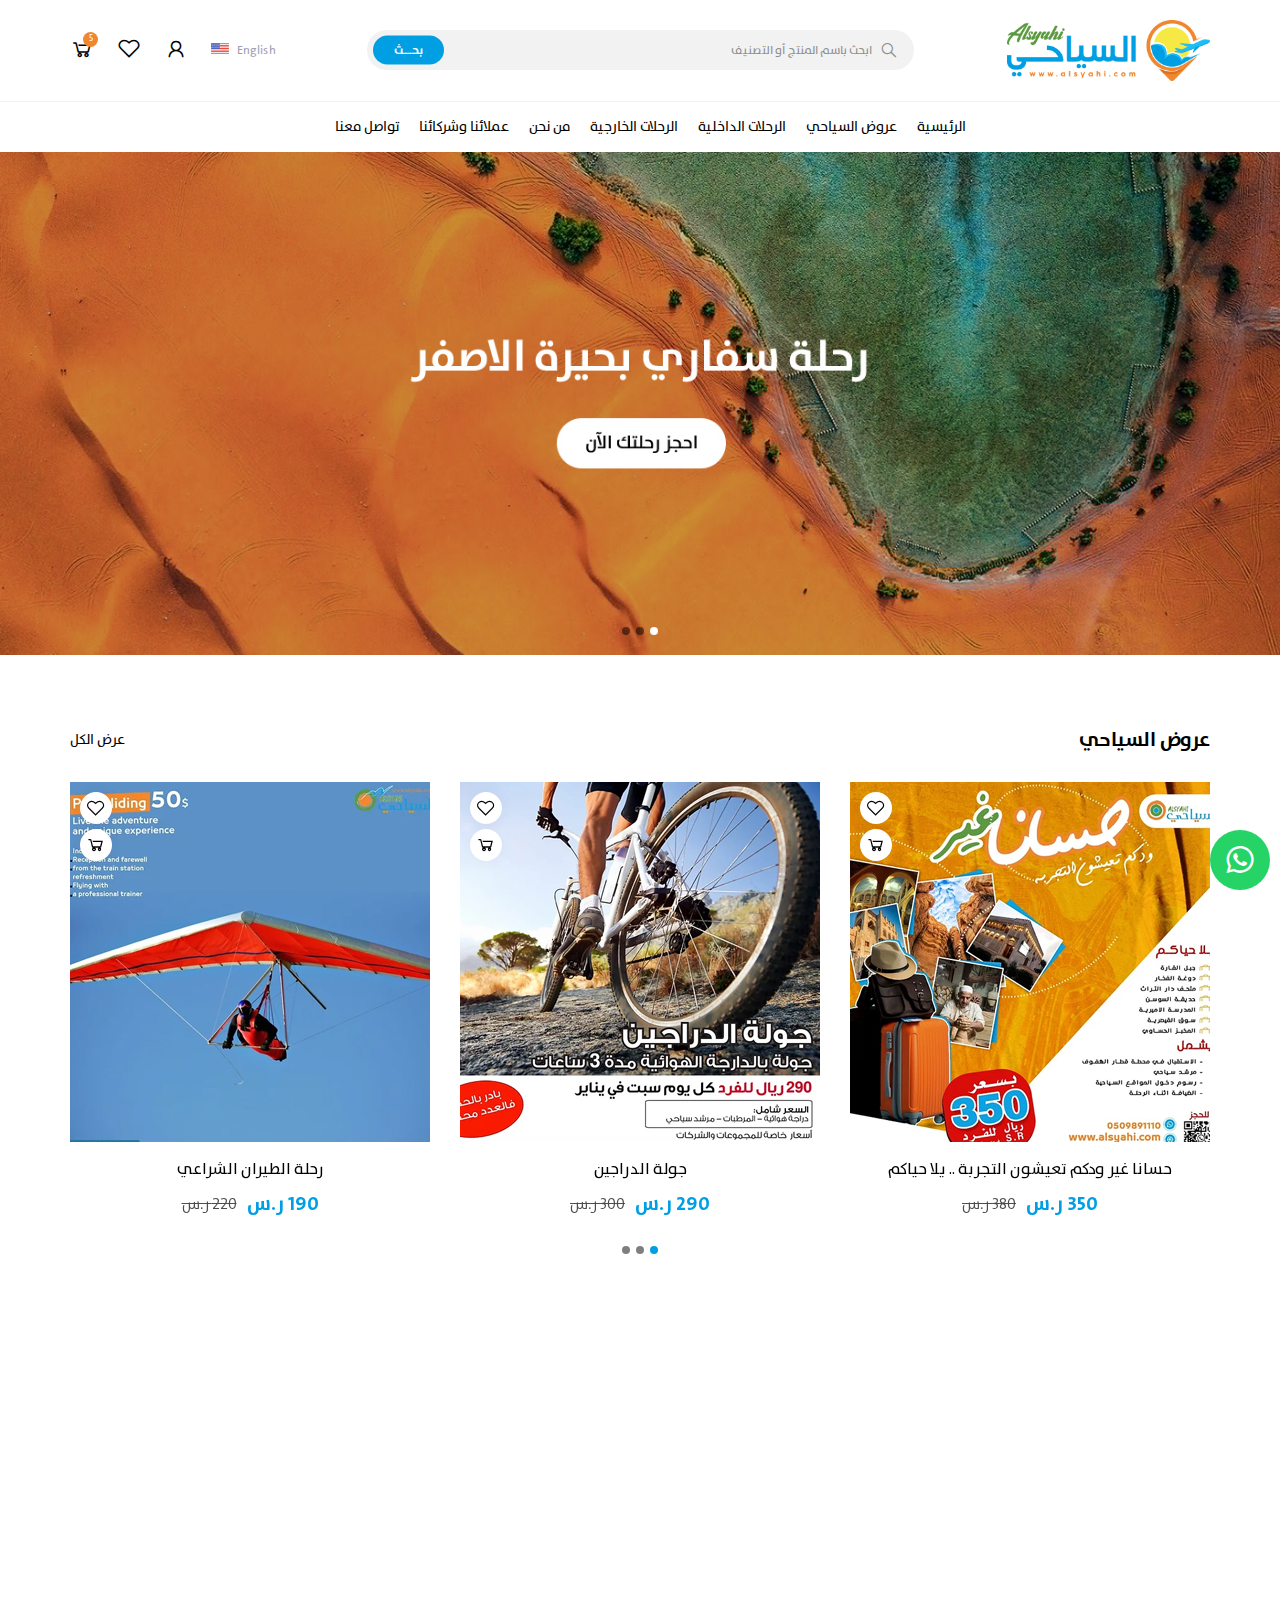
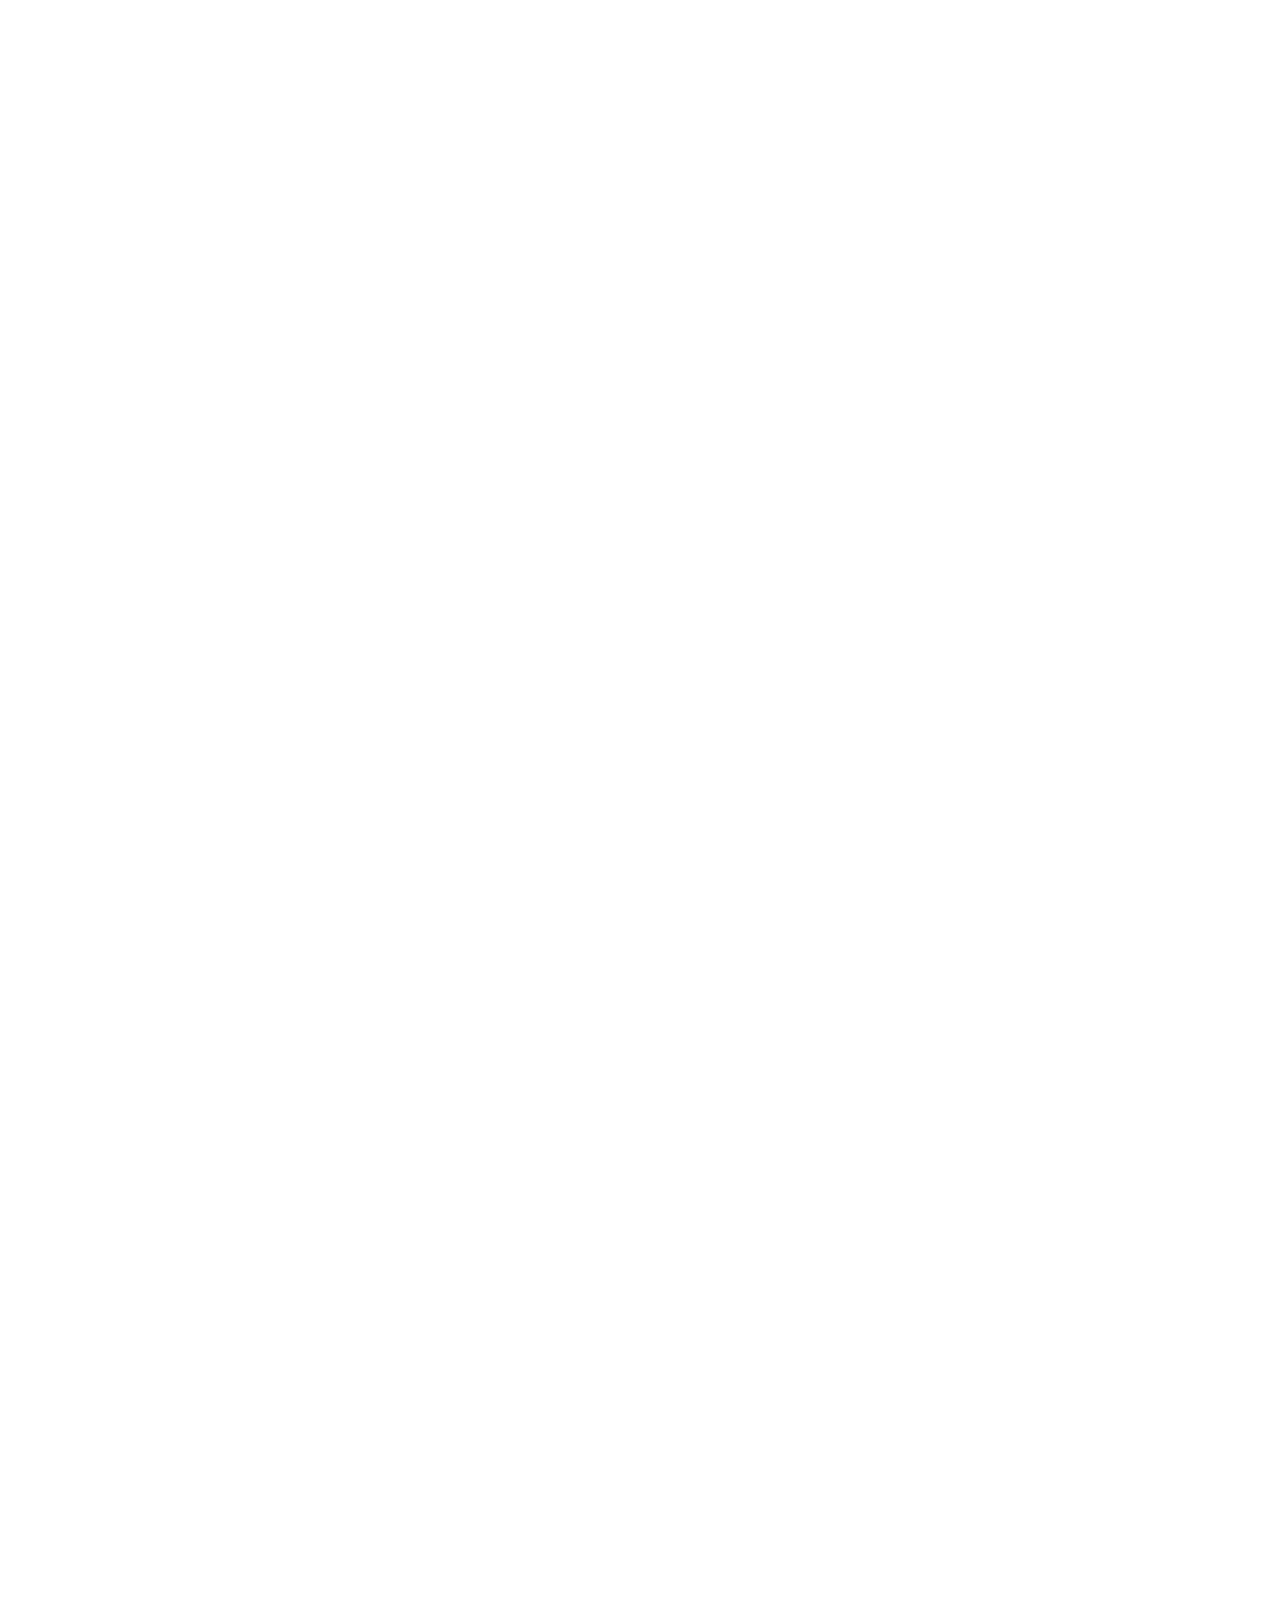
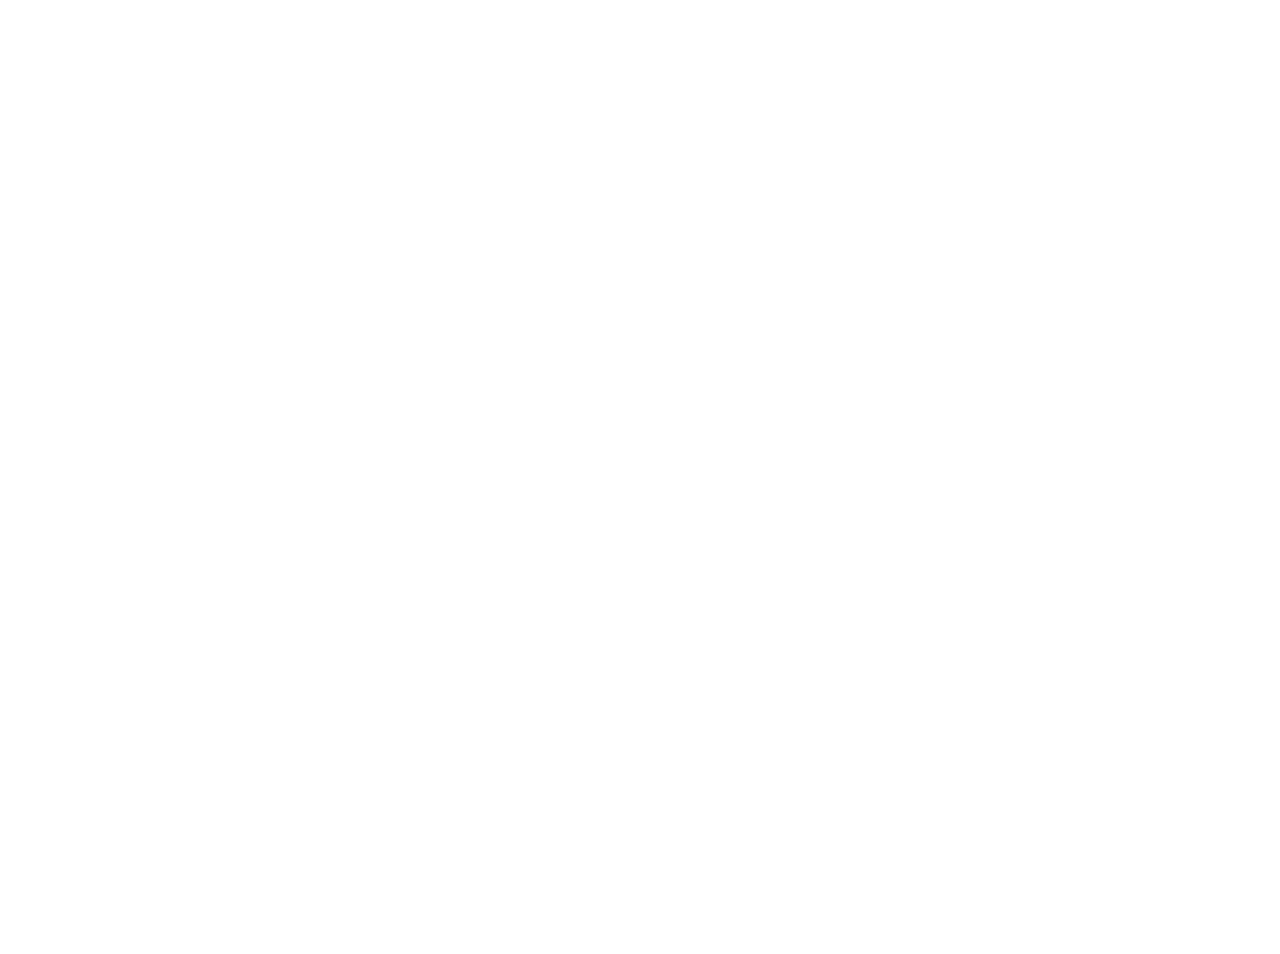
<file: index.html>
<!DOCTYPE html>
<html lang="ar" dir="rtl">
   <head>
      <meta charset="utf-8" />
      <meta http-equiv="X-UA-Compatible" content="IE=edge" />
      <meta name="viewport" content="width=device-width, initial-scale=1" />
      <title>  السياحي</title>
      <link rel="icon" href="images/fav.png" type="image/png" />
      <link rel="stylesheet" href="css/all.min.css" />
      <link rel="stylesheet" href="css/fontawesome.min.css" />
      <link rel="stylesheet" href="css/line-awesome.min.css" />
      <link rel="stylesheet" href="css/bootstrap.css" />
      <link rel="stylesheet" href="css/bootstrap-rtl.css" />
      <link rel="stylesheet" href="css/fonts.css" />
      <link rel="stylesheet" href="css/animate.css" />
      <link rel="stylesheet" href="css/swiper.min.css" />
    
      <link rel="stylesheet" href="css/style.css" />
   </head>
   <body>
      <!-- preloader -->
      <div class="preloader">
         <div class="progress">
            <div class="progress-bar"></div>
         </div>
      </div>
      <!-- preloader -->
      <!-- whatsapp btn -->
      <button class="whats-btn"><i class="lab la-whatsapp"></i></button>
      <!-- whatsapp btn -->
      <!-- header section -->
      <header>
         <!-- start top-header -->
         <div class="top-header">
            <!-- first part of header before menu -->
            <div class="first-part-header">
               <div class="container">
                  <div class="nav-header">
                     <!-- logo-section -->
                     <div class="img-logo">
                        <a href="#"><img src="images/logo.png" class="img-responsive" alt="logo"/></a>
                     </div>
                    
                     <!-- end logo-section -->
                     <!-- search -->
                     <div class="search-section" >
                        <form class="search-form">
                           <button class="search-btn">
                              <i class="las la-search search-icon"></i>
                           </button>
                          
                           <input
                              class="search-input"
                              type="text"
                              name="search"
                              value=""
                              placeholder= "ابحث باسم المنتج أو التصنيف"
                              />
                              <button class="search-btn-2">
                                 بحــث
                              </button>
                        </form>
                     </div>
                     <!-- end search -->
                     
                     <!-- cart-list & language part-->
                     <div class="cart-language-part">
                         <!-- language link -->
                         <a href="index-en.html" class="language">
                           english
                           </a>
                           <!-- end language link -->
                        <!-- cart-list -->
                        <ul class="cart-list">
                           <li class="user-icon">
                              <div class="dropdown">
                                 <button class="dropbtn">
                                 <i class="las la-user icon"></i>
                                 </button>
                                 <div class="dropdown-content">
                                    <a href="#">تسجيل دخول </a>
                                    <a href="#">تسجيل جديد </a>
                                 </div>
                              </div>
                           </li>
                           <li class="fav-icon">
                              <a href="#" class="fav-link" >
                              <i class="lar la-heart"></i>
                              </a>
                           </li>
                           <li class="cart-mobile-icon">
                              <button class="cart-icon">
                              <i class="las la-shopping-cart"></i>
                              <span class="cart-number">
                              5
                              </span>
                              </button>
                           </li>
                        </ul>
                        <!-- end cart-list -->
                           <!-- icons shown in mobile -->
                     <div class="show-icons">
                      
                       
                        <a class="menu-bars fixall" id="menu-id" href="#!">
                        <i class="las la-bars bar show-icon"></i>
                        <i class="las la-times times hide-icon"></i>
                        </a>
                     </div>
                     <!-- icons shown in mobile -->
                     </div>
                     <!-- end cart-list & language part -->
                 
                  </div>
               </div>
            </div>
            <!-- end first part of header before menu -->
            <!-- navigation -->
            <div class="navgition">
               <div class="nav-head">
               </div>
               <div class="container">
                  <ul class="big-menu list-unstyled">
                     <li>
                        <a href="index.html"> الرئيسية</a>
                     </li>
                     <li>
                        <a href="#"> عروض السياحي</a>
                     </li>
                     <li>
                        <a href="#"> الرحلات الداخلية</a>
                     </li>
                     <li>
                        <a href="#"> الرحلات الخارجية</a>
                     </li>
                     <li>
                        <a href="#"> من نحن</a>
                     </li>
                    
                     <li>
                        <a href="#"> عملائنا وشركائنا</a>
                     </li>           
                     
                     <li>
                        <a href="#"> تواصل معنا</a>
                     </li>  
                    
                     <li class="hidden-lg hidden-md language-linkk">
                           <!-- language link -->
                           <a href="index-en.html" class="language">
                              english
                              </a>
                              <!-- end language link -->
                     </li>
                  </ul>
               </div>
            </div>
            <!-- end navigation -->
            <!-- search in mobile -->
            <div class="overlay-box">
               <button type="button" title="" class="add-to fixed-search">
               <span class="open-search"></span>
               </button>
            </div>
            <!-- end search in mobile-->
         </div>
         <!-- end top-header -->
      </header>
      <!-- end header-section     -->
      <!-- main slider -->
      <main class="main-slider">
         <div class="swiper-cont">
            <div class="swiper-container">
               <div class="swiper-wrapper">
                  <div class="swiper-slide">
                     <div class="main">
                        <div class="pro-img">
                           <a href="#">
                           <img src="images/main-slider/01.jpg" class="img-responsive" alt="slider img"/>
                           </a>
                        </div>
                     </div>
                  </div>
                  <div class="swiper-slide">
                     <div class="main">
                        <div class="pro-img">
                           <a href="#">
                           <img src="images/main-slider/01.jpg" class="img-responsive" alt="slider img"/>
                           </a>
                        </div>
                     </div>
                  </div>
                  <div class="swiper-slide">
                     <div class="main">
                        <div class="pro-img">
                           <a href="#">
                           <img src="images/main-slider/01.jpg" class="img-responsive" alt="slider img"/>
                           </a>
                        </div>
                     </div>
                  </div>
               </div>
            </div>
            <div class="swiper-pagination"></div>
         </div>
         <div class="swiper-btn-prev swiper-btn">
            <i class="las la-angle-right"></i>
         </div>
         <div class="swiper-btn-next swiper-btn">
            <i class="las la-angle-left"></i>
         </div>
      </main>
      <!-- main slider -->
     
     
      <!-- offers-section -->
      <div class="new-arrivals-section wow fadeInDown">
         <div class="container">
            <div class="products-carousel-headsection">
               <h2 class="head-title">
                 عروض السياحي
               </h2>
               <a href="#" class="show-all-link">
               عرض الكل
               </a>
            </div>
            <div class="offers">
               <div class="arrivals-slider">
                  <div class="swiper-container">
                     <div class="swiper-wrapper">
                        <div class="swiper-slide">
                           <div class="product-block">
                              <div class="product-img-block">
                                 <a href="#" class="favourite-link">
                                    <i class="lar la-heart favourite-link-icon"></i>
                                    </a>
                                    <a href="#" class="favourite-link cart-link">
                                       <i class="las la-shopping-cart favourite-link-icon"></i>
                                       </a>
                                 <a href="#" class="proo-img">
                                 <img class="product-img img-responsive" src="images/products/01.jpg" alt="product img">
                                 </a>
                               
                                 <div class="product-name-div">
                                    <a class="product-name" href="#">
                                     حسانا غير ودكم تعيشون التجربة .. يلا حياكم
                                       </a>
                                 </div>
                                 <div class="price">
                                    <span class="new-price">
                                    350 ر.س
                                    </span>
                                    <span class="old-price">
                                    380 ر.س
                                    </span>
                                 </div>
                                
                              </div>
                             
                           </div>
                        </div>
                        <div class="swiper-slide">
                           <div class="product-block">
                              <div class="product-img-block">
                                 <a href="#" class="favourite-link">
                                    <i class="lar la-heart favourite-link-icon"></i>
                                    </a>
                                    <a href="#" class="favourite-link cart-link">
                                       <i class="las la-shopping-cart favourite-link-icon"></i>
                                       </a>
                                 <a href="#" class="proo-img">
                                 <img class="product-img img-responsive" src="images/products/02.jpg" alt="product img">
                                 </a>
                               
                                 <div class="product-name-div">
                                    <a class="product-name" href="#">
                                    جولة الدراجين
                                       </a>
                                 </div>
                                 <div class="price">
                                    <span class="new-price">
                                    290 ر.س
                                    </span>
                                    <span class="old-price">
                                    300 ر.س
                                    </span>
                                 </div>
                                
                              </div>
                             
                           </div>
                        </div>
                        <div class="swiper-slide">
                           <div class="product-block">
                              <div class="product-img-block">
                                 <a href="#" class="favourite-link">
                                    <i class="lar la-heart favourite-link-icon"></i>
                                    </a>
                                    <a href="#" class="favourite-link cart-link">
                                       <i class="las la-shopping-cart favourite-link-icon"></i>
                                       </a>
                                 <a href="#" class="proo-img">
                                 <img class="product-img img-responsive" src="images/products/03.jpg" alt="product img">
                                 </a>
                               
                                 <div class="product-name-div">
                                    <a class="product-name" href="#">
                                     رحلة الطيران الشراعي
                                       </a>
                                 </div>
                                 <div class="price">
                                    <span class="new-price">
                                    190 ر.س
                                    </span>
                                    <span class="old-price">
                                    220 ر.س
                                    </span>
                                 </div>
                                
                              </div>
                             
                           </div>
                        </div>
                       
                     </div>
                  </div>
                  <div class="swiper-pagination"></div>
                  <div class="swiper-btn-prev swiper-btn">
                     <i class="las la-angle-right "></i>
                  </div>
                  <div class="swiper-btn-next swiper-btn">
                     <i class="las la-angle-left"></i>
                  </div>
               </div>
            </div>
         </div>
      </div>
      <!-- offers-section -->
      <!-- banner section -->
      <div class="banner-section wow fadeInDown">
         <div class="container">
            <div class="banners">
               <div class="banner-div ">
                  <a href="#">
                     <img class="img-responsive" src="images/banners/01.jpg" alt="banner">
                     </a>
               </div>
                 <div class="small-banners">
                  <div class=" banner-div">
                     <a href="#">
                        <img class="img-responsive" src="images/banners/02.jpg" alt="banner">
                        </a>
                     </div>
                     <div class=" banner-div">
                        <a href="#">
                           <img class="img-responsive" src="images/banners/03.jpg" alt="banner">
                           </a>
                        </div>
                 </div> 
              
                 
             

                 

            </div>
          
         </div>
      </div>
      <!-- banner section -->
      <!-- inside-trips-slider -->
      <div class="new-arrivals-section wow fadeInDown">
         <div class="container">
            <div class="products-carousel-headsection">
               <h2 class="head-title">
                 الرحلات الداخلية
               </h2>
               <a href="#" class="show-all-link">
               عرض الكل
               </a>
            </div>
            <div class="inside-trips">
               <div class="arrivals-slider">
                  <div class="swiper-container">
                     <div class="swiper-wrapper">
                        <div class="swiper-slide">
                           <div class="product-block">
                              <div class="product-img-block">
                                 <a href="#" class="favourite-link">
                                    <i class="lar la-heart favourite-link-icon"></i>
                                    </a>
                                    <a href="#" class="favourite-link cart-link">
                                       <i class="las la-shopping-cart favourite-link-icon"></i>
                                       </a>
                                 <a href="#" class="proo-img">
                                 <img class="product-img img-responsive" src="images/products/04.jpg" alt="product img">
                                 </a>
                               
                                 <div class="product-name-div">
                                    <a class="product-name" href="#">
                                    البوليفارد الرياض
                                       </a>
                                 </div>
                                 <div class="price">
                                    <span class="new-price">
                                    165 ر.س
                                    </span>
                                    
                                 </div>
                                
                              </div>
                             
                           </div>
                                
                        </div>
                        <div class="swiper-slide">
                           <div class="product-block">
                              <div class="product-img-block">
                                 <a href="#" class="favourite-link">
                                    <i class="lar la-heart favourite-link-icon"></i>
                                    </a>
                                    <a href="#" class="favourite-link cart-link">
                                       <i class="las la-shopping-cart favourite-link-icon"></i>
                                       </a>
                                 <a href="#" class="proo-img">
                                 <img class="product-img img-responsive" src="images/products/05.jpg" alt="product img">
                                 </a>
                               
                                 <div class="product-name-div">
                                    <a class="product-name" href="#">
                                  بر الحسا غير
                                       </a>
                                 </div>
                                 <div class="price">
                                    <span class="new-price">
                                    750 ر.س
                                    </span>
                                   
                                 </div>
                                
                              </div>
                             
                           </div>
                        </div>
                        <div class="swiper-slide">
                           <div class="product-block">
                              <div class="product-img-block">
                                 <a href="#" class="favourite-link">
                                    <i class="lar la-heart favourite-link-icon"></i>
                                    </a>
                                    <a href="#" class="favourite-link cart-link">
                                       <i class="las la-shopping-cart favourite-link-icon"></i>
                                       </a>
                                 <a href="#" class="proo-img">
                                 <img class="product-img img-responsive" src="images/products/06.jpg" alt="product img">
                                 </a>
                               
                                 <div class="product-name-div">
                                    <a class="product-name" href="#">
                                    ليلة العمر مع السياحي
                                       </a>
                                 </div>
                                 <div class="price">
                                    <span class="new-price">
                                    1330 ر.س
                                    </span>
                                    
                                 </div>
                                
                              </div>
                             
                           </div>
                        </div>
                       
                     </div>
                  </div>
                  <div class="swiper-pagination"></div>
                  <div class="swiper-btn-prev swiper-btn">
                     <i class="las la-angle-right"></i>
                  </div>
                  <div class="swiper-btn-next swiper-btn">
                     <i class="las la-angle-left"></i>
                  </div>
               </div>
            </div>
         </div>
      </div>
      <!-- inside-trips-slider -->
      <!-- banner section -->
      <div class="banner-section wow fadeInDown">
         <div class="container">
            <div class="banner-div">
               <a href="#">
                  <img class="img-responsive" src="images/banners/04.jpg" alt="banner">
               </a>
              
               </div>
          
         </div>
      </div>
      <!-- banner section -->
      <!-- outside-trips-slider -->
      <div class="new-arrivals-section wow fadeInDown">
         <div class="container">
            <div class="products-carousel-headsection">
               <h2 class="head-title">
                 الرحلات الخارجية
               </h2>
               <a href="#" class="show-all-link">
               عرض الكل
               </a>
            </div>
            <div class="outside-trips">
               <div class="arrivals-slider">
                  <div class="swiper-container">
                     <div class="swiper-wrapper">
                        <div class="swiper-slide">
                           <div class="product-block">
                              <div class="product-img-block">
                                 <a href="#" class="favourite-link">
                                    <i class="lar la-heart favourite-link-icon"></i>
                                    </a>
                                    <a href="#" class="favourite-link cart-link">
                                       <i class="las la-shopping-cart favourite-link-icon"></i>
                                       </a>
                                 <a href="#" class="proo-img">
                                 <img class="product-img img-responsive" src="images/products/07.jpg" alt="product img">
                                 </a>
                               
                                 <div class="product-name-div">
                                    <a class="product-name" href="#">
                                   HYDRA
                                       </a>
                                 </div>
                                 <div class="price">
                                    <span class="new-price">
                                    165 ر.س
                                    </span>
                                    
                                 </div>
                                
                              </div>
                             
                           </div>
                        </div>
                        <div class="swiper-slide">
                           <div class="product-block">
                              <div class="product-img-block">
                                 <a href="#" class="favourite-link">
                                    <i class="lar la-heart favourite-link-icon"></i>
                                    </a>
                                    <a href="#" class="favourite-link cart-link">
                                       <i class="las la-shopping-cart favourite-link-icon"></i>
                                       </a>
                                 <a href="#" class="proo-img">
                                 <img class="product-img img-responsive" src="images/products/08.jpg" alt="product img">
                                 </a>
                               
                                 <div class="product-name-div">
                                    <a class="product-name" href="#">
                                   SANTORINI
                                       </a>
                                 </div>
                                 <div class="price">
                                    <span class="new-price">
                                    750 ر.س
                                    </span>
                                    
                                 </div>
                                
                              </div>
                             
                           </div>
                        </div>
                        <div class="swiper-slide">
                           <div class="product-block">
                              <div class="product-img-block">
                                 <a href="#" class="favourite-link">
                                    <i class="lar la-heart favourite-link-icon"></i>
                                    </a>
                                    <a href="#" class="favourite-link cart-link">
                                       <i class="las la-shopping-cart favourite-link-icon"></i>
                                       </a>
                                 <a href="#" class="proo-img">
                                 <img class="product-img img-responsive" src="images/products/09.jpg" alt="product img">
                                 </a>
                               
                                 <div class="product-name-div">
                                    <a class="product-name" href="#">
                                   MYKONOS
                                       </a>
                                 </div>
                                 <div class="price">
                                    <span class="new-price">
                                    1330 ر.س
                                    </span>
                                    
                                 </div>
                                
                              </div>
                             
                           </div>
                        </div>
                       
                     </div>
                  </div>
                  <div class="swiper-pagination"></div>
                  <div class="swiper-btn-prev swiper-btn">
                     <i class="las la-angle-right"></i>
                  </div>
                  <div class="swiper-btn-next swiper-btn">
                     <i class="las la-angle-left"></i>
                  </div>
               </div>
            </div>
         </div>
      </div>
      <!-- outside-trips-slider -->
  
     
    
      <!-- features-section -->
      <div class="features wow fadeInDown">
         <div class="container">
            <div class="clearfix">
               <div class="col-md-3 col-xs-6">
                  <div class="feature-block">
                     <i class="las la-user-tie feature-icon"></i>
                     <div class="feature-text">
                        <h3 class="feature-title">
                         فريق العمل
                        </h3>
                       <span class="feature-note">
                        فريق ذو كفاءة عالية
                       </span>
                     </div>
                  </div>
                  </div>
                  <div class="col-md-3 col-xs-6">
                     <div class="feature-block">
                        <i class="las la-shield-alt feature-icon"></i>
                        <div class="feature-text">
                           <h3 class="feature-title">
                              معايير السلامة
                           </h3>
                           <span class="feature-note">
                              نهتم بأدق التفاصيل لضمان السلامة
                             </span>
                        </div>
                     </div>
                     </div>
                     <div class="col-md-3 col-xs-6">
                        <div class="feature-block">
                           <i class="las la-credit-card feature-icon"></i>
                           <div class="feature-text">
                              <h3 class="feature-title">
                              طرق دفع متعددة
                              </h3>
                              <span class="feature-note">
                                 فيزا, ماستركار, مدى وغيرها
                                </span>
                           </div>
                        </div>
                        </div>
                        <div class="col-md-3 col-xs-6">
                           <div class="feature-block">
                              <i class="las la-headset feature-icon"></i>
                              <div class="feature-text">
                                 <h3 class="feature-title">
                                    خدمة عملاء متميزة
                                 </h3>
                                 <span class="feature-note">
                                    متاحين خلال 24/7
                                   </span>
                              </div>
                           </div>
                           </div>
              
              
              
             
            </div>
         </div>
      </div>
      <!-- features-section -->
      <!-- footer section -->
      <footer class="wow fadeInDown">
         <div class="container">
            <div class="footer-cont">
               <div class="row">
                  <div class="col-md-2 col-xs-12">
                     <a href="index.html" class="footer-logo">
                     <img  src="images/logo.png" alt="logo">
                     </a>
                     <div class="small-logos">
                        <a href="#" class="maroof-logo">
                        <img src="images/logo-1.png" alt="small logo">
                        </a>
                        <a href="#" >
                        <img src="images/logo-2.png" alt="small-logo">
                        </a>
                     </div>
                  </div>
                  <div class="col-md-2 col-xs-12">
                     <div class="nav-foot-cont">
                        <h2 class="nav-foot-header nav-accordion">معلومات</h2>
                        <ul class="nav-foot nav-wrap list-unstyled">
                           <li class="nav-foot-li">
                              <a href="#" class="nav-foot-link">من نحن</a>
                           </li>
                           <li class="nav-foot-li">
                              <a href="#" class="nav-foot-link">الشروط والأحكام</a>
                           </li>
                           <li class="nav-foot-li">
                              <a href="#" class="nav-foot-link">سياسة الخصوصية</a>
                           </li>
                           <li class="nav-foot-li">
                              <a href="#" class="nav-foot-link">سياسة الإسترجاع</a>
                           </li>
                        </ul>
                     </div>
                  </div>
                  <div class="col-md-2 col-xs-12">
                     <div class="nav-foot-cont">
                        <h2 class="nav-foot-header nav-accordion">خدمة العملاء</h2>
                        <ul class="nav-foot nav-wrap list-unstyled">
                           <li class="nav-foot-li">
                              <a href="#" class="nav-foot-link">اتصل بنا</a>
                           </li>
                           <li class="nav-foot-li">
                              <a href="#" class="nav-foot-link">إرجاع الطلب</a>
                           </li>
                           <li class="nav-foot-li">
                              <a href="#" class="nav-foot-link">خريطة الموقع</a>
                           </li>
                        </ul>
                     </div>
                  </div>
                  <div class="col-md-2 col-xs-12">
                     <div class="nav-foot-cont">
                        <h2 class="nav-foot-header nav-accordion">إضافات</h2>
                        <ul class="nav-foot nav-wrap list-unstyled">
                           <li class="nav-foot-li">
                              <a href="#" class="nav-foot-link">قسائم الهدايا</a>
                           </li>
                           <li class="nav-foot-li">
                              <a href="#" class="nav-foot-link">نظام العمولة</a>
                           </li>
                           <li class="nav-foot-li">
                              <a href="#" class="nav-foot-link">عروض السياحي </a>
                           </li>
                          
                        </ul>
                     </div>
                  </div>
                  <div class="col-md-4 col-xs-12">
                     <div class="nav-foot-cont">
                        <h2 class="nav-foot-header">النشرة البريدية</h2>
                        <div class="nav-foot">
                           <span class="subscribe">سجل في نشرتنا البريدية لكي تحصل على  آخر  العروض </span>
                           <div class="newsletter">
                              <input type="email" value="" placeholder="ادخل بريدك الإلكتروني">
                              <button type="submit" class="newsletter-button">
                              اشتراك
                              </button>
                           </div>
                           <ul class="social-media">
                              <li>
                                 <a href="#">
                                 <i class="fab fa-facebook social-icon"></i>
                                 </a>
                              </li>
                              <li>
                                 <a href="#">
                                 <i class="fab fa-snapchat social-icon"></i>
                                 </a>
                              </li>
                              <li>
                                 <a href="#">
                                 <i class="fab fa-instagram social-icon"></i>
                                 </a>
                              </li>
                              <li>
                                 <a href="#">
                                 <i class="fab fa-twitter social-icon"></i>
                                 </a>
                              </li>
                           </ul>
                        </div>
                     </div>
                  </div>
               </div>
            </div>
            <div class="copy-flex">
               <div class="copy-right order-2">
                  ©     عروض السياحي 2024
               </div>
               <img class="copy" src="images/copy.png" alt="copy">
               <div class="copy-right order-3">
                  صنع في
                  <figure>
                     <a href="#">
                     <img src="images/tasawok-en.png" alt="logo">
                     </a>
                  </figure>
               </div>
            </div>
         </div>
      </footer>
      <!-- footer section -->
      <!-- arrow to top -->
      <a class="arrow-top">
      <i class="las la-arrow-up arrow-top-icon"></i>
      </a>
      <!-- arrow to top -->
      <script src="js/jquery-2.1.1.js"></script>
      <script src="js/bootstrap.min.js"></script>
      <script src="js/wow.min.js"></script>
      <script src="js/swiper.min.js"></script>
      
      <script src="js/script.js"></script>
   </body>
</html>
</file>
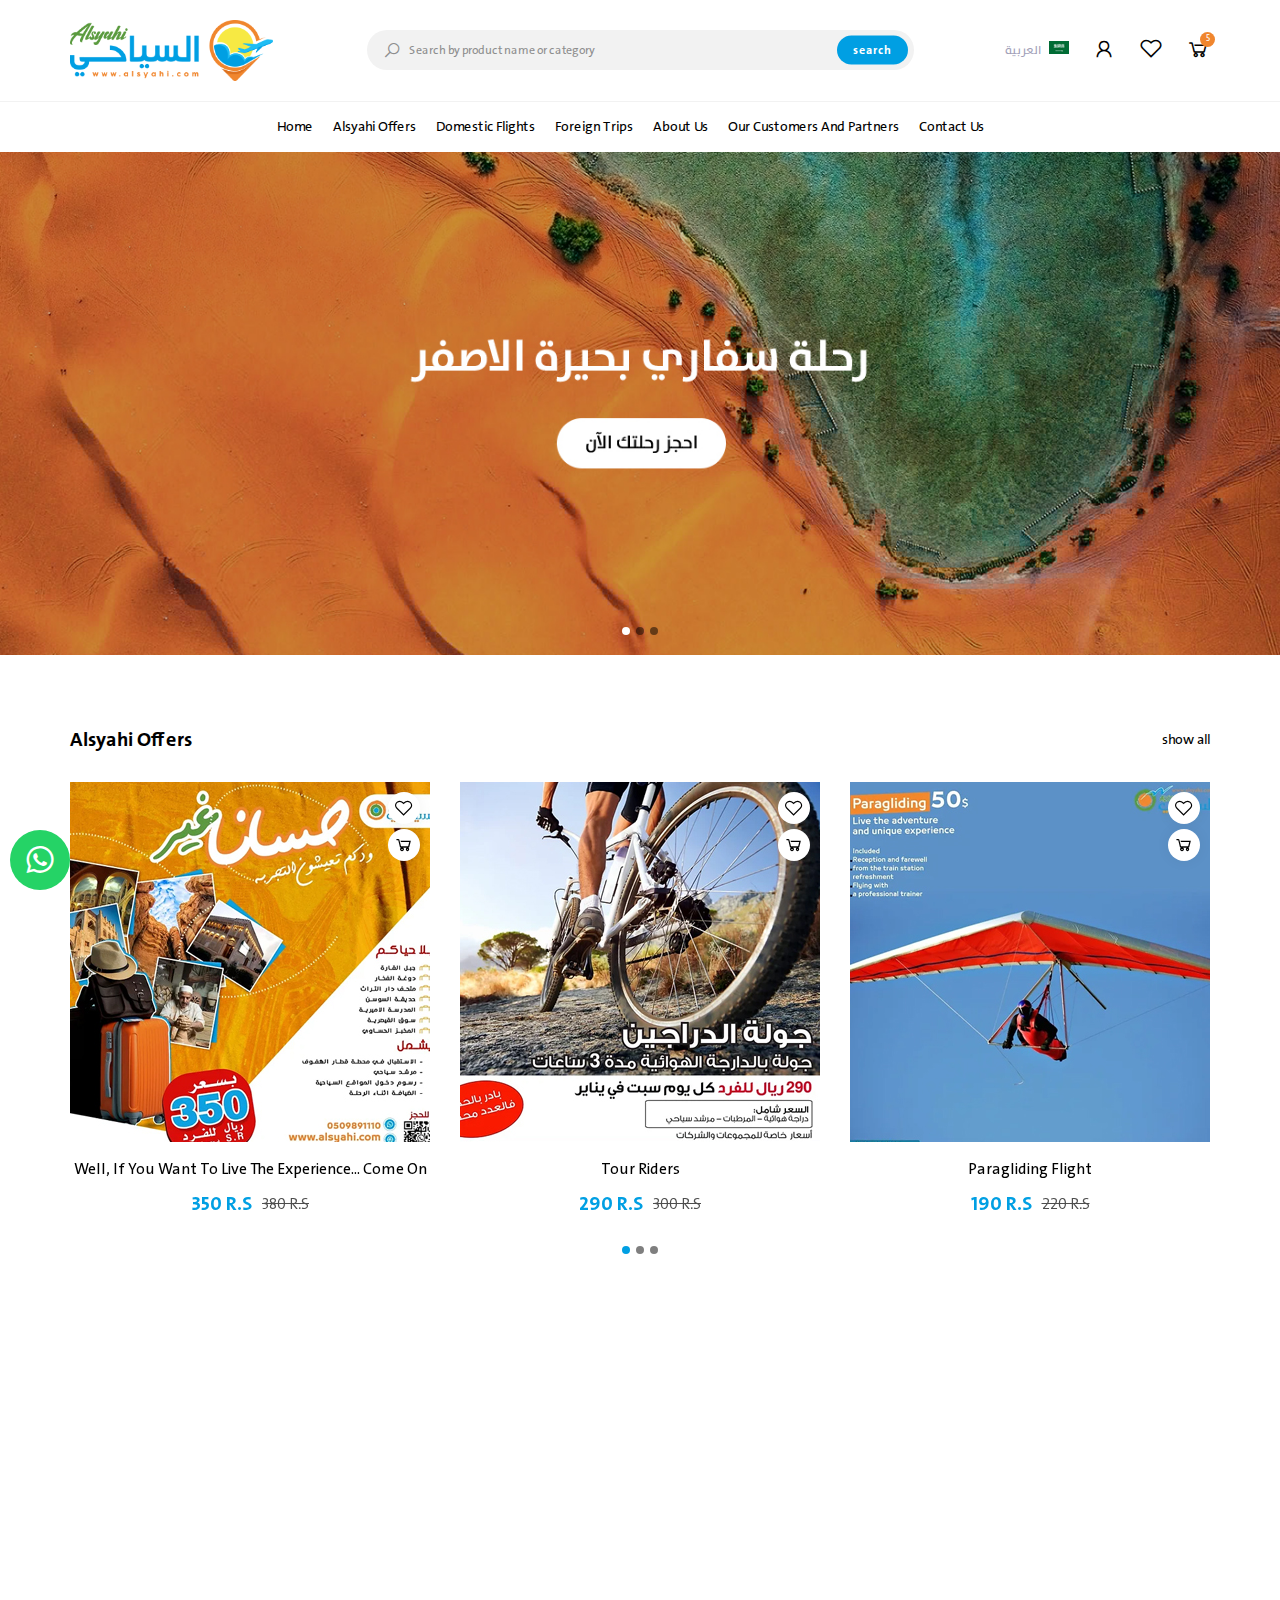
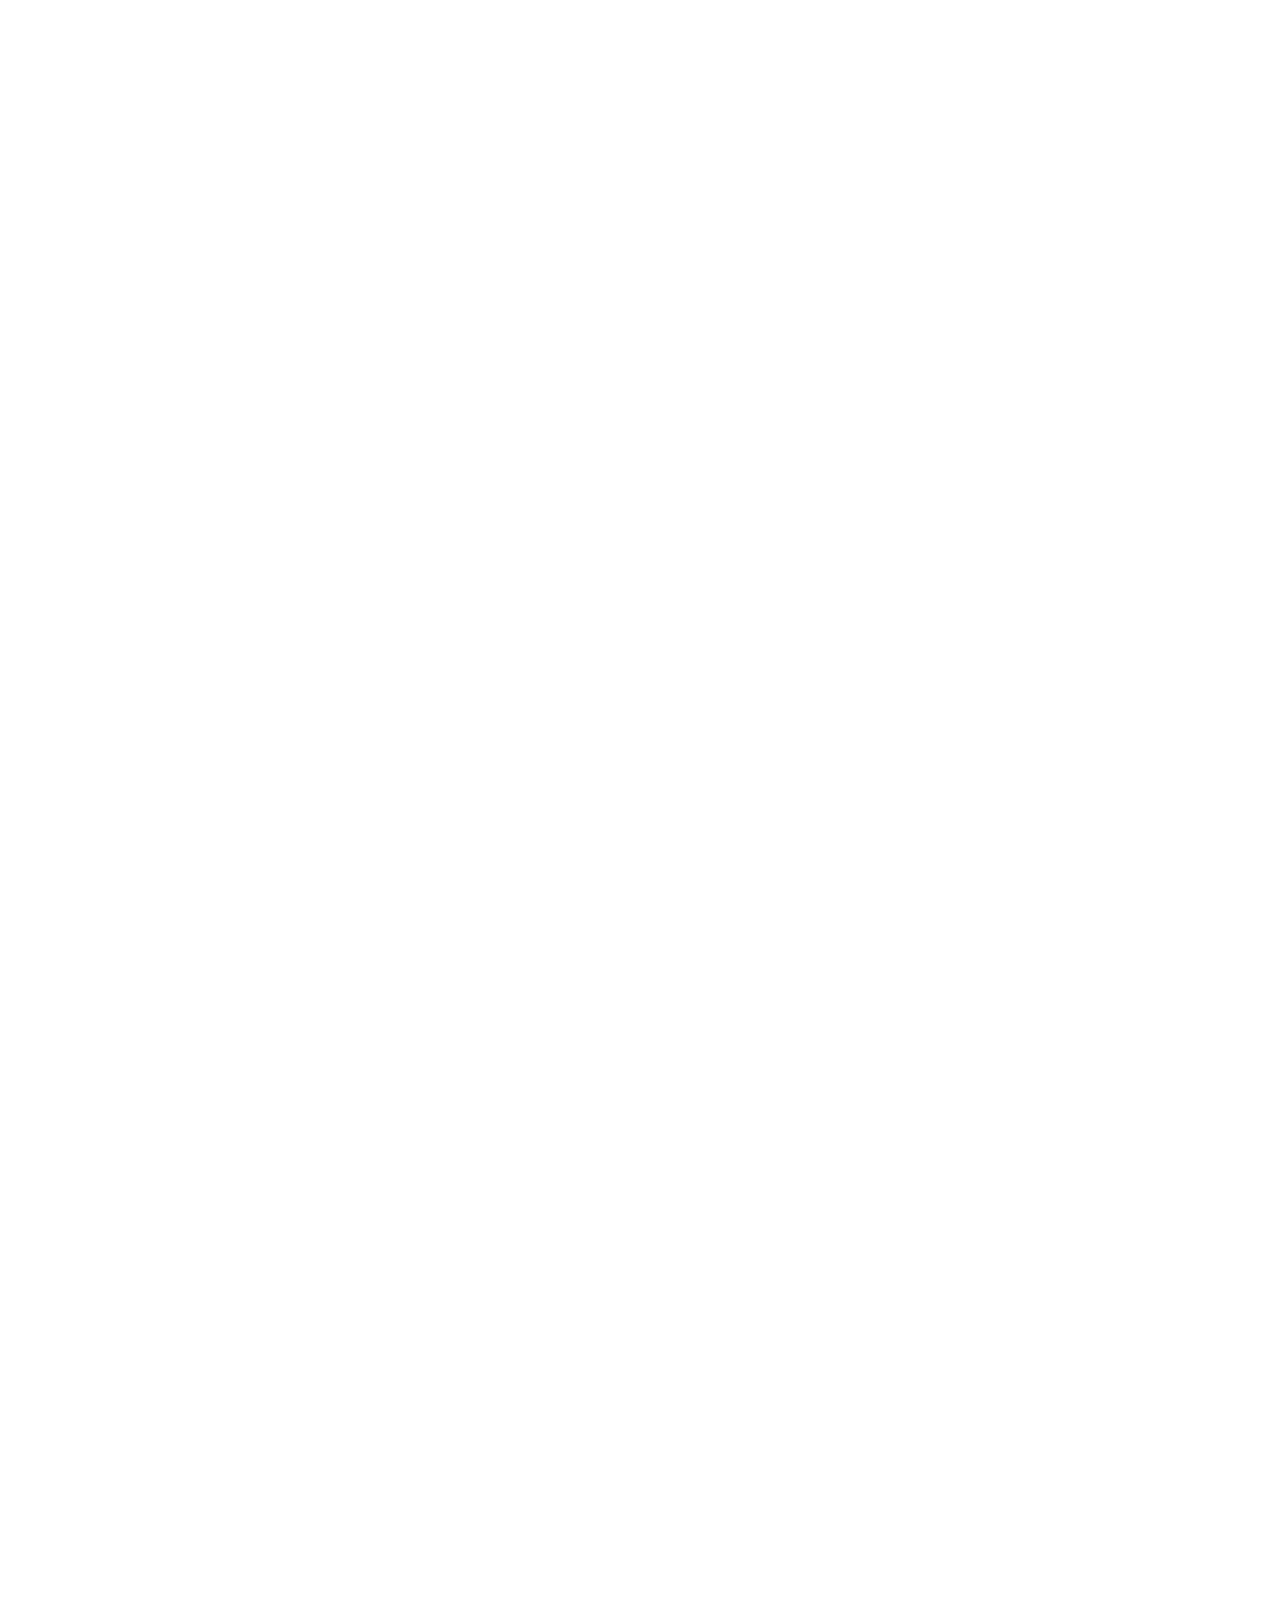
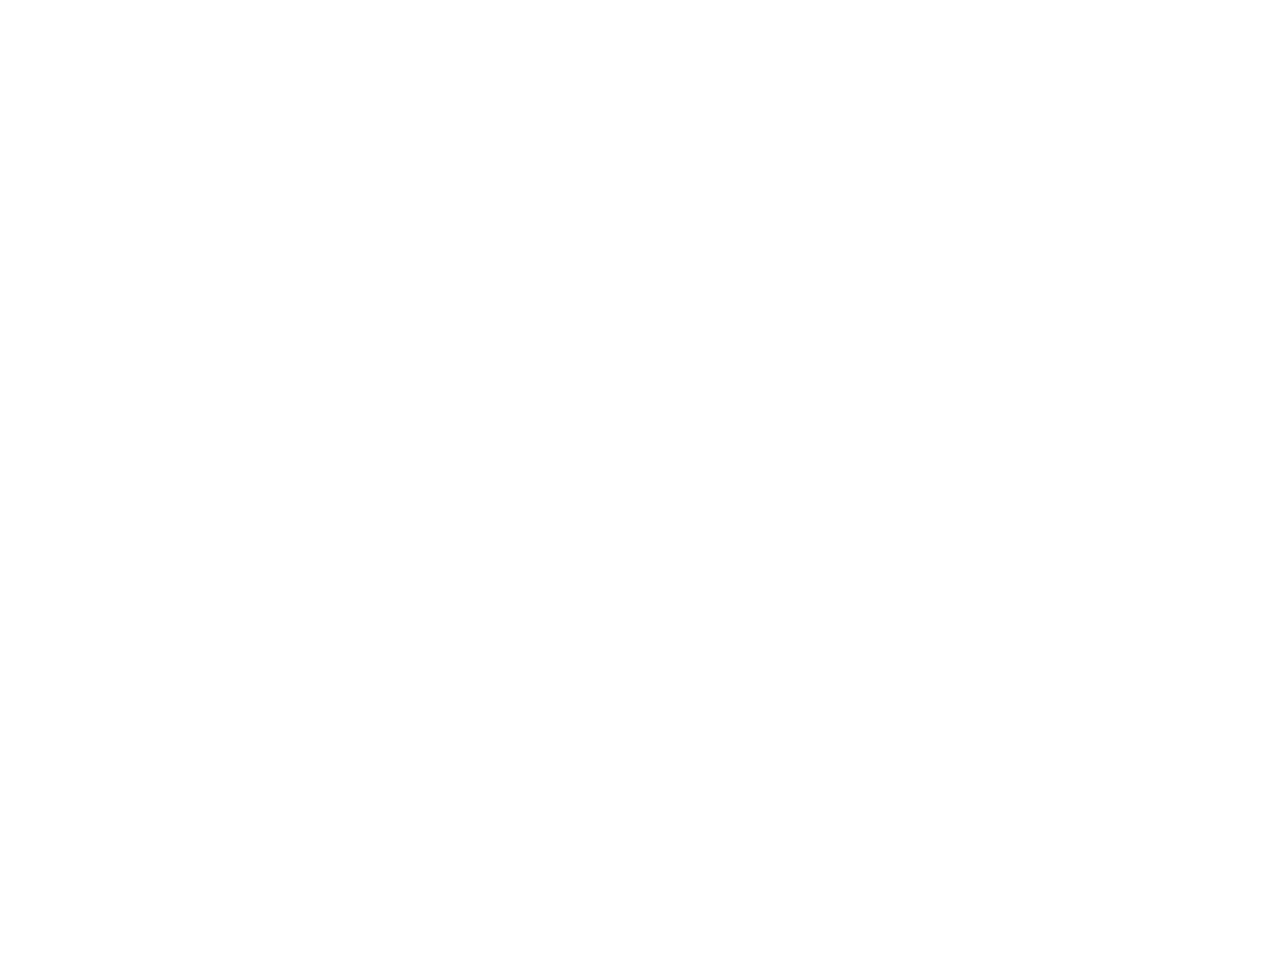
<file: index-en.html>
<!DOCTYPE html>
<html lang="en" dir="ltr">
   <head>
      <meta charset="utf-8" />
      <meta http-equiv="X-UA-Compatible" content="IE=edge" />
      <meta name="viewport" content="width=device-width, initial-scale=1" />
      <title> alsyahi </title>
      <link rel="icon" href="images/fav.png" type="image/png" />
      <link rel="stylesheet" href="css/all.min.css" />
      <link rel="stylesheet" href="css/fontawesome.min.css" />
      <link rel="stylesheet" href="css/line-awesome.min.css" />
      <link rel="stylesheet" href="css/bootstrap.css" />
     
      <link rel="stylesheet" href="css/fonts.css" />
      <link rel="stylesheet" href="css/animate.css" />
      <link rel="stylesheet" href="css/swiper.min.css" />
    
      <link rel="stylesheet" href="css/style.css" />
   </head>
   <body>
      <!-- preloader -->
      <div class="preloader">
         <div class="progress">
            <div class="progress-bar"></div>
         </div>
      </div>
      <!-- preloader -->
      <!-- whatsapp btn -->
      <button class="whats-btn"><i class="lab la-whatsapp"></i></button>
      <!-- whatsapp btn -->
      <!-- header section -->
      <header>
         <!-- start top-header -->
         <div class="top-header">
            <!-- first part of header before menu -->
            <div class="first-part-header">
               <div class="container">
                  <div class="nav-header">
                     <!-- logo-section -->
                     <div class="img-logo">
                        <a href="#"><img src="images/logo.png" class="img-responsive" alt="logo"/></a>
                     </div>
                    
                     <!-- end logo-section -->
                     <!-- search -->
                     <div class="search-section" >
                        <form class="search-form">
                           <button class="search-btn">
                              <i class="las la-search search-icon"></i>
                           </button>
                          
                           <input
                              class="search-input"
                              type="text"
                              name="search"
                              value=""
                              placeholder= "Search by product name or category"
                              />
                              <button class="search-btn-2">
                                search
                              </button>
                        </form>
                     </div>
                     <!-- end search -->
                     
                     <!-- cart-list & language part-->
                     <div class="cart-language-part">
                         <!-- language link -->
                         <a href="index.html" class="language">
                          العربية
                           </a>
                           <!-- end language link -->
                        <!-- cart-list -->
                        <ul class="cart-list">
                           <li class="user-icon">
                              <div class="dropdown">
                                 <button class="dropbtn">
                                 <i class="las la-user icon"></i>
                                 </button>
                                 <div class="dropdown-content">
                                    <a href="#">sign in  </a>
                                    <a href="#"> register </a>
                                 </div>
                              </div>
                           </li>
                           <li class="fav-icon">
                              <a href="#" class="fav-link" >
                              <i class="lar la-heart"></i>
                              </a>
                           </li>
                           <li class="cart-mobile-icon">
                              <button class="cart-icon">
                              <i class="las la-shopping-cart"></i>
                              <span class="cart-number">
                              5
                              </span>
                              </button>
                           </li>
                        </ul>
                        <!-- end cart-list -->
                           <!-- icons shown in mobile -->
                     <div class="show-icons">
                      
                       
                        <a class="menu-bars fixall" id="menu-id" href="#!">
                        <i class="las la-bars bar show-icon"></i>
                        <i class="las la-times times hide-icon"></i>
                        </a>
                     </div>
                     <!-- icons shown in mobile -->
                     </div>
                     <!-- end cart-list & language part -->
                 
                  </div>
               </div>
            </div>
            <!-- end first part of header before menu -->
            <!-- navigation -->
            <div class="navgition">
               <div class="nav-head">
               </div>
               <div class="container">
                  <ul class="big-menu list-unstyled">
                     <li>
                        <a href="index-en.html"> home</a>
                     </li>
                     <li>
                        <a href="#"> alsyahi offers</a>
                     </li>
                     <li>
                        <a href="#"> Domestic flights</a>
                     </li>
                     <li>
                        <a href="#"> Foreign trips</a>
                     </li>
                     <li>
                        <a href="#">  about us</a>
                     </li>
                    
                     <li>
                        <a href="#"> Our customers and partners</a>
                     </li>           
                     
                     <li>
                        <a href="#"> contact us </a>
                     </li>  
                    
                     <li class="hidden-lg hidden-md language-linkk">
                           <!-- language link -->
                           <a href="index.html" class="language">
                              العربية
                              </a>
                              <!-- end language link -->
                     </li>
                  </ul>
               </div>
            </div>
            <!-- end navigation -->
            <!-- search in mobile -->
            <div class="overlay-box">
               <button type="button" title="" class="add-to fixed-search">
               <span class="open-search"></span>
               </button>
            </div>
            <!-- end search in mobile-->
         </div>
         <!-- end top-header -->
      </header>
      <!-- end header-section     -->
      <!-- main slider -->
      <main class="main-slider">
         <div class="swiper-cont">
            <div class="swiper-container">
               <div class="swiper-wrapper">
                  <div class="swiper-slide">
                     <div class="main">
                        <div class="pro-img">
                           <a href="#">
                           <img src="images/main-slider/01.jpg" class="img-responsive" alt="slider img"/>
                           </a>
                        </div>
                     </div>
                  </div>
                  <div class="swiper-slide">
                     <div class="main">
                        <div class="pro-img">
                           <a href="#">
                           <img src="images/main-slider/01.jpg" class="img-responsive" alt="slider img"/>
                           </a>
                        </div>
                     </div>
                  </div>
                  <div class="swiper-slide">
                     <div class="main">
                        <div class="pro-img">
                           <a href="#">
                           <img src="images/main-slider/01.jpg" class="img-responsive" alt="slider img"/>
                           </a>
                        </div>
                     </div>
                  </div>
               </div>
            </div>
            <div class="swiper-pagination"></div>
         </div>
         <div class="swiper-btn-prev swiper-btn">
            <i class="las la-angle-right"></i>
         </div>
         <div class="swiper-btn-next swiper-btn">
            <i class="las la-angle-left"></i>
         </div>
      </main>
      <!-- main slider -->
     
     
      <!-- offers-section -->
      <div class="new-arrivals-section wow fadeInDown">
         <div class="container">
            <div class="products-carousel-headsection">
               <h2 class="head-title">
                 alsyahi offers
               </h2>
               <a href="#" class="show-all-link">
              show all
               </a>
            </div>
            <div class="offers">
               <div class="arrivals-slider">
                  <div class="swiper-container">
                     <div class="swiper-wrapper">
                        <div class="swiper-slide">
                           <div class="product-block">
                              <div class="product-img-block">
                                 <a href="#" class="favourite-link">
                                    <i class="lar la-heart favourite-link-icon"></i>
                                    </a>
                                    <a href="#" class="favourite-link cart-link">
                                       <i class="las la-shopping-cart favourite-link-icon"></i>
                                       </a>
                                 <a href="#" class="proo-img">
                                 <img class="product-img img-responsive" src="images/products/01.jpg" alt="product img">
                                 </a>
                               
                                 <div class="product-name-div">
                                    <a class="product-name" href="#">
                                       Well, if you want to live the experience... come on
                                       </a>
                                 </div>
                                 <div class="price">
                                    <span class="new-price">
                                    350 R.S
                                    </span>
                                    <span class="old-price">
                                    380 R.S
                                    </span>
                                 </div>
                                
                              </div>
                             
                           </div>
                        </div>
                        <div class="swiper-slide">
                           <div class="product-block">
                              <div class="product-img-block">
                                 <a href="#" class="favourite-link">
                                    <i class="lar la-heart favourite-link-icon"></i>
                                    </a>
                                    <a href="#" class="favourite-link cart-link">
                                       <i class="las la-shopping-cart favourite-link-icon"></i>
                                       </a>
                                 <a href="#" class="proo-img">
                                 <img class="product-img img-responsive" src="images/products/02.jpg" alt="product img">
                                 </a>
                               
                                 <div class="product-name-div">
                                    <a class="product-name" href="#">
                                       Tour riders
                                       </a>
                                 </div>
                                 <div class="price">
                                    <span class="new-price">
                                    290 R.S
                                    </span>
                                    <span class="old-price">
                                    300 R.S
                                    </span>
                                 </div>
                                
                              </div>
                             
                           </div>
                        </div>
                        <div class="swiper-slide">
                           <div class="product-block">
                              <div class="product-img-block">
                                 <a href="#" class="favourite-link">
                                    <i class="lar la-heart favourite-link-icon"></i>
                                    </a>
                                    <a href="#" class="favourite-link cart-link">
                                       <i class="las la-shopping-cart favourite-link-icon"></i>
                                       </a>
                                 <a href="#" class="proo-img">
                                 <img class="product-img img-responsive" src="images/products/03.jpg" alt="product img">
                                 </a>
                               
                                 <div class="product-name-div">
                                    <a class="product-name" href="#">
                                       Paragliding flight
                                       </a>
                                 </div>
                                 <div class="price">
                                    <span class="new-price">
                                    190 R.S
                                    </span>
                                    <span class="old-price">
                                    220 R.S
                                    </span>
                                 </div>
                                
                              </div>
                             
                           </div>
                        </div>
                       
                     </div>
                  </div>
                  <div class="swiper-pagination"></div>
                  <div class="swiper-btn-prev swiper-btn">
                     <i class="las la-angle-right "></i>
                  </div>
                  <div class="swiper-btn-next swiper-btn">
                     <i class="las la-angle-left"></i>
                  </div>
               </div>
            </div>
         </div>
      </div>
      <!-- offers-section -->
      <!-- banner section -->
      <div class="banner-section wow fadeInDown">
         <div class="container">
            <div class="banners">
               <div class="banner-div ">
                  <a href="#">
                     <img class="img-responsive" src="images/banners/01.jpg" alt="banner">
                     </a>
               </div>
                 <div class="small-banners">
                  <div class=" banner-div">
                     <a href="#">
                        <img class="img-responsive" src="images/banners/02.jpg" alt="banner">
                        </a>
                     </div>
                     <div class=" banner-div">
                        <a href="#">
                           <img class="img-responsive" src="images/banners/03.jpg" alt="banner">
                           </a>
                        </div>
                 </div> 
              
                 
             

                 

            </div>
          
         </div>
      </div>
      <!-- banner section -->
      <!-- inside-trips-slider -->
      <div class="new-arrivals-section wow fadeInDown">
         <div class="container">
            <div class="products-carousel-headsection">
               <h2 class="head-title">
                  Domestic flights
               </h2>
               <a href="#" class="show-all-link">
              show all
               </a>
            </div>
            <div class="inside-trips">
               <div class="arrivals-slider">
                  <div class="swiper-container">
                     <div class="swiper-wrapper">
                        <div class="swiper-slide">
                           <div class="product-block">
                              <div class="product-img-block">
                                 <a href="#" class="favourite-link">
                                    <i class="lar la-heart favourite-link-icon"></i>
                                    </a>
                                    <a href="#" class="favourite-link cart-link">
                                       <i class="las la-shopping-cart favourite-link-icon"></i>
                                       </a>
                                 <a href="#" class="proo-img">
                                 <img class="product-img img-responsive" src="images/products/04.jpg" alt="product img">
                                 </a>
                               
                                 <div class="product-name-div">
                                    <a class="product-name" href="#">
                                       Boulevard Riyadh
                                       </a>
                                 </div>
                                 <div class="price">
                                    <span class="new-price">
                                    165 R.S
                                    </span>
                                    
                                 </div>
                                
                              </div>
                             
                           </div>
                                
                        </div>
                        <div class="swiper-slide">
                           <div class="product-block">
                              <div class="product-img-block">
                                 <a href="#" class="favourite-link">
                                    <i class="lar la-heart favourite-link-icon"></i>
                                    </a>
                                    <a href="#" class="favourite-link cart-link">
                                       <i class="las la-shopping-cart favourite-link-icon"></i>
                                       </a>
                                 <a href="#" class="proo-img">
                                 <img class="product-img img-responsive" src="images/products/05.jpg" alt="product img">
                                 </a>
                               
                                 <div class="product-name-div">
                                    <a class="product-name" href="#">
                                       The righteousness of Al-Hasa is different
                                       </a>
                                 </div>
                                 <div class="price">
                                    <span class="new-price">
                                    750 R.S
                                    </span>
                                   
                                 </div>
                                
                              </div>
                             
                           </div>
                        </div>
                        <div class="swiper-slide">
                           <div class="product-block">
                              <div class="product-img-block">
                                 <a href="#" class="favourite-link">
                                    <i class="lar la-heart favourite-link-icon"></i>
                                    </a>
                                    <a href="#" class="favourite-link cart-link">
                                       <i class="las la-shopping-cart favourite-link-icon"></i>
                                       </a>
                                 <a href="#" class="proo-img">
                                 <img class="product-img img-responsive" src="images/products/06.jpg" alt="product img">
                                 </a>
                               
                                 <div class="product-name-div">
                                    <a class="product-name" href="#">
                                       The night of a lifetime with the tourist
                                       </a>
                                 </div>
                                 <div class="price">
                                    <span class="new-price">
                                    1330 R.S
                                    </span>
                                    
                                 </div>
                                
                              </div>
                             
                           </div>
                        </div>
                       
                     </div>
                  </div>
                  <div class="swiper-pagination"></div>
                  <div class="swiper-btn-prev swiper-btn">
                     <i class="las la-angle-right"></i>
                  </div>
                  <div class="swiper-btn-next swiper-btn">
                     <i class="las la-angle-left"></i>
                  </div>
               </div>
            </div>
         </div>
      </div>
      <!-- inside-trips-slider -->
      <!-- banner section -->
      <div class="banner-section wow fadeInDown">
         <div class="container">
            <div class="banner-div">
               <a href="#">
                  <img class="img-responsive" src="images/banners/04.jpg" alt="banner">
               </a>
              
               </div>
          
         </div>
      </div>
      <!-- banner section -->
      <!-- outside-trips-slider -->
      <div class="new-arrivals-section wow fadeInDown">
         <div class="container">
            <div class="products-carousel-headsection">
               <h2 class="head-title">
                  Foreign trips
               </h2>
               <a href="#" class="show-all-link">
              show all
               </a>
            </div>
            <div class="outside-trips">
               <div class="arrivals-slider">
                  <div class="swiper-container">
                     <div class="swiper-wrapper">
                        <div class="swiper-slide">
                           <div class="product-block">
                              <div class="product-img-block">
                                 <a href="#" class="favourite-link">
                                    <i class="lar la-heart favourite-link-icon"></i>
                                    </a>
                                    <a href="#" class="favourite-link cart-link">
                                       <i class="las la-shopping-cart favourite-link-icon"></i>
                                       </a>
                                 <a href="#" class="proo-img">
                                 <img class="product-img img-responsive" src="images/products/07.jpg" alt="product img">
                                 </a>
                               
                                 <div class="product-name-div">
                                    <a class="product-name" href="#">
                                   HYDRA
                                       </a>
                                 </div>
                                 <div class="price">
                                    <span class="new-price">
                                    165 R.S
                                    </span>
                                    
                                 </div>
                                
                              </div>
                             
                           </div>
                        </div>
                        <div class="swiper-slide">
                           <div class="product-block">
                              <div class="product-img-block">
                                 <a href="#" class="favourite-link">
                                    <i class="lar la-heart favourite-link-icon"></i>
                                    </a>
                                    <a href="#" class="favourite-link cart-link">
                                       <i class="las la-shopping-cart favourite-link-icon"></i>
                                       </a>
                                 <a href="#" class="proo-img">
                                 <img class="product-img img-responsive" src="images/products/08.jpg" alt="product img">
                                 </a>
                               
                                 <div class="product-name-div">
                                    <a class="product-name" href="#">
                                   SANTORINI
                                       </a>
                                 </div>
                                 <div class="price">
                                    <span class="new-price">
                                    750 R.S
                                    </span>
                                    
                                 </div>
                                
                              </div>
                             
                           </div>
                        </div>
                        <div class="swiper-slide">
                           <div class="product-block">
                              <div class="product-img-block">
                                 <a href="#" class="favourite-link">
                                    <i class="lar la-heart favourite-link-icon"></i>
                                    </a>
                                    <a href="#" class="favourite-link cart-link">
                                       <i class="las la-shopping-cart favourite-link-icon"></i>
                                       </a>
                                 <a href="#" class="proo-img">
                                 <img class="product-img img-responsive" src="images/products/09.jpg" alt="product img">
                                 </a>
                               
                                 <div class="product-name-div">
                                    <a class="product-name" href="#">
                                   MYKONOS
                                       </a>
                                 </div>
                                 <div class="price">
                                    <span class="new-price">
                                    1330 R.S
                                    </span>
                                    
                                 </div>
                                
                              </div>
                             
                           </div>
                        </div>
                       
                     </div>
                  </div>
                  <div class="swiper-pagination"></div>
                  <div class="swiper-btn-prev swiper-btn">
                     <i class="las la-angle-right"></i>
                  </div>
                  <div class="swiper-btn-next swiper-btn">
                     <i class="las la-angle-left"></i>
                  </div>
               </div>
            </div>
         </div>
      </div>
      <!-- outside-trips-slider -->
  
     
    
      <!-- features-section -->
      <div class="features wow fadeInDown">
         <div class="container">
            <div class="clearfix">
               <div class="col-md-3 col-xs-6">
                  <div class="feature-block">
                     <i class="las la-user-tie feature-icon"></i>
                     <div class="feature-text">
                        <h3 class="feature-title">
                           work team
                        </h3>
                       <span class="feature-note">
                        Highly efficient team
                       </span>
                     </div>
                  </div>
                  </div>
                  <div class="col-md-3 col-xs-6">
                     <div class="feature-block">
                        <i class="las la-shield-alt feature-icon"></i>
                        <div class="feature-text">
                           <h3 class="feature-title">
                              Safety standards
                           </h3>
                           <span class="feature-note">
                             attention to details to ensure safty
                             </span>
                        </div>
                     </div>
                     </div>
                     <div class="col-md-3 col-xs-6">
                        <div class="feature-block">
                           <i class="las la-credit-card feature-icon"></i>
                           <div class="feature-text">
                              <h3 class="feature-title">
                                 payment methods
                              </h3>
                              <span class="feature-note">
                                 Visa, MasterCard, Mada and others
                                </span>
                           </div>
                        </div>
                        </div>
                        <div class="col-md-3 col-xs-6">
                           <div class="feature-block">
                              <i class="las la-headset feature-icon"></i>
                              <div class="feature-text">
                                 <h3 class="feature-title">
                                     customer service
                                 </h3>
                                 <span class="feature-note">
                                    Available 24/7
                                   </span>
                              </div>
                           </div>
                           </div>
              
              
              
             
            </div>
         </div>
      </div>
      <!-- features-section -->
      <!-- footer section -->
      <footer class="wow fadeInDown">
         <div class="container">
            <div class="footer-cont">
               <div class="row">
                  <div class="col-md-2 col-xs-12">
                     <a href="index.html" class="footer-logo">
                     <img  src="images/logo.png" alt="logo">
                     </a>
                     <div class="small-logos">
                        <a href="#" class="maroof-logo">
                        <img src="images/logo-1.png" alt="small logo">
                        </a>
                        <a href="#" >
                        <img src="images/logo-2.png" alt="small-logo">
                        </a>
                     </div>
                  </div>
                  <div class="col-md-2 col-xs-12">
                     <div class="nav-foot-cont">
                        <h2 class="nav-foot-header nav-accordion">information</h2>
                        <ul class="nav-foot nav-wrap list-unstyled">
                           <li class="nav-foot-li">
                              <a href="#" class="nav-foot-link"> about us</a>
                           </li>
                           <li class="nav-foot-li">
                              <a href="#" class="nav-foot-link">terms & conditions </a>
                           </li>
                           <li class="nav-foot-li">
                              <a href="#" class="nav-foot-link">privacy policy </a>
                           </li>
                           <li class="nav-foot-li">
                              <a href="#" class="nav-foot-link">return policy </a>
                           </li>
                        </ul>
                     </div>
                  </div>
                  <div class="col-md-2 col-xs-12">
                     <div class="nav-foot-cont">
                        <h2 class="nav-foot-header nav-accordion">customer service </h2>
                        <ul class="nav-foot nav-wrap list-unstyled">
                           <li class="nav-foot-li">
                              <a href="#" class="nav-foot-link"> contact us</a>
                           </li>
                           <li class="nav-foot-li">
                              <a href="#" class="nav-foot-link">return order </a>
                           </li>
                           <li class="nav-foot-li">
                              <a href="#" class="nav-foot-link">site map </a>
                           </li>
                        </ul>
                     </div>
                  </div>
                  <div class="col-md-2 col-xs-12">
                     <div class="nav-foot-cont">
                        <h2 class="nav-foot-header nav-accordion">extras</h2>
                        <ul class="nav-foot nav-wrap list-unstyled">
                           <li class="nav-foot-li">
                              <a href="#" class="nav-foot-link">gift vouchers </a>
                           </li>
                           <li class="nav-foot-li">
                              <a href="#" class="nav-foot-link">commission system </a>
                           </li>
                           <li class="nav-foot-li">
                              <a href="#" class="nav-foot-link">alsyahi offers  </a>
                           </li>
                          
                        </ul>
                     </div>
                  </div>
                  <div class="col-md-4 col-xs-12">
                     <div class="nav-foot-cont">
                        <h2 class="nav-foot-header"> newsletter</h2>
                        <div class="nav-foot">
                           <span class="subscribe">Register for our newsletter to receive the latest offers</span>
                           <div class="newsletter">
                              <input type="email" value="" placeholder="enter your email address">
                              <button type="submit" class="newsletter-button">
                              subscribe
                              </button>
                           </div>
                           <ul class="social-media">
                              <li>
                                 <a href="#">
                                 <i class="fab fa-facebook social-icon"></i>
                                 </a>
                              </li>
                              <li>
                                 <a href="#">
                                 <i class="fab fa-snapchat social-icon"></i>
                                 </a>
                              </li>
                              <li>
                                 <a href="#">
                                 <i class="fab fa-instagram social-icon"></i>
                                 </a>
                              </li>
                              <li>
                                 <a href="#">
                                 <i class="fab fa-twitter social-icon"></i>
                                 </a>
                              </li>
                           </ul>
                        </div>
                     </div>
                  </div>
               </div>
            </div>
            <div class="copy-flex">
               <div class="copy-right order-2">
                  ©     alsyahi offers  2024
               </div>
               <img class="copy" src="images/copy.png" alt="copy">
               <div class="copy-right order-3">
                  made in 
                  <figure>
                     <a href="#">
                     <img src="images/tasawk-en.png" alt="logo">
                     </a>
                  </figure>
               </div>
            </div>
         </div>
      </footer>
      <!-- footer section -->
      <!-- arrow to top -->
      <a class="arrow-top">
      <i class="las la-arrow-up arrow-top-icon"></i>
      </a>
      <!-- arrow to top -->
      <script src="js/jquery-2.1.1.js"></script>
      <script src="js/bootstrap.min.js"></script>
      <script src="js/wow.min.js"></script>
      <script src="js/swiper.min.js"></script>
      
      <script src="js/script.js"></script>
   </body>
</html>
</file>
<file: css/fonts.css>
@font-face {
    font-family: "Bahij_TheSansArabic-SemiLight";
    src: url("../webfonts/BahijTheSansArabic/Bahij_TheSansArabic-SemiLight.ttf") format("truetype");
    font-weight: 200;
    font-style: normal;
}

@font-face {
    font-family: "Bahij_TheSansArabic-Light";
    src: url("../webfonts/BahijTheSansArabic/Bahij_TheSansArabic-Light.ttf") format("truetype");
    font-weight: 300;
    font-style: normal;
}

@font-face {
    font-family: "Bahij_TheSansArabic-Plain";
    src: url("../webfonts/BahijTheSansArabic/Bahij_TheSansArabic-Plain.ttf") format("truetype");
    font-weight: 400;
    font-style: normal;
}

@font-face {
    font-family: "Bahij_TheSansArabic-SemiBold";
    src: url("../webfonts/BahijTheSansArabic/Bahij_TheSansArabic-SemiBold.ttf") format("truetype");
    font-weight: 500;
    font-style: normal;
}



@font-face {
    font-family: "Bahij_TheSansArabic-Bold";
    src: url("../webfonts/BahijTheSansArabic/Bahij_TheSansArabic-Bold.ttf") format("truetype");
    font-weight: 700;
    font-style: normal;
}

@font-face {
    font-family: "Bahij_TheSansArabic-ExtraBold";
    src: url("../webfonts/BahijTheSansArabic/Bahij_TheSansArabic-ExtraBold.ttf") format("truetype");
    font-weight: 900;
    font-style: normal;
}
</file>
<file: css/style.css>
body {
  font-family: "Bahij_TheSansArabic-Plain";
  box-sizing: border-box;
  margin: 0;
  padding: 0;
  overflow-x: hidden;
  padding-top: 152px;
}

.overflow {
  overflow: hidden;
}
:root {
  --main-color: #000;
  --main-hover: rgb(0, 159, 227);
 
}

img {
  image-rendering: -webkit-optimize-contrast;
}
/*style scroll bar*/
/* width */
::-webkit-scrollbar {
  width: 6px;
}

/* Track */
::-webkit-scrollbar-track {
  background: #fff;
}

/* Handle */
::-webkit-scrollbar-thumb {
  background: var(--main-color);
}

/* Handle on hover */
::-webkit-scrollbar-thumb:hover {
  background: var(--main-hover);
}
/*preloader*/
.preloader {
  -webkit-pointer-events: none;
  pointer-events: none;
  -webkit-user-select: none;
  -moz-user-select: none;
  user-select: none;
}
.progress {
  position: fixed;
  z-index: 99999;
  top: 0;
  width: 100%;
  height: 5px;
  background-color: #f7f7f7;
  background-image: linear-gradient(to bottom, #f5f5f5, #f9f9f9);
  background-repeat: repeat-x;
  border-radius: 2px;
  box-shadow: 0 1px 2px rgba(0, 0, 0, 0.1) inset;
  overflow: hidden;
}

.progress-bar {
  animation: progress 6s ease infinite;
  padding: 1px;
  color: rgba(255, 255, 255, 100);
  background-image: linear-gradient(
    135deg,
    var(--main-hover),
    var(--main-color)
  );
  /* border-radius: 4px 4px 4px 4px; */
}
html[dir="ltr"] .progress-bar {
  background-image: linear-gradient(
    135deg,
    var(--main-color),
    var(--main-hover)
  );
}
@keyframes progress {
  from {
    width: 0;
    color: rgba(255, 255, 255, 0);
  }
  to {
    width: 100%;
    color: rgba(255, 255, 255, 1);
  }
}
/*preloader*/
/*                        whatsapp btn                            */
.whats-btn {
  width: 60px;
  height: 60px;
  border-radius: 50%;
  border: 0;
  outline: none;
  display: flex;
  align-items: center;
  justify-content: center;
  color: #fff;
  font-size: 36px;
  background-color: rgb(37, 211, 102);
  position: fixed;
  z-index: 9999;
  bottom: 10px;
  inset-inline-start: 10px;
}
.whats-btn::after {
  display: flex;
  background: rgb(37, 211, 102);
  border-radius: 300px;
  height: 63px;
  width: 63px;
  animation: pulsate 2.5s ease-out;
  animation-iteration-count: infinite;
  opacity: 0;
  content: "";
  z-index: -1;
  margin: auto;
  position: absolute;
  top: 0;
  left: 0;
  right: 0;
  bottom: 0;
}

@keyframes pulsate {
  0% {
    transform: scale(0.1, 0.1);
    opacity: 0;
  }
  30% {
    opacity: 0.5;
  }
  50% {
    opacity: 1;
  }
  100% {
    transform: scale(1.2, 1.2);
    opacity: 0;
  }
}

.whats-btn:focus {
  border: 0;
  outline: none;
}
/*                          header section                     */
/*                          dropdown                            */
.dropdown {
  position: relative;
  display: inline-block;
}

/* Dropdown Content (Hidden by Default) */
.dropdown-content {
  visibility: hidden;
  opacity: 0;
  position: absolute;
  background-color: #fff;
  color: var(--sec-color);
  text-align: center;
  min-width: 120px;
  box-shadow: 0px 0px 7px 0px rgba(0, 0, 0, 0.11);
  border-radius: unset;
  z-index: 300;
  top: 38px;
  left: 50%;
  transform: translateX(-50%);
  padding: 7px 0;
  transition: all 0.3s ease-in-out;
}

.dropdown-content::before {
  content: "";
  display: block;
  width: 0;
  height: 0;
  border-left: 8px solid transparent;
  border-right: 8px solid transparent;
  border-bottom: 8px solid #fff;
  position: absolute;
  top: -8px;
  left: 50%;
  transform: translateX(-50%);
  transition: 0.3s;
  opacity: 1;
}

/* Links inside the dropdown */
.dropdown-content a {
  padding: 5px 15px;

  display: block;
  transition: 0.5s;
  font-size: 14px !important;
  color: #000;
  text-transform: capitalize;
}
.dropdown-content a:hover {
  color: var(--main-hover) !important;
}

/* Show the dropdown menu on hover */
.dropdown:hover .dropdown-content {
  visibility: visible;
  opacity: 1;
}



/*                          dropdown                            */
/*top header*/
header {
  position: fixed;
  top: 0px;
  left: 0;
  width: 100%;
  z-index: 200;
  background-color: #fff;
  transition: all 0.3s ease-in-out;
}

.top-header a {
  text-decoration: none;
}
.show-icons {
  display: flex;
  align-items: center;
}
.show-icons .menu-bars {
  display: none;
}
.nav-header {
  display: flex;
  justify-content: space-between;
  align-items: center;
  padding: 20px 0;
  transition: all 0.3s ease-in-out;
}

.big-menu {
  display: flex;
  justify-content: center;
  align-items: center;
  margin: 0;
  transition: all 0.3s ease-in-out;
  padding: 15px 0;
}
.big-menu li a {
  color: var(--main-color);
  font-size: 14px;
  text-transform: capitalize;
  
  transition: all 0.3s ease-in-out;
  margin-inline-end: 20px;
}

.big-menu li:last-child a {
  margin-inline-end: 0;
}

.big-menu li a:hover {
  color: var(--main-hover);
}

.nav-header .big-menu {
  display: flex;
  align-items: center;
  justify-content: space-between;
  margin: 0;
  padding: 0;
}

.slide-menu {
  display: flex;
  align-items: baseline;
}
.dropdown-link:after {
  content: "";
  font-weight: 900;
  font-family: "Line Awesome Free";
  font-size: 10px;
  color: var(--main-color);
  transition: 0.5s;
}
.big-menu li a:hover:after {
  color: var(--main-hover);
}

@media (min-width: 992px) {
  .slide-menu:hover .cats-dispaly {
    opacity: 1;
    visibility: visible;
    z-index: 99;
  }
}

.mega-menu-content {
  display: flex;
  justify-content: space-between;
}
.mega-menu-list {
  padding: 0;
  margin: 0;
  list-style: none;
  max-height: 220px;
  display: flex;
  flex-wrap: wrap;
  flex-direction: column;
  width: 780px;
}
html[dir="ltr"] .mega-menu-list{
  gap:0 20px;
}
.cats-dispaly {
  border-radius: 0;
  position: absolute;
  left: 50%;
  transform: translateX(-50%);
  top: calc(100%);
  z-index: -1;
  opacity: 0;
  visibility: hidden;
  width: max-content;
  min-width: 100%;
  max-width: 100%;

  text-align: start;
  border: none;

  transition: all 0.3s ease-in-out;
}

.cats-div {
  display: flex;
  flex-direction: column;
  padding: 37px 0;
  justify-content: space-between;

  background-color: #fff;
  border-top: 1px solid rgb(242, 242, 242);
}

.cats-dispaly .cat-li {
  margin: 0;
  padding: 0 0 14px;
  position: relative;

  transition: 0.5s;
}
html[dir="ltr"] .cats-dispaly .cat-li{
  max-width: 180px;
}
.cat-anchor {
  color: #b2b2b2 !important;
  text-decoration: none;
  line-height: 16px;
  font-size: 13px !important;
  transition: all 0.3s ease-in-out;
  display: block;
  margin-inline-end: 0 !important;
}
.cat-anchor:hover {
  color: var(--main-hover) !important;
}
.mega-menu-img {
  width: 360px;
  height: 264px;
}
.mega-menu-img img {
  width: 100%;
  height: 100%;
  object-fit: cover;
}

.fixed-search {
  display: none;
}

.fixed-nav {
  background-color: #fff;
  margin-top: -190px;
  transition: all 0.3s ease-in-out;
}
.fixed-nav .nav-header {
  padding: 10px 0;
}
.fixed-header {
  position: fixed;
  top: 0;
}
.fixed-header .fixed-nav {
  margin: 0;
 
}
.img-logo{
  width: 263px;
}
.nav-header .img-logo img {
  max-width: 203px;
  max-height: 61px;
  transition: all 0.3s ease-in-out;
}

.nav-head {
  width: 100%;
  display: none;
}

.search-form {
  width: 100%;
  position: relative;
}
.search-section {
  width: 547px;
  position: relative;
}
.search-btn {
 background-color: transparent;
 border: 0;
 outline: none;
  position: absolute;
  z-index: 8;
  top: 50%;
 padding: 0;
  inset-inline-start: 16px;
  
}
.search-icon{
  transform: scaleX(-1) translateY(-50%);
  font-size: 18px;
  color: rgb(142, 142, 142);
}
html[dir="ltr"] .search-icon{
  transform: scaleX(1) translateY(-50%);
}

.search-input {
  position: relative;
  background-color: rgb(242, 242, 242);
  max-width: 100%;
  width: 100%;
  height: 40px;
  padding: 0 40px;
 
  font-size: 12px;
  color: rgb(142, 142, 142);
  border-radius: 20px;
  border-color: transparent;
  border: 2px solid transparent;
  outline: none;
  transition: all 0.3s ease-in-out;
}

.search-input::placeholder{
  color: rgb(142, 142, 142);
  font-size: 12px;
}
.search-btn-2{
  color: #fff;
  background-color: var(--main-hover);
  position: absolute;
  top:50%;
  transform: translateY(-50%);
  width: 71px;
  height: 29px;
  border-radius: 15px;
  border: 0;
  outline: none;
  padding: 0;
  display: flex;
  align-items: center;
  justify-content: center;
  inset-inline-end: 6px;
  transition: 0.5s;
  font-size: 12px;
  font-family: "Bahij_TheSansArabic-Bold";
}
.search-btn-2:hover{
  background-color: rgb(240, 134, 46);
}
.search-btn-2:focus{
 border: 0;
 outline: none;
}
.first-part-header{
  border-bottom: 1px solid rgb(242, 242, 242);
}

.fixed-logo {
  display: none;
}
.fixed-nav .fixed-logo {
  display: flex;
  align-items: center;
}



.search-input:focus {
  outline: none;

  border: 2px solid var(--main-hover);
}



html[dir="rtl"] .open-search {
  display: inline-block;
}
.open-search::after {
  content: "";
  font-family: "Line Awesome Free";
  font-weight: 700;
  font-size: 24px;
  transform: scaleX(-1);
}

.cart-list li button i {
  color: var(--main-color);
}
.fav-link{
  color: var(--main-color);
  font-size: 24px;
  transition: 0.5s;
}
.fav-link:hover{
  color: var(--main-hover);
  text-decoration: none;
}

.close-search::after {
  content: "";
  font-family: "Line Awesome Free";
  font-weight: 700;
  color: #fff;
}
.overlay-box .close-search::after {
  color: #fff;
}
.overlay-box .fixed-search {
  position: absolute;
  top: 20px;
  left: 50%;
  transform: translateX(-50%);
}
.close-bars::after {
  content: "ï€";
  font-family: "line Awesome Free";
  font-weight: 900;
  color: var(--main-hover);
}

.cart-list {
  list-style: none;
  margin: 0;
  padding: 0;
  display: flex;
  justify-content: flex-start;
  align-items: center;
  position: relative;
  inset-inline-end: 0;
 
}
.cart-list li:not(:last-child) {
  margin-inline-end: 23px;
  margin-inline-start: 0;
}


.cart-list button:focus {
  outline: none;
}
.dropbtn i {
  color: #000;
  font-size: 24px;
  transition: 0.5s;
}
.cart-icon i {
  color: #000;
  font-size: 24px;
  transition: 0.5s;
}


.dropbtn i:hover {
  color: var(--main-hover);
}
.cart-icon {
  position: relative;
  padding: 0;
  background-color: transparent;
  border: 0;
  outline: none;
}
.cart-icon i:hover {
  color: var(--main-hover);
}
.cart-number {
  position: absolute;
  top: -5px;
  inset-inline-start: -4px;
  color: #fff;
  background-color: rgb(240, 134, 46);
  border-radius: 50%;
  width: 15px;
  height: 15px;
  display: flex;
  align-items: center;
  justify-content: center;
  font-size: 9px;
  flex-shrink: 0;
}

html[dir="ltr"] .cart-number{
  inset-inline-start: 14px;
}
.cart-language-part {
  display: flex;
  width: 263px;
  justify-content: flex-end;
}

.language {
  text-transform: capitalize;
  display: flex;
  align-items: center;
  color: rgb(160, 158, 183) !important;
  font-size: 12px !important;
  position: relative;
  margin-inline-end: 23px;
}
.language:hover {
  color: var(--main-hover);
}
.language:before {
  margin-inline-start: 8px;
  display: flex;
  align-items: center;
}

html[dir="rtl"] .language {
  flex-direction: row-reverse;
}
html[dir="rtl"] .language:before {
  content: url(../images/flag.png);
}
html[dir="ltr"] .language:after {
  content: url(../images/lang.png);
  padding-inline-start: 8px;
}
.dropbtn{
  padding: 0;
  background-color: transparent;
  border: 0;
  outline: none;
}

.dropdown .add-to {
  cursor: pointer;
}
.top-header .add-to {
  color: var(--main-color);
  font-size: 24px;
  font-weight: 400;
  background: transparent;
  border: 0;
  padding: 0;
  outline: none;
  transition: all 0.3s ease-in-out;
}
.show-icons,
.header-icons .add-to {
  position: relative;
  font-size: 24px;

  background-color: transparent;
  border: none;

  justify-content: center;
  align-items: center;
  display: none;
  color: var(--main-color);
  transition: all 0.3s ease-in-out;
}
/*                          header section                     */

/*           main-slider section                     */
.main-slider {
  position: relative;
}

.main,
.swiper-cont {
  position: relative;
}
.main .pro-img {
  width: 100%;
}
.main .pro-img img {
  width: 100%;
}

.main-slider .swiper-btn {
  position: absolute;
  z-index: 1;
  top: 50%;
  width: 40px;
  height: 40px;
  transform: translateY(-50%);
  background-color: rgba(0, 0, 0, 0.4);
  border-radius: 50%;
  display: none;
  -webkit-box-align: center;
  -ms-flex-align: center;
  align-items: center;
  -webkit-box-pack: center;
  -ms-flex-pack: center;
  justify-content: center;
  font-size: 20px;
  color: #fff;
  -webkit-transition: all 0.3s ease-in-out;
  transition: all 0.3s ease-in-out;
}

@media (min-width: 1320px) {
  .main-slider .swiper-btn {
    display: -webkit-box;
    display: -ms-flexbox;
    display: flex;
  }
}

.main-slider .swiper-btn:hover {
  color: #fff;
  background-color: #f0862e;
}

.main-slider .swiper-btn.swiper-btn-next {
  left: 30px;
}
.main-slider .swiper-btn.swiper-btn-prev {
  right: 30px;
}

.main-slider .swiper-pagination {
  position: relative;
  width: 100%;
  bottom: 28px;
  display: -webkit-box;
  display: -ms-flexbox;
  display: flex;
  -webkit-box-align: center;
  -ms-flex-align: center;
  align-items: center;
  -webkit-box-pack: center;
  -ms-flex-pack: center;
  justify-content: center;
}

.main-slider .swiper-pagination .swiper-pagination-bullet {
  width: 8px;
  height: 8px;
  border-radius: 50%;
  background-color: rgb(0, 0, 0);
  opacity: 0.502;
  margin: 0 3px;
  -webkit-transition: all 0.3s ease-in-out;
  transition: all 0.3s ease-in-out;
  outline: none !important;
}

.main-slider .swiper-pagination .swiper-pagination-bullet:hover {
  background-color:#fff;
  opacity: 1;
}

.main-slider
  .swiper-pagination
  .swiper-pagination-bullet.swiper-pagination-bullet-active {
  background-color: #fff;
  opacity: 1;
}
/*                          main-slider                             */





/*                      new-arrivals-section                      */
.new-arrivals-section {
  padding: 67px 0 95px;
}
.products-carousel-headsection {
  display: flex;
  justify-content: space-between;
  margin-bottom: 30px;
}
.head-title {
  font-size: 20px;
  margin: 0;
  color: var(--main-color);
  font-family: "Bahij_TheSansArabic-Bold";
  text-transform: capitalize;
}
.show-all-link {
  color: var(--main-color);
  font-size: 14px;
  transition: 0.5s;
}
.show-all-link:hover {
  color: var(--main-hover);
  text-decoration: none;
}
.product-block {
  display: flex;
  flex-direction: column;
 align-items: center;
 justify-content: center;
}
.product-img-block {
  display: flex;
  justify-content: center;
  align-items: center;
 
  position: relative;
  flex-wrap: wrap;
 
}
.product-img {
  transition: 0.5s;
 width: 100%;
}
.product-block:hover .product-img {
  transform: scale(1.05);
}
.favourite-link {
  position: absolute;
  top: 10px;
  inset-inline-end: 10px;
  z-index: 9;
}
.cart-link{
  top:47px !important;
}
.favourite-link-icon {
  display: flex;
  flex-shrink: 0;
  align-items: center;
  justify-content: center;
  background-color: #fff;
  box-shadow: 0px 0px 15px 0px rgba(0, 0, 0, 0.05);
  color: var(--main-color);
  font-size: 20px;
  border-radius: 50%;
  width: 32px;
  height: 32px;
  transition: 0.5s;
}
.favourite-link:hover {
  text-decoration: none;
}
.favourite-link:hover i {
  background-color: var(--main-hover);
  color: #fff;
}

.product-name-div{
 
  display: flex;
  width: 100%;
  overflow: hidden;
 
  margin-bottom: 10px;
  margin-top: 17px;
  justify-content: center;

}
.product-name {
  color: var(--main-color);
  text-transform: capitalize;
  font-size: 16px;
  line-height: 1.375;
  transition: 0.5s;
 margin: 0;
 text-align: center;
 
}

.product-name:hover {
  color: var(--main-hover);
  text-decoration: none;
}
.product-block:hover .product-name {
  color: var(--main-hover);
}
.price {
  display: flex;
  justify-content: center;
  

  align-items: center;
}

.new-price {
  color: var(--main-hover);
  font-family: "Bahij_TheSansArabic-Bold";
  margin-inline-end: 10px;
  font-size: 20px;
}
.old-price {
  color: rgb(77, 77, 77);
  font-size: 16px;
  font-family: "Bahij_TheSansArabic-SemiLight";
  text-decoration: line-through;
}
.add-cart{
  background-color: rgb(252, 221, 222);
  width: 181px;
  height: 45px;
  border-radius: 22.5px;
  padding: 0;
  margin: 0 auto ;
  border: 0;
  outline: none;
  display: flex;
  align-items: center;
  justify-content: center;
  color: var(--main-hover);
  font-size: 16px;
  font-family: "IBMPlexSansArabic-Medium";
  transition: 0.5s;
}
.add-cart:hover{
  background-color: var(--main-hover);
  color: #fff;
}
.add-cart:focus{
  outline: none;
  border: 0;
}
.cart-link-icon{
  font-size: 22px;
  margin-inline-end: 10x;
}
.proo-img{
  overflow: hidden;
  display: flex;
  justify-content: center;
  align-items: center;
  width: 100%;
}

.arrivals-slider {
  position: relative;
}
.arrivals-slider .swiper-btn {
  position: absolute;
  z-index: 1;
  top: 173px;
 
  background-color: transparent;
  display: none;
  -webkit-box-align: center;
  -ms-flex-align: center;
  align-items: center;
  -webkit-box-pack: center;
  -ms-flex-pack: center;
  justify-content: center;
  font-size: 20px;
  color: rgb(153, 153, 153);
  border-radius: 50%;
  -webkit-transition: all 0.3s ease-in-out;
  transition: all 0.3s ease-in-out;
}
@media (min-width: 1320px) {
  .arrivals-slider .swiper-btn {
    display: -webkit-box;
    display: -ms-flexbox;
    display: flex;
  }
  .arrivals-slider .swiper-btn:hover {
    color: rgb(240, 134, 46);
  }
  .arrivals-slider .swiper-btn i {
    z-index: 2;
  }
  .arrivals-slider .swiper-btn.swiper-btn-next {
    left: -47px;
  }

  .arrivals-slider .swiper-btn.swiper-btn-prev {
    right: -47px;
  }

  .arrivals-slider .swiper-pagination {
    position: relative;
    width: 100%;
    bottom: auto;
    display: none;
    -webkit-box-align: center;
    -ms-flex-align: center;
    align-items: center;
    -webkit-box-pack: center;
    -ms-flex-pack: center;
    justify-content: center;
  }
}

@media (max-width: 1320px) {
  .arrivals-slider .swiper-pagination {
    display: -webkit-box;
    display: -ms-flexbox;
    display: flex;
    width: 100%;
    justify-content: center;
    bottom: -35px;
  }
}

.arrivals-slider .swiper-pagination .swiper-pagination-bullet {
  width: 8px;
  height: 8px;
  background-color: rgb(0, 0, 0);
  opacity: 0.5;
  margin: 0 3px;
  -webkit-transition: all 0.3s ease-in-out;
  transition: all 0.3s ease-in-out;
  outline: none !important;
  border-radius: 50%;
}

.arrivals-slider .swiper-pagination .swiper-pagination-bullet:hover {
  background-color: var(--main-hover);
}

.arrivals-slider
  .swiper-pagination
  .swiper-pagination-bullet.swiper-pagination-bullet-active {
  background-color: var(--main-hover);
  opacity: 1;
}
/*                      new-arrivals-section                      */

/*                      banner-section                      */


.banners{
display: flex;
justify-content: space-between;
gap:30px;
}
.banner-div{
 
  overflow: hidden;
  transition: 0.5s;
}

.banner-div img{
  transition: 0.5s;
 
}
.banner-div:hover img{
  transform: scale(1.05);
}
.small-banners{
  display: flex;
  flex-direction: column;
  gap:30px;
}
.banner-2{
  grid-column-start: 5;
  grid-column-end: 9;
  grid-row-start: 1;
  grid-row-end: 4;
}
.banner-3{
  grid-column-start: 5;
  grid-column-end: 9;
  grid-row-start: 4;
  grid-row-end: 7;
}

/*                      banner-section                      */




/*                              features-section                    */
.features {
  background-color: var(--main-hover);
  padding: 40px 0;
}
.features-blocks {
  display: flex;
  justify-content: space-between;
}
.feature-block {
  display: flex;
  align-items: center;
  justify-content: flex-start;
}
.feature-icon {
  background-color: #fff;
  border-radius: 50%;
  color: var(--main-hover);
  width: 56px;
  height: 56px;
  display: flex;
  justify-content: center;
  align-items: center;
  font-size: 30px;
  margin-inline-end: 15px;
  flex-shrink: 0;
}
.feature-title {
  color: #fff;
  margin: 0 0 8px;
  text-transform: capitalize;
  font-size: 14px;
  font-family: "Bahij_TheSansArabic-ExtraBold";
  text-align: start;
}

.feature-note{
  color: #fff;
  text-align: start;
  display: flex;
  font-size: 12px;
}


/*                              features-section                    */

/*                                   footer                            */
footer {
  padding: 64px 0 47px;
  position: relative;
}

.footer-logo {
  text-align: center;
  display: block;
  margin-bottom: 17px;
}
.footer-logo img{
  max-width: 203px;
  max-height: 61px;
}
.small-logos {
  display: flex;
  align-items: center;
}
.maroof-logo {
  margin-inline-end: 15px;
}

.nav-foot-cont {
  text-align: start;
  margin-inline-start: 55px;
}
.nav-foot-header {
  text-transform: capitalize;
  white-space: nowrap;
  font-size: 14px;
  color: #000;
  margin-bottom: 20px;
  text-align: start;
  font-family: "Bahij_TheSansArabic-Bold";
}
@media (min-width: 991px) {
  .nav-wrap {
    display: flex;
    flex-direction: column;
    max-height: 200px;
    flex-wrap: wrap;
  }
}
.nav-foot li {
  margin-bottom: 8px;
}
.nav-foot-link {
  color: #808080;
  font-size: 14px;
  white-space: nowrap;
  display: inline-flex;
  text-decoration: none !important;
  transition: all 0.3s ease-in-out;
}
.nav-foot-li .nav-foot-link:hover {
  color: var(--main-hover);
}
.subscribe {
  font-size: 13px;
  color: #000;
  margin-bottom: 20px;
  display: block;
}
.clearfix div{
  padding: 0;
}

.newsletter {
  position: relative;
  margin-bottom: 22px;
  width: 360px;
}
.newsletter input {
  width: 100%;
  height: 40px;
  border-radius: 20px;
  border: 2px solid transparent;
  outline: none;
  display: flex;
  align-items: center;
  color: rgb(142, 142, 142);
  font-size: 12px;
  padding-inline-start: 20px;
  transition: 0.5s;
  background-color: rgb(242, 242, 242);
}

.newsletter input::placeholder{
  color: rgb(142, 142, 142);
  font-size: 12px;
}
.newsletter input:focus {
  border: 2px solid var(--main-hover);
}
.newsletter-button {
  background-color: var(--main-hover);
  color: #fff;
  border: 0;
  outline: none;
  position: absolute;
  inset-inline-end: 6px;
  display: flex;
  align-items: center;
  justify-content: center;
  top: 50%;
  transform: translateY(-50%);
  font-size: 12px;
  font-family: "Bahij_TheSansArabic-Bold";
  text-transform: capitalize;
  transition: 0.5s;
  display: flex;
  width: 81px;
  height: 29px;
  border-radius: 15px;
  justify-content: center;
  align-items: center;
}
.newsletter-button:focus {
  outline: none;
}
.newsletter-button:hover {
  background-color: rgb(240, 134, 46);
}
.social-media {
  list-style: none;
  margin: 0;
  padding: 0;
  display: flex;
  align-items: center;
  justify-content: center;
}
.social-media li {
  margin-inline-end: 24px;
  transition: 0.5s;
}
.social-media li:last-child {
  margin-inline-end: 0;
}
.social-icon {
  font-size: 22px;
  color: rgb(179, 179, 179);
  
  transition: 0.5s;
}
.social-media li:hover i {
  color: var(--main-hover);
}

.copy-flex {
  display: -webkit-box;
  display: -ms-flexbox;
  display: flex;
  -webkit-box-align: center;
  -ms-flex-align: center;
  align-items: center;
  justify-content: space-between;
  padding-top: 60px;
}
.copy-right {
  display: -webkit-box;
  display: -ms-flexbox;
  display: flex;
  -webkit-box-align: center;
  -ms-flex-align: center;
  align-items: center;
  -webkit-box-pack: center;
  -ms-flex-pack: center;
  justify-content: center;
  font-size: 12px;

  color: #000;
  text-align: center;
}
.copy-right figure {
  margin-inline-start: 5px;
}
.design-text {
  display: -webkit-box;
  display: -ms-flexbox;
  display: flex;
  -webkit-box-align: center;
  -ms-flex-align: center;
  align-items: center;
  justify-content: center;
  text-transform: capitalize;
  font-size: 14px;
  font-weight: 400;
  color: #fff;
}
.design-text .taswak-img {
  max-width: 100%;
  margin-inline-start: 5px;
  image-rendering: -webkit-optimize-contrast;
}
/*                             footer accordion                 */
.footer-accordion.nav-foot-header {
  margin-bottom: 0;
  display: flex;
  align-items: center;
  justify-content: space-between;
}

.footer-accordion {
  cursor: pointer;
  width: 100%;
  transition: 0.4s;
  display: flex;
  align-items: center;
  justify-content: space-between;
}
.footer-panel {
  max-height: 0;
  overflow: hidden;
  transition: all 0.5s ease-out;
  padding: 0 15px;
}

.footer-accordion:after {
  content: "";
  font-family: "Font Awesome 5 Free";
  font-weight: 900;
  font-size: 13px;
  transition: all 0.5s ease-out;
}

.footer-accordion.active:after {
  transform: rotate(180deg);
}
html[dir="rtl"] .footer-accordion.active:after {
  transform: rotate(-180deg);
}
/*                             footer accordion                 */

@media (max-width: 767px) {
  .text p {
    font-size: 17px;
  }
  .text a {
    font-size: 17px;
  }
  footer {
    padding: 50px 0 40px;
    background-attachment: fixed;
  }
  .social {
    justify-content: center;
    margin-bottom: 0px;
  }
  .features-word i {
    width: 100%;
    height: 40px;
    font-size: 30px;
  }
  .nav-foot-cont {
    text-align: start;
    margin-bottom: 0;
    margin-inline-start: 0;
  }
  .nav-foot-header {
    text-align: center;
  }

  .copy-flex {
    padding-top: 30px;
    justify-content: center;
    flex-direction: column;
  }
  .copy-right {
    margin-bottom: 5px;
  }
}

/*                                   footer                            */

/*                                    media query                                    */

.fixall {
  text-decoration: none;
  margin: 0;
  padding: 0;
  outline: none;
  border: none;
}

/*overlay*/
.overlay-box {
  position: fixed;
  top: 0;
  left: 0;
  width: 100%;
  height: 100%;
  cursor: pointer;
  z-index: 10;
  background-color: var(--main-hover);
  opacity: 0.97;
  display: none;
}
/*                                 arrow-top                           */
.arrow-top {
  position: fixed;
  bottom: 15px;
  inset-inline-end: 15px;
  display: none;
  z-index: 10;
  text-decoration: none !important;
}
.arrow-top-icon {
  width: 40px;
  height: 40px;
  display: flex;
  align-items: center;
  justify-content: center;
  border-radius: 50%;
  background-color: #fff;
  box-shadow: 0px 0px 24px 0px rgba(0, 0, 0, 0.15);
  font-size: 20px;
  color: #808080;
  cursor: pointer;
  transition: all 0.3s ease-in-out;
}
.arrow-top-icon:hover {
  background-color: var(--main-hover);
  color: #fff;
}
@media (max-width: 767px) {
  .arrow-top {
    bottom: 10px;
    inset-inline-end: 10px;
  }
}
@media (min-width: 1200px) {
  .container,
  .container-lg,
  .container-md,
  .container-sm,
  .container-xl {
    max-width: 1170px;
  }
}
@media (max-width: 767px) {
  .container,
  .container-fluid,
  .container-lg,
  .container-md,
  .container-sm,
  .container-xl {
    padding-left: 20px;
    padding-right: 20px;
  }
}

@media (max-width: 1188px) {
  .nav-header .big-menu {
    margin-inline-start: 0;
  }
  html[dir="ltr"] .nav-header .big-menu {
    margin-block-start: 0;
  }
}

@media (max-width: 991px) {
  .nav-header .img-logo img {
    max-width: 130px;
  }
  .new-price{
    width: 100%;
    display: flex;
    justify-content: center;
    margin-inline-end: 0;
    margin-bottom: 5px;
  }
  .old-price{
    width: 100%;
    display: flex;
    justify-content: center;
    
  }
  .fav-link{
    display: none !important;
  }
  .dropbtn i{
    font-size: 30px;
  }
  .cart-icon i{
    font-size: 30px;
  }
  .top-header .add-to{
    transform: scaleX(-1);
  }
  html[dir="ltr"] .top-header .add-to{
    transform: scaleX(1);
  }
  .feature-note{
    justify-content: center;
    text-align: center;
  }
  .small-banners{
    gap:15px;
  }
 
.language-linkk{
  position: absolute;
  top: 25px;
  height: 40px;
  width: 40px;
  inset-inline-start: 44px;
}
html[dir="ltr"] .language-linkk{
  inset-inline-start: 20px;
}
  .order-2{
    order: 2;
  }
  .order-3{
    order: 3;
  }
  html[dir="ltr"] .feature-title {
    line-height: 1.5;
  }
  .banners{
    flex-wrap: wrap;
    gap:15px;
    justify-content: center;
  }
 
  .product-name{
    font-size: 15px;
    width: 100%;
    display: -webkit-box;
    -webkit-line-clamp: 2;
    -webkit-box-orient: vertical;
    overflow: hidden;
  }
  .product-name-div{
    height: 40px;
  }
  .nav-header {
    padding: 10px 0;
    width: 100%;
    justify-content: space-between;
    position: relative;
   
  }
  .show-icons,
  .header-icons .add-to {
    margin-inline-end: 0;
  }

  .big-menu {
    display: block;
    margin-top: 40px;
  
  }
 
  .fixed-nav .nav-head {
    padding: 18px 0 10px;
  }
  .nav-head .dropdown-content {
    background-color: transparent;
    text-align: center;
    min-width: 100%;
    padding: 10px 0 0;
    padding-inline-start: 10px;
    box-shadow: none;
    position: static;
    visibility: visible;
    opacity: 1;
    left: auto;
    transform: none;
    transition: none;
    display: none;
  }

  .navgition {
    display: block;
    position: fixed;
    padding: 30px 20px;
    padding-top: 0;
    left: 0;
    top: 0;
    bottom: 0;
    width: 100%;
    height: 100%;
    opacity: 0;
    visibility: hidden;
    clip-path: circle(10.9% at 16% 16%);
    background-color: rgba(255, 255, 255, 0.99);
    transition: 0.4s;
    z-index: 8;
    overflow-y: auto;
    transition: all 0.3s ease-in-out;
  }
  html[dir="ltr"] .navgition {
    clip-path: circle(11.2% at 86% 14%);
  }
  .reset-left {
    left: 0;
    top: 0;
    clip-path: circle(139.6% at 9% 15%);
    visibility: visible;
    opacity: 1;
  }

  html[dir="ltr"] .reset-left {
    clip-path: circle(121.2% at 86% 14%);
  }

  .nav-header .big-menu {
    display: block;

    text-align: start;
    align-items: center;
    padding: 10% 20px 20px;
    margin-inline-start: 0;
  }

  .big-menu li:not(:last-child) {
    margin-bottom: 20px;
  }

  .nav-header li a {
    display: flex;
    justify-content: center;
    align-items: center;

    position: relative;
  }

  .navgition .container {
    padding: 0;
  }
  .category-link:after {
    inset-inline-end: 0;
  }
  .features .clearfix div {
    margin-bottom: 7px;
  }
  .fixed-search {
    display: flex;
   
  }
  .footer-logo {
    display: flex;
    justify-content: center;
  }
  .small-logos {
    justify-content: center;
    margin-bottom: 30px;
  }
  .copy {
    margin: 10px 0;
    display: flex;
  }

  header {
    top: 0;
  }

  .search-button {
    color: var(--white-color);
  }
}
@media (min-width: 992px) and (max-width: 1199px) {
 .product-name-div{
  height: 45px;
 }
 .footer-logo img {
  max-width: 150px;
 }
  .fav-icon i{
    font-size: 24px;
  }
  .newsletter{
    width: 100%;
  }
 
  .nav-foot-cont {
    margin-inline-start: 20px;
  }
  .big-menu li a{
    margin-inline-end: 14px;
    font-size: 15px;
  }

  .nav-header li {
    margin: 0 10px;
  }
  .nav-header li a {
    color: var(--main-color);
    font-size: 15px;
  }
  html[dir="ltr"] .big-menu li a{
    white-space: nowrap;
  }
  html[dir="ltr"] .cats-dispaly .cat-li{
    max-width: 135px;
    white-space: normal;
    overflow: hidden;
  }
}

@media (max-width: 991px) {
  body {
    padding-top: 110px;
    position: relative;
  }
  .categories .swiper-wrapper{
    display: flex;
    gap:0;
  }
  .newsletter{
    width: 100%;
  }
  .cart-language-part {
    width: auto;
   
  }
  .cart-language-part .language {
    display: none;
  }
  .cart-list {
    margin-inline-end: 0;
   
    flex-direction: row-reverse;
  }
  .cart-list li:not(:last-child){
    margin-inline-end: 20px;
  }
  .search-open {
    top: 100px;
    background: #fff;
    z-index: 99;
    width: 100%;
    display: block !important;
    transition: 0.5s;
    border-radius: 20px;
    position: absolute;
  }
 .top-header{
  min-height: 110px;
 }
 .first-part-header{
  position: relative;
  border-bottom: 0;
 }
 .fav-icon{
  display: none;
 }
 .search-section {
  width: 100%;
  position: absolute;
  top: 59px;
}
  .img-logo{
    width: auto;
  }
  .show-icons,
  .header-icons .add-to {
    display: flex;
    order: 0;
    margin-inline-start: 20px;
    justify-content: flex-end;
    width: 30px;
  
  }
  .cart-list li {
    margin: 0;
  
  }
  .show-icons .menu-bars {
    position: relative;
    z-index: 8;

    display: flex;
    align-items: center;
   
    transition: all 0.3s ease-in-out;
    z-index: 9;
    color: #000;
  }
  .show-icons, .header-icons .add-to{
    font-size: 30px;
  }
  .fixed-nav .fixed-logo {
    order: 1;
  }
  .user-icon {
    order: 3;
  }
  .fav-icon {
    order: 2;
  }
  .cart-mobile-icon {
    order: 1;
  }
  .show-icon {
    display: block;
  }
  .hide-icon {
    display: none;
  }
  .big-menu li a {
    color: #000;
    text-align: start;
    width: 100%;
    display: flex;
    margin-inline-end: 0;
  }
  .dropdown-link {
    position: relative;
  }
  .dropdown-link:after {
    position: absolute;
    inset-inline-end: 0;
    top: 50%;
    transform: translateY(-50%);
  }
  .mega-menu-list {
    max-height: 100%;
    margin-inline-start: 13px;
    margin-top: 15px;
  }
  .cats-div {
    border-top: 0;
  }
  .mega-menu-img {
    display: none;
  }
  .slide-menu {
    margin-inline-end: 0;
    flex-wrap: wrap;
  }
  .dropdown-link.active:after {
    transform: rotate(-180deg);
  }
  .nav-head {
    display: flex;
    justify-content: flex-start;
    padding: 34px 0 10px;
  }
 
  .show-icons .language {
    margin-inline-end: 5px;
    display: none;
  }
  .show-icons .language::before {
    content: " " !important;
  }
  .show-icons .language::after{
    content: " " !important;
  }
  html[dir="ltr"] .cats-dispaly .cat-li {
    width: 100%;
    max-width: 100%;
}

  .whats-btn {
    width: 45px;
    height: 45px;

    font-size: 30px;
  }
  .whats-btn::after {
    width: 48px;
    height: 48px;
  }

  .cats-dispaly::before {
    display: none;
  }
  .cats-dispaly {
    min-width: unset;
    z-index: 99;
    padding: 0;
    height: unset;
    justify-content: flex-start;
    max-width: 100%;
  }
  .cats-dispaly .cat-li a {
    line-height: 20px;
    padding: 0 5px;
    color: var(--main-color);
  }
  .cats-dispaly {
    position: static;
    display: none;
    opacity: 1;
    visibility: visible;
    transition: none;
    box-shadow: none;
    border-radius: 0;
  }

  .cats-dispaly {
    left: 0;
    right: 0;
    transform: translateX(0);
    background-color: transparent;
  }
  html[dir="rtl"] .cats-dispaly,
  html[dir="ltr"] .cats-dispaly {
    left: 0;
    right: 0;
    transform: translateX(0);
  }

  .cats-dispaly .cat-li a {
    text-align: start;
    font-size: 16px;
    color: #000;
  }

  .top-header .cats-dispaly .cat-li a:hover,
  .cat-li:hover > .cat-anchor {
    color: var(--main-hover);
  }

  .fixed-nav .header-icons .fixed-search {
    display: block;
  }
  .search-button {
    color: var(--main-color);
  }
  .fixed-nav .search-open {
    top: 100px;
    display: block;
  }
  .main-slider .swiper-pagination {
    display: -webkit-box;
    display: -ms-flexbox;
    display: flex;
    bottom: 18px;
  }
  .categories-section {
    padding: 40px 0 85px;
  }
 
  .category-link{
    margin-inline-end: 0;
  font-size: 14px;
  }
  .category-img-block {
    width: 100px;
    height: 100px;
  
  }
 .category-img{
  width: 50px;
 }
  .new-arrivals-section {
    padding: 50px 0 90px;
  }

 .price{
  flex-wrap: wrap;
  justify-content: center;
  width: 100%;
 }
 .add-cart{
  width: 135px;
  height: 40px;
  border-radius: 20px;
  font-size: 14px;
 }
  .feature-title {
    text-align: center;
  }
  .feature-icon {
    margin-inline-end: 0;
    margin-bottom: 10px;
  }
  .feature-block {
    justify-content: center;
    flex-wrap: wrap;
    flex-direction: column;
    align-self: self-start;
  }
  .feature-title {
    text-align: center;
    margin-bottom: 5px;
  }
  .feature-sub-title {
    text-align: center;
    height: 50px;
  }
  .feature-text {
    width: 100%;
  }
 
}

@media only screen and (max-width: 994px) and (min-width: 700px) {

  .banners{
    flex-wrap: nowrap;
  }

.order-2 {
  order: 0;
}
}
</file>
<file: css/line-awesome.min.css>
.la,.lab,.lad,.lal,.lar,.las{-moz-osx-font-smoothing:grayscale;-webkit-font-smoothing:antialiased;display:inline-block;font-style:normal;font-variant:normal;text-rendering:auto;line-height:1}.la-lg{font-size:1.33333em;line-height:.75em;vertical-align:-.0667em}.la-xs{font-size:.75em}.la-sm{font-size:.875em}.la-1x{font-size:1em}.la-2x{font-size:2em}.la-3x{font-size:3em}.la-4x{font-size:4em}.la-5x{font-size:5em}.la-6x{font-size:6em}.la-7x{font-size:7em}.la-8x{font-size:8em}.la-9x{font-size:9em}.la-10x{font-size:10em}.la-fw{text-align:center;width:1.25em}.la-ul{list-style-type:none;margin-left:2.5em;padding-left:0}.la-ul>li{position:relative}.la-li{left:-2em;position:absolute;text-align:center;width:2em;line-height:inherit}.la-border{border:solid .08em #eee;border-radius:.1em;padding:.2em .25em .15em}.la-pull-left{float:left}.la-pull-right{float:right}.la.la-pull-left,.lab.la-pull-left,.lal.la-pull-left,.lar.la-pull-left,.las.la-pull-left{margin-right:.3em}.la.la-pull-right,.lab.la-pull-right,.lal.la-pull-right,.lar.la-pull-right,.las.la-pull-right{margin-left:.3em}.la-spin{-webkit-animation:la-spin 2s infinite linear;animation:la-spin 2s infinite linear}.la-pulse{-webkit-animation:la-spin 1s infinite steps(8);animation:la-spin 1s infinite steps(8)}@-webkit-keyframes la-spin{0%{-webkit-transform:rotate(0);transform:rotate(0)}100%{-webkit-transform:rotate(360deg);transform:rotate(360deg)}}@keyframes la-spin{0%{-webkit-transform:rotate(0);transform:rotate(0)}100%{-webkit-transform:rotate(360deg);transform:rotate(360deg)}}.la-rotate-90{-webkit-transform:rotate(90deg);transform:rotate(90deg)}.la-rotate-180{-webkit-transform:rotate(180deg);transform:rotate(180deg)}.la-rotate-270{-webkit-transform:rotate(270deg);transform:rotate(270deg)}.la-flip-horizontal{-webkit-transform:scale(-1,1);transform:scale(-1,1)}.la-flip-vertical{-webkit-transform:scale(1,-1);transform:scale(1,-1)}.la-flip-both,.la-flip-horizontal.la-flip-vertical{-webkit-transform:scale(-1,-1);transform:scale(-1,-1)}:root .la-flip-both,:root .la-flip-horizontal,:root .la-flip-vertical,:root .la-rotate-180,:root .la-rotate-270,:root .la-rotate-90{-webkit-filter:none;filter:none}.la-stack{display:inline-block;height:2em;line-height:2em;position:relative;vertical-align:middle;width:2.5em}.la-stack-1x,.la-stack-2x{left:0;position:absolute;text-align:center;width:100%}.la-stack-1x{line-height:inherit}.la-stack-2x{font-size:2em}.la-inverse{color:#fff}.la-500px:before{content:"\f26e"}.la-accessible-icon:before{content:"\f368"}.la-accusoft:before{content:"\f369"}.la-acquisitions-incorporated:before{content:"\f6af"}.la-ad:before{content:"\f641"}.la-address-book:before{content:"\f2b9"}.la-address-card:before{content:"\f2bb"}.la-adjust:before{content:"\f042"}.la-adn:before{content:"\f170"}.la-adobe:before{content:"\f778"}.la-adversal:before{content:"\f36a"}.la-affiliatetheme:before{content:"\f36b"}.la-air-freshener:before{content:"\f5d0"}.la-airbnb:before{content:"\f834"}.la-algolia:before{content:"\f36c"}.la-align-center:before{content:"\f037"}.la-align-justify:before{content:"\f039"}.la-align-left:before{content:"\f036"}.la-align-right:before{content:"\f038"}.la-alipay:before{content:"\f642"}.la-allergies:before{content:"\f461"}.la-amazon:before{content:"\f270"}.la-amazon-pay:before{content:"\f42c"}.la-ambulance:before{content:"\f0f9"}.la-american-sign-language-interpreting:before{content:"\f2a3"}.la-amilia:before{content:"\f36d"}.la-anchor:before{content:"\f13d"}.la-android:before{content:"\f17b"}.la-angellist:before{content:"\f209"}.la-angle-double-down:before{content:"\f103"}.la-angle-double-left:before{content:"\f100"}.la-angle-double-right:before{content:"\f101"}.la-angle-double-up:before{content:"\f102"}.la-angle-down:before{content:"\f107"}.la-angle-left:before{content:"\f104"}.la-angle-right:before{content:"\f105"}.la-angle-up:before{content:"\f106"}.la-angry:before{content:"\f556"}.la-angrycreative:before{content:"\f36e"}.la-angular:before{content:"\f420"}.la-ankh:before{content:"\f644"}.la-app-store:before{content:"\f36f"}.la-app-store-ios:before{content:"\f370"}.la-apper:before{content:"\f371"}.la-apple:before{content:"\f179"}.la-apple-alt:before{content:"\f5d1"}.la-apple-pay:before{content:"\f415"}.la-archive:before{content:"\f187"}.la-archway:before{content:"\f557"}.la-arrow-alt-circle-down:before{content:"\f358"}.la-arrow-alt-circle-left:before{content:"\f359"}.la-arrow-alt-circle-right:before{content:"\f35a"}.la-arrow-alt-circle-up:before{content:"\f35b"}.la-arrow-circle-down:before{content:"\f0ab"}.la-arrow-circle-left:before{content:"\f0a8"}.la-arrow-circle-right:before{content:"\f0a9"}.la-arrow-circle-up:before{content:"\f0aa"}.la-arrow-down:before{content:"\f063"}.la-arrow-left:before{content:"\f060"}.la-arrow-right:before{content:"\f061"}.la-arrow-up:before{content:"\f062"}.la-arrows-alt:before{content:"\f0b2"}.la-arrows-alt-h:before{content:"\f337"}.la-arrows-alt-v:before{content:"\f338"}.la-artstation:before{content:"\f77a"}.la-assistive-listening-systems:before{content:"\f2a2"}.la-asterisk:before{content:"\f069"}.la-asymmetrik:before{content:"\f372"}.la-at:before{content:"\f1fa"}.la-atlas:before{content:"\f558"}.la-atlassian:before{content:"\f77b"}.la-atom:before{content:"\f5d2"}.la-audible:before{content:"\f373"}.la-audio-description:before{content:"\f29e"}.la-autoprefixer:before{content:"\f41c"}.la-avianex:before{content:"\f374"}.la-aviato:before{content:"\f421"}.la-award:before{content:"\f559"}.la-aws:before{content:"\f375"}.la-baby:before{content:"\f77c"}.la-baby-carriage:before{content:"\f77d"}.la-backspace:before{content:"\f55a"}.la-backward:before{content:"\f04a"}.la-bacon:before{content:"\f7e5"}.la-balance-scale:before{content:"\f24e"}.la-balance-scale-left:before{content:"\f515"}.la-balance-scale-right:before{content:"\f516"}.la-ban:before{content:"\f05e"}.la-band-aid:before{content:"\f462"}.la-bandcamp:before{content:"\f2d5"}.la-barcode:before{content:"\f02a"}.la-bars:before{content:"\f0c9"}.la-baseball-ball:before{content:"\f433"}.la-basketball-ball:before{content:"\f434"}.la-bath:before{content:"\f2cd"}.la-battery-empty:before{content:"\f244"}.la-battery-full:before{content:"\f240"}.la-battery-half:before{content:"\f242"}.la-battery-quarter:before{content:"\f243"}.la-battery-three-quarters:before{content:"\f241"}.la-battle-net:before{content:"\f835"}.la-bed:before{content:"\f236"}.la-beer:before{content:"\f0fc"}.la-behance:before{content:"\f1b4"}.la-behance-square:before{content:"\f1b5"}.la-bell:before{content:"\f0f3"}.la-bell-slash:before{content:"\f1f6"}.la-bezier-curve:before{content:"\f55b"}.la-bible:before{content:"\f647"}.la-bicycle:before{content:"\f206"}.la-biking:before{content:"\f84a"}.la-bimobject:before{content:"\f378"}.la-binoculars:before{content:"\f1e5"}.la-biohazard:before{content:"\f780"}.la-birthday-cake:before{content:"\f1fd"}.la-bitbucket:before{content:"\f171"}.la-bitcoin:before{content:"\f379"}.la-bity:before{content:"\f37a"}.la-black-tie:before{content:"\f27e"}.la-blackberry:before{content:"\f37b"}.la-blender:before{content:"\f517"}.la-blender-phone:before{content:"\f6b6"}.la-blind:before{content:"\f29d"}.la-blog:before{content:"\f781"}.la-blogger:before{content:"\f37c"}.la-blogger-b:before{content:"\f37d"}.la-bluetooth:before{content:"\f293"}.la-bluetooth-b:before{content:"\f294"}.la-bold:before{content:"\f032"}.la-bolt:before{content:"\f0e7"}.la-bomb:before{content:"\f1e2"}.la-bone:before{content:"\f5d7"}.la-bong:before{content:"\f55c"}.la-book:before{content:"\f02d"}.la-book-dead:before{content:"\f6b7"}.la-book-medical:before{content:"\f7e6"}.la-book-open:before{content:"\f518"}.la-book-reader:before{content:"\f5da"}.la-bookmark:before{content:"\f02e"}.la-bootstrap:before{content:"\f836"}.la-border-all:before{content:"\f84c"}.la-border-none:before{content:"\f850"}.la-border-style:before{content:"\f853"}.la-bowling-ball:before{content:"\f436"}.la-box:before{content:"\f466"}.la-box-open:before{content:"\f49e"}.la-boxes:before{content:"\f468"}.la-braille:before{content:"\f2a1"}.la-brain:before{content:"\f5dc"}.la-bread-slice:before{content:"\f7ec"}.la-briefcase:before{content:"\f0b1"}.la-briefcase-medical:before{content:"\f469"}.la-broadcast-tower:before{content:"\f519"}.la-broom:before{content:"\f51a"}.la-brush:before{content:"\f55d"}.la-btc:before{content:"\f15a"}.la-buffer:before{content:"\f837"}.la-bug:before{content:"\f188"}.la-building:before{content:"\f1ad"}.la-bullhorn:before{content:"\f0a1"}.la-bullseye:before{content:"\f140"}.la-burn:before{content:"\f46a"}.la-buromobelexperte:before{content:"\f37f"}.la-bus:before{content:"\f207"}.la-bus-alt:before{content:"\f55e"}.la-business-time:before{content:"\f64a"}.la-buy-n-large:before{content:"\f8a6"}.la-buysellads:before{content:"\f20d"}.la-calculator:before{content:"\f1ec"}.la-calendar:before{content:"\f133"}.la-calendar-alt:before{content:"\f073"}.la-calendar-check:before{content:"\f274"}.la-calendar-day:before{content:"\f783"}.la-calendar-minus:before{content:"\f272"}.la-calendar-plus:before{content:"\f271"}.la-calendar-times:before{content:"\f273"}.la-calendar-week:before{content:"\f784"}.la-camera:before{content:"\f030"}.la-camera-retro:before{content:"\f083"}.la-campground:before{content:"\f6bb"}.la-canadian-maple-leaf:before{content:"\f785"}.la-candy-cane:before{content:"\f786"}.la-cannabis:before{content:"\f55f"}.la-capsules:before{content:"\f46b"}.la-car:before{content:"\f1b9"}.la-car-alt:before{content:"\f5de"}.la-car-battery:before{content:"\f5df"}.la-car-crash:before{content:"\f5e1"}.la-car-side:before{content:"\f5e4"}.la-caret-down:before{content:"\f0d7"}.la-caret-left:before{content:"\f0d9"}.la-caret-right:before{content:"\f0da"}.la-caret-square-down:before{content:"\f150"}.la-caret-square-left:before{content:"\f191"}.la-caret-square-right:before{content:"\f152"}.la-caret-square-up:before{content:"\f151"}.la-caret-up:before{content:"\f0d8"}.la-carrot:before{content:"\f787"}.la-cart-arrow-down:before{content:"\f218"}.la-cart-plus:before{content:"\f217"}.la-cash-register:before{content:"\f788"}.la-cat:before{content:"\f6be"}.la-cc-amazon-pay:before{content:"\f42d"}.la-cc-amex:before{content:"\f1f3"}.la-cc-apple-pay:before{content:"\f416"}.la-cc-diners-club:before{content:"\f24c"}.la-cc-discover:before{content:"\f1f2"}.la-cc-jcb:before{content:"\f24b"}.la-cc-mastercard:before{content:"\f1f1"}.la-cc-paypal:before{content:"\f1f4"}.la-cc-stripe:before{content:"\f1f5"}.la-cc-visa:before{content:"\f1f0"}.la-centercode:before{content:"\f380"}.la-centos:before{content:"\f789"}.la-certificate:before{content:"\f0a3"}.la-chair:before{content:"\f6c0"}.la-chalkboard:before{content:"\f51b"}.la-chalkboard-teacher:before{content:"\f51c"}.la-charging-station:before{content:"\f5e7"}.la-chart-area:before{content:"\f1fe"}.la-chart-bar:before{content:"\f080"}.la-chart-line:before{content:"\f201"}.la-chart-pie:before{content:"\f200"}.la-check:before{content:"\f00c"}.la-check-circle:before{content:"\f058"}.la-check-double:before{content:"\f560"}.la-check-square:before{content:"\f14a"}.la-cheese:before{content:"\f7ef"}.la-chess:before{content:"\f439"}.la-chess-bishop:before{content:"\f43a"}.la-chess-board:before{content:"\f43c"}.la-chess-king:before{content:"\f43f"}.la-chess-knight:before{content:"\f441"}.la-chess-pawn:before{content:"\f443"}.la-chess-queen:before{content:"\f445"}.la-chess-rook:before{content:"\f447"}.la-chevron-circle-down:before{content:"\f13a"}.la-chevron-circle-left:before{content:"\f137"}.la-chevron-circle-right:before{content:"\f138"}.la-chevron-circle-up:before{content:"\f139"}.la-chevron-down:before{content:"\f078"}.la-chevron-left:before{content:"\f053"}.la-chevron-right:before{content:"\f054"}.la-chevron-up:before{content:"\f077"}.la-child:before{content:"\f1ae"}.la-chrome:before{content:"\f268"}.la-chromecast:before{content:"\f838"}.la-church:before{content:"\f51d"}.la-circle:before{content:"\f111"}.la-circle-notch:before{content:"\f1ce"}.la-city:before{content:"\f64f"}.la-clinic-medical:before{content:"\f7f2"}.la-clipboard:before{content:"\f328"}.la-clipboard-check:before{content:"\f46c"}.la-clipboard-list:before{content:"\f46d"}.la-clock:before{content:"\f017"}.la-clone:before{content:"\f24d"}.la-closed-captioning:before{content:"\f20a"}.la-cloud:before{content:"\f0c2"}.la-cloud-download-alt:before{content:"\f381"}.la-cloud-meatball:before{content:"\f73b"}.la-cloud-moon:before{content:"\f6c3"}.la-cloud-moon-rain:before{content:"\f73c"}.la-cloud-rain:before{content:"\f73d"}.la-cloud-showers-heavy:before{content:"\f740"}.la-cloud-sun:before{content:"\f6c4"}.la-cloud-sun-rain:before{content:"\f743"}.la-cloud-upload-alt:before{content:"\f382"}.la-cloudscale:before{content:"\f383"}.la-cloudsmith:before{content:"\f384"}.la-cloudversify:before{content:"\f385"}.la-cocktail:before{content:"\f561"}.la-code:before{content:"\f121"}.la-code-branch:before{content:"\f126"}.la-codepen:before{content:"\f1cb"}.la-codiepie:before{content:"\f284"}.la-coffee:before{content:"\f0f4"}.la-cog:before{content:"\f013"}.la-cogs:before{content:"\f085"}.la-coins:before{content:"\f51e"}.la-columns:before{content:"\f0db"}.la-comment:before{content:"\f075"}.la-comment-alt:before{content:"\f27a"}.la-comment-dollar:before{content:"\f651"}.la-comment-dots:before{content:"\f4ad"}.la-comment-medical:before{content:"\f7f5"}.la-comment-slash:before{content:"\f4b3"}.la-comments:before{content:"\f086"}.la-comments-dollar:before{content:"\f653"}.la-compact-disc:before{content:"\f51f"}.la-compass:before{content:"\f14e"}.la-compress:before{content:"\f066"}.la-compress-arrows-alt:before{content:"\f78c"}.la-concierge-bell:before{content:"\f562"}.la-confluence:before{content:"\f78d"}.la-connectdevelop:before{content:"\f20e"}.la-contao:before{content:"\f26d"}.la-cookie:before{content:"\f563"}.la-cookie-bite:before{content:"\f564"}.la-copy:before{content:"\f0c5"}.la-copyright:before{content:"\f1f9"}.la-cotton-bureau:before{content:"\f89e"}.la-couch:before{content:"\f4b8"}.la-cpanel:before{content:"\f388"}.la-creative-commons:before{content:"\f25e"}.la-creative-commons-by:before{content:"\f4e7"}.la-creative-commons-nc:before{content:"\f4e8"}.la-creative-commons-nc-eu:before{content:"\f4e9"}.la-creative-commons-nc-jp:before{content:"\f4ea"}.la-creative-commons-nd:before{content:"\f4eb"}.la-creative-commons-pd:before{content:"\f4ec"}.la-creative-commons-pd-alt:before{content:"\f4ed"}.la-creative-commons-remix:before{content:"\f4ee"}.la-creative-commons-sa:before{content:"\f4ef"}.la-creative-commons-sampling:before{content:"\f4f0"}.la-creative-commons-sampling-plus:before{content:"\f4f1"}.la-creative-commons-share:before{content:"\f4f2"}.la-creative-commons-zero:before{content:"\f4f3"}.la-credit-card:before{content:"\f09d"}.la-critical-role:before{content:"\f6c9"}.la-crop:before{content:"\f125"}.la-crop-alt:before{content:"\f565"}.la-cross:before{content:"\f654"}.la-crosshairs:before{content:"\f05b"}.la-crow:before{content:"\f520"}.la-crown:before{content:"\f521"}.la-crutch:before{content:"\f7f7"}.la-css3:before{content:"\f13c"}.la-css3-alt:before{content:"\f38b"}.la-cube:before{content:"\f1b2"}.la-cubes:before{content:"\f1b3"}.la-cut:before{content:"\f0c4"}.la-cuttlefish:before{content:"\f38c"}.la-d-and-d:before{content:"\f38d"}.la-d-and-d-beyond:before{content:"\f6ca"}.la-dashcube:before{content:"\f210"}.la-database:before{content:"\f1c0"}.la-deaf:before{content:"\f2a4"}.la-delicious:before{content:"\f1a5"}.la-democrat:before{content:"\f747"}.la-deploydog:before{content:"\f38e"}.la-deskpro:before{content:"\f38f"}.la-desktop:before{content:"\f108"}.la-dev:before{content:"\f6cc"}.la-deviantart:before{content:"\f1bd"}.la-dharmachakra:before{content:"\f655"}.la-dhl:before{content:"\f790"}.la-diagnoses:before{content:"\f470"}.la-diaspora:before{content:"\f791"}.la-dice:before{content:"\f522"}.la-dice-d20:before{content:"\f6cf"}.la-dice-d6:before{content:"\f6d1"}.la-dice-five:before{content:"\f523"}.la-dice-four:before{content:"\f524"}.la-dice-one:before{content:"\f525"}.la-dice-six:before{content:"\f526"}.la-dice-three:before{content:"\f527"}.la-dice-two:before{content:"\f528"}.la-digg:before{content:"\f1a6"}.la-digital-ocean:before{content:"\f391"}.la-digital-tachograph:before{content:"\f566"}.la-directions:before{content:"\f5eb"}.la-discord:before{content:"\f392"}.la-discourse:before{content:"\f393"}.la-divide:before{content:"\f529"}.la-dizzy:before{content:"\f567"}.la-dna:before{content:"\f471"}.la-dochub:before{content:"\f394"}.la-docker:before{content:"\f395"}.la-dog:before{content:"\f6d3"}.la-dollar-sign:before{content:"\f155"}.la-dolly:before{content:"\f472"}.la-dolly-flatbed:before{content:"\f474"}.la-donate:before{content:"\f4b9"}.la-door-closed:before{content:"\f52a"}.la-door-open:before{content:"\f52b"}.la-dot-circle:before{content:"\f192"}.la-dove:before{content:"\f4ba"}.la-download:before{content:"\f019"}.la-draft2digital:before{content:"\f396"}.la-drafting-compass:before{content:"\f568"}.la-dragon:before{content:"\f6d5"}.la-draw-polygon:before{content:"\f5ee"}.la-dribbble:before{content:"\f17d"}.la-dribbble-square:before{content:"\f397"}.la-dropbox:before{content:"\f16b"}.la-drum:before{content:"\f569"}.la-drum-steelpan:before{content:"\f56a"}.la-drumstick-bite:before{content:"\f6d7"}.la-drupal:before{content:"\f1a9"}.la-dumbbell:before{content:"\f44b"}.la-dumpster:before{content:"\f793"}.la-dumpster-fire:before{content:"\f794"}.la-dungeon:before{content:"\f6d9"}.la-dyalog:before{content:"\f399"}.la-earlybirds:before{content:"\f39a"}.la-ebay:before{content:"\f4f4"}.la-edge:before{content:"\f282"}.la-edit:before{content:"\f044"}.la-egg:before{content:"\f7fb"}.la-eject:before{content:"\f052"}.la-elementor:before{content:"\f430"}.la-ellipsis-h:before{content:"\f141"}.la-ellipsis-v:before{content:"\f142"}.la-ello:before{content:"\f5f1"}.la-ember:before{content:"\f423"}.la-empire:before{content:"\f1d1"}.la-envelope:before{content:"\f0e0"}.la-envelope-open:before{content:"\f2b6"}.la-envelope-open-text:before{content:"\f658"}.la-envelope-square:before{content:"\f199"}.la-envira:before{content:"\f299"}.la-equals:before{content:"\f52c"}.la-eraser:before{content:"\f12d"}.la-erlang:before{content:"\f39d"}.la-ethereum:before{content:"\f42e"}.la-ethernet:before{content:"\f796"}.la-etsy:before{content:"\f2d7"}.la-euro-sign:before{content:"\f153"}.la-evernote:before{content:"\f839"}.la-exchange-alt:before{content:"\f362"}.la-exclamation:before{content:"\f12a"}.la-exclamation-circle:before{content:"\f06a"}.la-exclamation-triangle:before{content:"\f071"}.la-expand:before{content:"\f065"}.la-expand-arrows-alt:before{content:"\f31e"}.la-expeditedssl:before{content:"\f23e"}.la-external-link-alt:before{content:"\f35d"}.la-external-link-square-alt:before{content:"\f360"}.la-eye:before{content:"\f06e"}.la-eye-dropper:before{content:"\f1fb"}.la-eye-slash:before{content:"\f070"}.la-facebook:before{content:"\f09a"}.la-facebook-f:before{content:"\f39e"}.la-facebook-messenger:before{content:"\f39f"}.la-facebook-square:before{content:"\f082"}.la-fan:before{content:"\f863"}.la-fantasy-flight-games:before{content:"\f6dc"}.la-fast-backward:before{content:"\f049"}.la-fast-forward:before{content:"\f050"}.la-fax:before{content:"\f1ac"}.la-feather:before{content:"\f52d"}.la-feather-alt:before{content:"\f56b"}.la-fedex:before{content:"\f797"}.la-fedora:before{content:"\f798"}.la-female:before{content:"\f182"}.la-fighter-jet:before{content:"\f0fb"}.la-figma:before{content:"\f799"}.la-file:before{content:"\f15b"}.la-file-alt:before{content:"\f15c"}.la-file-archive:before{content:"\f1c6"}.la-file-audio:before{content:"\f1c7"}.la-file-code:before{content:"\f1c9"}.la-file-contract:before{content:"\f56c"}.la-file-csv:before{content:"\f6dd"}.la-file-download:before{content:"\f56d"}.la-file-excel:before{content:"\f1c3"}.la-file-export:before{content:"\f56e"}.la-file-image:before{content:"\f1c5"}.la-file-import:before{content:"\f56f"}.la-file-invoice:before{content:"\f570"}.la-file-invoice-dollar:before{content:"\f571"}.la-file-medical:before{content:"\f477"}.la-file-medical-alt:before{content:"\f478"}.la-file-pdf:before{content:"\f1c1"}.la-file-powerpoint:before{content:"\f1c4"}.la-file-prescription:before{content:"\f572"}.la-file-signature:before{content:"\f573"}.la-file-upload:before{content:"\f574"}.la-file-video:before{content:"\f1c8"}.la-file-word:before{content:"\f1c2"}.la-fill:before{content:"\f575"}.la-fill-drip:before{content:"\f576"}.la-film:before{content:"\f008"}.la-filter:before{content:"\f0b0"}.la-fingerprint:before{content:"\f577"}.la-fire:before{content:"\f06d"}.la-fire-alt:before{content:"\f7e4"}.la-fire-extinguisher:before{content:"\f134"}.la-firefox:before{content:"\f269"}.la-first-aid:before{content:"\f479"}.la-first-order:before{content:"\f2b0"}.la-first-order-alt:before{content:"\f50a"}.la-firstdraft:before{content:"\f3a1"}.la-fish:before{content:"\f578"}.la-fist-raised:before{content:"\f6de"}.la-flag:before{content:"\f024"}.la-flag-checkered:before{content:"\f11e"}.la-flag-usa:before{content:"\f74d"}.la-flask:before{content:"\f0c3"}.la-flickr:before{content:"\f16e"}.la-flipboard:before{content:"\f44d"}.la-flushed:before{content:"\f579"}.la-fly:before{content:"\f417"}.la-folder:before{content:"\f07b"}.la-folder-minus:before{content:"\f65d"}.la-folder-open:before{content:"\f07c"}.la-folder-plus:before{content:"\f65e"}.la-font:before{content:"\f031"}.la-font-awesome:before{content:"\f2b4"}.la-font-awesome-alt:before{content:"\f35c"}.la-font-awesome-flag:before{content:"\f425"}.la-font-awesome-logo-full:before{content:"\f4e6"}.la-fonticons:before{content:"\f280"}.la-fonticons-fi:before{content:"\f3a2"}.la-football-ball:before{content:"\f44e"}.la-fort-awesome:before{content:"\f286"}.la-fort-awesome-alt:before{content:"\f3a3"}.la-forumbee:before{content:"\f211"}.la-forward:before{content:"\f04e"}.la-foursquare:before{content:"\f180"}.la-free-code-camp:before{content:"\f2c5"}.la-freebsd:before{content:"\f3a4"}.la-frog:before{content:"\f52e"}.la-frown:before{content:"\f119"}.la-frown-open:before{content:"\f57a"}.la-fulcrum:before{content:"\f50b"}.la-funnel-dollar:before{content:"\f662"}.la-futbol:before{content:"\f1e3"}.la-galactic-republic:before{content:"\f50c"}.la-galactic-senate:before{content:"\f50d"}.la-gamepad:before{content:"\f11b"}.la-gas-pump:before{content:"\f52f"}.la-gavel:before{content:"\f0e3"}.la-gem:before{content:"\f3a5"}.la-genderless:before{content:"\f22d"}.la-get-pocket:before{content:"\f265"}.la-gg:before{content:"\f260"}.la-gg-circle:before{content:"\f261"}.la-ghost:before{content:"\f6e2"}.la-gift:before{content:"\f06b"}.la-gifts:before{content:"\f79c"}.la-git:before{content:"\f1d3"}.la-git-alt:before{content:"\f841"}.la-git-square:before{content:"\f1d2"}.la-github:before{content:"\f09b"}.la-github-alt:before{content:"\f113"}.la-github-square:before{content:"\f092"}.la-gitkraken:before{content:"\f3a6"}.la-gitlab:before{content:"\f296"}.la-gitter:before{content:"\f426"}.la-glass-cheers:before{content:"\f79f"}.la-glass-martini:before{content:"\f000"}.la-glass-martini-alt:before{content:"\f57b"}.la-glass-whiskey:before{content:"\f7a0"}.la-glasses:before{content:"\f530"}.la-glide:before{content:"\f2a5"}.la-glide-g:before{content:"\f2a6"}.la-globe:before{content:"\f0ac"}.la-globe-africa:before{content:"\f57c"}.la-globe-americas:before{content:"\f57d"}.la-globe-asia:before{content:"\f57e"}.la-globe-europe:before{content:"\f7a2"}.la-gofore:before{content:"\f3a7"}.la-golf-ball:before{content:"\f450"}.la-goodreads:before{content:"\f3a8"}.la-goodreads-g:before{content:"\f3a9"}.la-google:before{content:"\f1a0"}.la-google-drive:before{content:"\f3aa"}.la-google-play:before{content:"\f3ab"}.la-google-plus:before{content:"\f2b3"}.la-google-plus-g:before{content:"\f0d5"}.la-google-plus-square:before{content:"\f0d4"}.la-google-wallet:before{content:"\f1ee"}.la-gopuram:before{content:"\f664"}.la-graduation-cap:before{content:"\f19d"}.la-gratipay:before{content:"\f184"}.la-grav:before{content:"\f2d6"}.la-greater-than:before{content:"\f531"}.la-greater-than-equal:before{content:"\f532"}.la-grimace:before{content:"\f57f"}.la-grin:before{content:"\f580"}.la-grin-alt:before{content:"\f581"}.la-grin-beam:before{content:"\f582"}.la-grin-beam-sweat:before{content:"\f583"}.la-grin-hearts:before{content:"\f584"}.la-grin-squint:before{content:"\f585"}.la-grin-squint-tears:before{content:"\f586"}.la-grin-stars:before{content:"\f587"}.la-grin-tears:before{content:"\f588"}.la-grin-tongue:before{content:"\f589"}.la-grin-tongue-squint:before{content:"\f58a"}.la-grin-tongue-wink:before{content:"\f58b"}.la-grin-wink:before{content:"\f58c"}.la-grip-horizontal:before{content:"\f58d"}.la-grip-lines:before{content:"\f7a4"}.la-grip-lines-vertical:before{content:"\f7a5"}.la-grip-vertical:before{content:"\f58e"}.la-gripfire:before{content:"\f3ac"}.la-grunt:before{content:"\f3ad"}.la-guitar:before{content:"\f7a6"}.la-gulp:before{content:"\f3ae"}.la-h-square:before{content:"\f0fd"}.la-hacker-news:before{content:"\f1d4"}.la-hacker-news-square:before{content:"\f3af"}.la-hackerrank:before{content:"\f5f7"}.la-hamburger:before{content:"\f805"}.la-hammer:before{content:"\f6e3"}.la-hamsa:before{content:"\f665"}.la-hand-holding:before{content:"\f4bd"}.la-hand-holding-heart:before{content:"\f4be"}.la-hand-holding-usd:before{content:"\f4c0"}.la-hand-lizard:before{content:"\f258"}.la-hand-middle-finger:before{content:"\f806"}.la-hand-paper:before{content:"\f256"}.la-hand-peace:before{content:"\f25b"}.la-hand-point-down:before{content:"\f0a7"}.la-hand-point-left:before{content:"\f0a5"}.la-hand-point-right:before{content:"\f0a4"}.la-hand-point-up:before{content:"\f0a6"}.la-hand-pointer:before{content:"\f25a"}.la-hand-rock:before{content:"\f255"}.la-hand-scissors:before{content:"\f257"}.la-hand-spock:before{content:"\f259"}.la-hands:before{content:"\f4c2"}.la-hands-helping:before{content:"\f4c4"}.la-handshake:before{content:"\f2b5"}.la-hanukiah:before{content:"\f6e6"}.la-hard-hat:before{content:"\f807"}.la-hashtag:before{content:"\f292"}.la-hat-cowboy:before{content:"\f8c0"}.la-hat-cowboy-side:before{content:"\f8c1"}.la-hat-wizard:before{content:"\f6e8"}.la-haykal:before{content:"\f666"}.la-hdd:before{content:"\f0a0"}.la-heading:before{content:"\f1dc"}.la-headphones:before{content:"\f025"}.la-headphones-alt:before{content:"\f58f"}.la-headset:before{content:"\f590"}.la-heart:before{content:"\f004"}.la-heart-broken:before{content:"\f7a9"}.la-heartbeat:before{content:"\f21e"}.la-helicopter:before{content:"\f533"}.la-highlighter:before{content:"\f591"}.la-hiking:before{content:"\f6ec"}.la-hippo:before{content:"\f6ed"}.la-hips:before{content:"\f452"}.la-hire-a-helper:before{content:"\f3b0"}.la-history:before{content:"\f1da"}.la-hockey-puck:before{content:"\f453"}.la-holly-berry:before{content:"\f7aa"}.la-home:before{content:"\f015"}.la-hooli:before{content:"\f427"}.la-hornbill:before{content:"\f592"}.la-horse:before{content:"\f6f0"}.la-horse-head:before{content:"\f7ab"}.la-hospital:before{content:"\f0f8"}.la-hospital-alt:before{content:"\f47d"}.la-hospital-symbol:before{content:"\f47e"}.la-hot-tub:before{content:"\f593"}.la-hotdog:before{content:"\f80f"}.la-hotel:before{content:"\f594"}.la-hotjar:before{content:"\f3b1"}.la-hourglass:before{content:"\f254"}.la-hourglass-end:before{content:"\f253"}.la-hourglass-half:before{content:"\f252"}.la-hourglass-start:before{content:"\f251"}.la-house-damage:before{content:"\f6f1"}.la-houzz:before{content:"\f27c"}.la-hryvnia:before{content:"\f6f2"}.la-html5:before{content:"\f13b"}.la-hubspot:before{content:"\f3b2"}.la-i-cursor:before{content:"\f246"}.la-ice-cream:before{content:"\f810"}.la-icicles:before{content:"\f7ad"}.la-icons:before{content:"\f86d"}.la-id-badge:before{content:"\f2c1"}.la-id-card:before{content:"\f2c2"}.la-id-card-alt:before{content:"\f47f"}.la-igloo:before{content:"\f7ae"}.la-image:before{content:"\f03e"}.la-images:before{content:"\f302"}.la-imdb:before{content:"\f2d8"}.la-inbox:before{content:"\f01c"}.la-indent:before{content:"\f03c"}.la-industry:before{content:"\f275"}.la-infinity:before{content:"\f534"}.la-info:before{content:"\f129"}.la-info-circle:before{content:"\f05a"}.la-instagram:before{content:"\f16d"}.la-intercom:before{content:"\f7af"}.la-internet-explorer:before{content:"\f26b"}.la-invision:before{content:"\f7b0"}.la-ioxhost:before{content:"\f208"}.la-italic:before{content:"\f033"}.la-itch-io:before{content:"\f83a"}.la-itunes:before{content:"\f3b4"}.la-itunes-note:before{content:"\f3b5"}.la-java:before{content:"\f4e4"}.la-jedi:before{content:"\f669"}.la-jedi-order:before{content:"\f50e"}.la-jenkins:before{content:"\f3b6"}.la-jira:before{content:"\f7b1"}.la-joget:before{content:"\f3b7"}.la-joint:before{content:"\f595"}.la-joomla:before{content:"\f1aa"}.la-journal-whills:before{content:"\f66a"}.la-js:before{content:"\f3b8"}.la-js-square:before{content:"\f3b9"}.la-jsfiddle:before{content:"\f1cc"}.la-kaaba:before{content:"\f66b"}.la-kaggle:before{content:"\f5fa"}.la-key:before{content:"\f084"}.la-keybase:before{content:"\f4f5"}.la-keyboard:before{content:"\f11c"}.la-keycdn:before{content:"\f3ba"}.la-khanda:before{content:"\f66d"}.la-kickstarter:before{content:"\f3bb"}.la-kickstarter-k:before{content:"\f3bc"}.la-kiss:before{content:"\f596"}.la-kiss-beam:before{content:"\f597"}.la-kiss-wink-heart:before{content:"\f598"}.la-kiwi-bird:before{content:"\f535"}.la-korvue:before{content:"\f42f"}.la-landmark:before{content:"\f66f"}.la-language:before{content:"\f1ab"}.la-laptop:before{content:"\f109"}.la-laptop-code:before{content:"\f5fc"}.la-laptop-medical:before{content:"\f812"}.la-laravel:before{content:"\f3bd"}.la-lastfm:before{content:"\f202"}.la-lastfm-square:before{content:"\f203"}.la-laugh:before{content:"\f599"}.la-laugh-beam:before{content:"\f59a"}.la-laugh-squint:before{content:"\f59b"}.la-laugh-wink:before{content:"\f59c"}.la-layer-group:before{content:"\f5fd"}.la-leaf:before{content:"\f06c"}.la-leanpub:before{content:"\f212"}.la-lemon:before{content:"\f094"}.la-less:before{content:"\f41d"}.la-less-than:before{content:"\f536"}.la-less-than-equal:before{content:"\f537"}.la-level-down-alt:before{content:"\f3be"}.la-level-up-alt:before{content:"\f3bf"}.la-life-ring:before{content:"\f1cd"}.la-lightbulb:before{content:"\f0eb"}.la-line:before{content:"\f3c0"}.la-link:before{content:"\f0c1"}.la-linkedin:before{content:"\f08c"}.la-linkedin-in:before{content:"\f0e1"}.la-linode:before{content:"\f2b8"}.la-linux:before{content:"\f17c"}.la-lira-sign:before{content:"\f195"}.la-list:before{content:"\f03a"}.la-list-alt:before{content:"\f022"}.la-list-ol:before{content:"\f0cb"}.la-list-ul:before{content:"\f0ca"}.la-location-arrow:before{content:"\f124"}.la-lock:before{content:"\f023"}.la-lock-open:before{content:"\f3c1"}.la-long-arrow-alt-down:before{content:"\f309"}.la-long-arrow-alt-left:before{content:"\f30a"}.la-long-arrow-alt-right:before{content:"\f30b"}.la-long-arrow-alt-up:before{content:"\f30c"}.la-low-vision:before{content:"\f2a8"}.la-luggage-cart:before{content:"\f59d"}.la-lyft:before{content:"\f3c3"}.la-magento:before{content:"\f3c4"}.la-magic:before{content:"\f0d0"}.la-magnet:before{content:"\f076"}.la-mail-bulk:before{content:"\f674"}.la-mailchimp:before{content:"\f59e"}.la-male:before{content:"\f183"}.la-mandalorian:before{content:"\f50f"}.la-map:before{content:"\f279"}.la-map-marked:before{content:"\f59f"}.la-map-marked-alt:before{content:"\f5a0"}.la-map-marker:before{content:"\f041"}.la-map-marker-alt:before{content:"\f3c5"}.la-map-pin:before{content:"\f276"}.la-map-signs:before{content:"\f277"}.la-markdown:before{content:"\f60f"}.la-marker:before{content:"\f5a1"}.la-mars:before{content:"\f222"}.la-mars-double:before{content:"\f227"}.la-mars-stroke:before{content:"\f229"}.la-mars-stroke-h:before{content:"\f22b"}.la-mars-stroke-v:before{content:"\f22a"}.la-mask:before{content:"\f6fa"}.la-mastodon:before{content:"\f4f6"}.la-maxcdn:before{content:"\f136"}.la-mdb:before{content:"\f8ca"}.la-medal:before{content:"\f5a2"}.la-medapps:before{content:"\f3c6"}.la-medium:before{content:"\f23a"}.la-medium-m:before{content:"\f3c7"}.la-medkit:before{content:"\f0fa"}.la-medrt:before{content:"\f3c8"}.la-meetup:before{content:"\f2e0"}.la-megaport:before{content:"\f5a3"}.la-meh:before{content:"\f11a"}.la-meh-blank:before{content:"\f5a4"}.la-meh-rolling-eyes:before{content:"\f5a5"}.la-memory:before{content:"\f538"}.la-mendeley:before{content:"\f7b3"}.la-menorah:before{content:"\f676"}.la-mercury:before{content:"\f223"}.la-meteor:before{content:"\f753"}.la-microchip:before{content:"\f2db"}.la-microphone:before{content:"\f130"}.la-microphone-alt:before{content:"\f3c9"}.la-microphone-alt-slash:before{content:"\f539"}.la-microphone-slash:before{content:"\f131"}.la-microscope:before{content:"\f610"}.la-microsoft:before{content:"\f3ca"}.la-minus:before{content:"\f068"}.la-minus-circle:before{content:"\f056"}.la-minus-square:before{content:"\f146"}.la-mitten:before{content:"\f7b5"}.la-mix:before{content:"\f3cb"}.la-mixcloud:before{content:"\f289"}.la-mizuni:before{content:"\f3cc"}.la-mobile:before{content:"\f10b"}.la-mobile-alt:before{content:"\f3cd"}.la-modx:before{content:"\f285"}.la-monero:before{content:"\f3d0"}.la-money-bill:before{content:"\f0d6"}.la-money-bill-alt:before{content:"\f3d1"}.la-money-bill-wave:before{content:"\f53a"}.la-money-bill-wave-alt:before{content:"\f53b"}.la-money-check:before{content:"\f53c"}.la-money-check-alt:before{content:"\f53d"}.la-monument:before{content:"\f5a6"}.la-moon:before{content:"\f186"}.la-mortar-pestle:before{content:"\f5a7"}.la-mosque:before{content:"\f678"}.la-motorcycle:before{content:"\f21c"}.la-mountain:before{content:"\f6fc"}.la-mouse:before{content:"\f8cc"}.la-mouse-pointer:before{content:"\f245"}.la-mug-hot:before{content:"\f7b6"}.la-music:before{content:"\f001"}.la-napster:before{content:"\f3d2"}.la-neos:before{content:"\f612"}.la-network-wired:before{content:"\f6ff"}.la-neuter:before{content:"\f22c"}.la-newspaper:before{content:"\f1ea"}.la-nimblr:before{content:"\f5a8"}.la-node:before{content:"\f419"}.la-node-js:before{content:"\f3d3"}.la-not-equal:before{content:"\f53e"}.la-notes-medical:before{content:"\f481"}.la-npm:before{content:"\f3d4"}.la-ns8:before{content:"\f3d5"}.la-nutritionix:before{content:"\f3d6"}.la-object-group:before{content:"\f247"}.la-object-ungroup:before{content:"\f248"}.la-odnoklassniki:before{content:"\f263"}.la-odnoklassniki-square:before{content:"\f264"}.la-oil-can:before{content:"\f613"}.la-old-republic:before{content:"\f510"}.la-om:before{content:"\f679"}.la-opencart:before{content:"\f23d"}.la-openid:before{content:"\f19b"}.la-opera:before{content:"\f26a"}.la-optin-monster:before{content:"\f23c"}.la-orcid:before{content:"\f8d2"}.la-osi:before{content:"\f41a"}.la-otter:before{content:"\f700"}.la-outdent:before{content:"\f03b"}.la-page4:before{content:"\f3d7"}.la-pagelines:before{content:"\f18c"}.la-pager:before{content:"\f815"}.la-paint-brush:before{content:"\f1fc"}.la-paint-roller:before{content:"\f5aa"}.la-palette:before{content:"\f53f"}.la-palfed:before{content:"\f3d8"}.la-pallet:before{content:"\f482"}.la-paper-plane:before{content:"\f1d8"}.la-paperclip:before{content:"\f0c6"}.la-parachute-box:before{content:"\f4cd"}.la-paragraph:before{content:"\f1dd"}.la-parking:before{content:"\f540"}.la-passport:before{content:"\f5ab"}.la-pastafarianism:before{content:"\f67b"}.la-paste:before{content:"\f0ea"}.la-patreon:before{content:"\f3d9"}.la-pause:before{content:"\f04c"}.la-pause-circle:before{content:"\f28b"}.la-paw:before{content:"\f1b0"}.la-paypal:before{content:"\f1ed"}.la-peace:before{content:"\f67c"}.la-pen:before{content:"\f304"}.la-pen-alt:before{content:"\f305"}.la-pen-fancy:before{content:"\f5ac"}.la-pen-nib:before{content:"\f5ad"}.la-pen-square:before{content:"\f14b"}.la-pencil-alt:before{content:"\f303"}.la-pencil-ruler:before{content:"\f5ae"}.la-penny-arcade:before{content:"\f704"}.la-people-carry:before{content:"\f4ce"}.la-pepper-hot:before{content:"\f816"}.la-percent:before{content:"\f295"}.la-percentage:before{content:"\f541"}.la-periscope:before{content:"\f3da"}.la-person-booth:before{content:"\f756"}.la-phabricator:before{content:"\f3db"}.la-phoenix-framework:before{content:"\f3dc"}.la-phoenix-squadron:before{content:"\f511"}.la-phone:before{content:"\f095"}.la-phone-alt:before{content:"\f879"}.la-phone-slash:before{content:"\f3dd"}.la-phone-square:before{content:"\f098"}.la-phone-square-alt:before{content:"\f87b"}.la-phone-volume:before{content:"\f2a0"}.la-photo-video:before{content:"\f87c"}.la-php:before{content:"\f457"}.la-pied-piper:before{content:"\f2ae"}.la-pied-piper-alt:before{content:"\f1a8"}.la-pied-piper-hat:before{content:"\f4e5"}.la-pied-piper-pp:before{content:"\f1a7"}.la-piggy-bank:before{content:"\f4d3"}.la-pills:before{content:"\f484"}.la-pinterest:before{content:"\f0d2"}.la-pinterest-p:before{content:"\f231"}.la-pinterest-square:before{content:"\f0d3"}.la-pizza-slice:before{content:"\f818"}.la-place-of-worship:before{content:"\f67f"}.la-plane:before{content:"\f072"}.la-plane-arrival:before{content:"\f5af"}.la-plane-departure:before{content:"\f5b0"}.la-play:before{content:"\f04b"}.la-play-circle:before{content:"\f144"}.la-playstation:before{content:"\f3df"}.la-plug:before{content:"\f1e6"}.la-plus:before{content:"\f067"}.la-plus-circle:before{content:"\f055"}.la-plus-square:before{content:"\f0fe"}.la-podcast:before{content:"\f2ce"}.la-poll:before{content:"\f681"}.la-poll-h:before{content:"\f682"}.la-poo:before{content:"\f2fe"}.la-poo-storm:before{content:"\f75a"}.la-poop:before{content:"\f619"}.la-portrait:before{content:"\f3e0"}.la-pound-sign:before{content:"\f154"}.la-power-off:before{content:"\f011"}.la-pray:before{content:"\f683"}.la-praying-hands:before{content:"\f684"}.la-prescription:before{content:"\f5b1"}.la-prescription-bottle:before{content:"\f485"}.la-prescription-bottle-alt:before{content:"\f486"}.la-print:before{content:"\f02f"}.la-procedures:before{content:"\f487"}.la-product-hunt:before{content:"\f288"}.la-project-diagram:before{content:"\f542"}.la-pushed:before{content:"\f3e1"}.la-puzzle-piece:before{content:"\f12e"}.la-python:before{content:"\f3e2"}.la-qq:before{content:"\f1d6"}.la-qrcode:before{content:"\f029"}.la-question:before{content:"\f128"}.la-question-circle:before{content:"\f059"}.la-quidditch:before{content:"\f458"}.la-quinscape:before{content:"\f459"}.la-quora:before{content:"\f2c4"}.la-quote-left:before{content:"\f10d"}.la-quote-right:before{content:"\f10e"}.la-quran:before{content:"\f687"}.la-r-project:before{content:"\f4f7"}.la-radiation:before{content:"\f7b9"}.la-radiation-alt:before{content:"\f7ba"}.la-rainbow:before{content:"\f75b"}.la-random:before{content:"\f074"}.la-raspberry-pi:before{content:"\f7bb"}.la-ravelry:before{content:"\f2d9"}.la-react:before{content:"\f41b"}.la-reacteurope:before{content:"\f75d"}.la-readme:before{content:"\f4d5"}.la-rebel:before{content:"\f1d0"}.la-receipt:before{content:"\f543"}.la-record-vinyl:before{content:"\f8d9"}.la-recycle:before{content:"\f1b8"}.la-red-river:before{content:"\f3e3"}.la-reddit:before{content:"\f1a1"}.la-reddit-alien:before{content:"\f281"}.la-reddit-square:before{content:"\f1a2"}.la-redhat:before{content:"\f7bc"}.la-redo:before{content:"\f01e"}.la-redo-alt:before{content:"\f2f9"}.la-registered:before{content:"\f25d"}.la-remove-format:before{content:"\f87d"}.la-renren:before{content:"\f18b"}.la-reply:before{content:"\f3e5"}.la-reply-all:before{content:"\f122"}.la-replyd:before{content:"\f3e6"}.la-republican:before{content:"\f75e"}.la-researchgate:before{content:"\f4f8"}.la-resolving:before{content:"\f3e7"}.la-restroom:before{content:"\f7bd"}.la-retweet:before{content:"\f079"}.la-rev:before{content:"\f5b2"}.la-ribbon:before{content:"\f4d6"}.la-ring:before{content:"\f70b"}.la-road:before{content:"\f018"}.la-robot:before{content:"\f544"}.la-rocket:before{content:"\f135"}.la-rocketchat:before{content:"\f3e8"}.la-rockrms:before{content:"\f3e9"}.la-route:before{content:"\f4d7"}.la-rss:before{content:"\f09e"}.la-rss-square:before{content:"\f143"}.la-ruble-sign:before{content:"\f158"}.la-ruler:before{content:"\f545"}.la-ruler-combined:before{content:"\f546"}.la-ruler-horizontal:before{content:"\f547"}.la-ruler-vertical:before{content:"\f548"}.la-running:before{content:"\f70c"}.la-rupee-sign:before{content:"\f156"}.la-sad-cry:before{content:"\f5b3"}.la-sad-tear:before{content:"\f5b4"}.la-safari:before{content:"\f267"}.la-salesforce:before{content:"\f83b"}.la-sass:before{content:"\f41e"}.la-satellite:before{content:"\f7bf"}.la-satellite-dish:before{content:"\f7c0"}.la-save:before{content:"\f0c7"}.la-schlix:before{content:"\f3ea"}.la-school:before{content:"\f549"}.la-screwdriver:before{content:"\f54a"}.la-scribd:before{content:"\f28a"}.la-scroll:before{content:"\f70e"}.la-sd-card:before{content:"\f7c2"}.la-search:before{content:"\f002"}.la-search-dollar:before{content:"\f688"}.la-search-location:before{content:"\f689"}.la-search-minus:before{content:"\f010"}.la-search-plus:before{content:"\f00e"}.la-searchengin:before{content:"\f3eb"}.la-seedling:before{content:"\f4d8"}.la-sellcast:before{content:"\f2da"}.la-sellsy:before{content:"\f213"}.la-server:before{content:"\f233"}.la-servicestack:before{content:"\f3ec"}.la-shapes:before{content:"\f61f"}.la-share:before{content:"\f064"}.la-share-alt:before{content:"\f1e0"}.la-share-alt-square:before{content:"\f1e1"}.la-share-square:before{content:"\f14d"}.la-shekel-sign:before{content:"\f20b"}.la-shield-alt:before{content:"\f3ed"}.la-ship:before{content:"\f21a"}.la-shipping-fast:before{content:"\f48b"}.la-shirtsinbulk:before{content:"\f214"}.la-shoe-prints:before{content:"\f54b"}.la-shopping-bag:before{content:"\f290"}.la-shopping-basket:before{content:"\f291"}.la-shopping-cart:before{content:"\f07a"}.la-shopware:before{content:"\f5b5"}.la-shower:before{content:"\f2cc"}.la-shuttle-van:before{content:"\f5b6"}.la-sign:before{content:"\f4d9"}.la-sign-in-alt:before{content:"\f2f6"}.la-sign-language:before{content:"\f2a7"}.la-sign-out-alt:before{content:"\f2f5"}.la-signal:before{content:"\f012"}.la-signature:before{content:"\f5b7"}.la-sim-card:before{content:"\f7c4"}.la-simplybuilt:before{content:"\f215"}.la-sistrix:before{content:"\f3ee"}.la-sitemap:before{content:"\f0e8"}.la-sith:before{content:"\f512"}.la-skating:before{content:"\f7c5"}.la-sketch:before{content:"\f7c6"}.la-skiing:before{content:"\f7c9"}.la-skiing-nordic:before{content:"\f7ca"}.la-skull:before{content:"\f54c"}.la-skull-crossbones:before{content:"\f714"}.la-skyatlas:before{content:"\f216"}.la-skype:before{content:"\f17e"}.la-slack:before{content:"\f198"}.la-slack-hash:before{content:"\f3ef"}.la-slash:before{content:"\f715"}.la-sleigh:before{content:"\f7cc"}.la-sliders-h:before{content:"\f1de"}.la-slideshare:before{content:"\f1e7"}.la-smile:before{content:"\f118"}.la-smile-beam:before{content:"\f5b8"}.la-smile-wink:before{content:"\f4da"}.la-smog:before{content:"\f75f"}.la-smoking:before{content:"\f48d"}.la-smoking-ban:before{content:"\f54d"}.la-sms:before{content:"\f7cd"}.la-snapchat:before{content:"\f2ab"}.la-snapchat-ghost:before{content:"\f2ac"}.la-snapchat-square:before{content:"\f2ad"}.la-snowboarding:before{content:"\f7ce"}.la-snowflake:before{content:"\f2dc"}.la-snowman:before{content:"\f7d0"}.la-snowplow:before{content:"\f7d2"}.la-socks:before{content:"\f696"}.la-solar-panel:before{content:"\f5ba"}.la-sort:before{content:"\f0dc"}.la-sort-alpha-down:before{content:"\f15d"}.la-sort-alpha-down-alt:before{content:"\f881"}.la-sort-alpha-up:before{content:"\f15e"}.la-sort-alpha-up-alt:before{content:"\f882"}.la-sort-amount-down:before{content:"\f160"}.la-sort-amount-down-alt:before{content:"\f884"}.la-sort-amount-up:before{content:"\f161"}.la-sort-amount-up-alt:before{content:"\f885"}.la-sort-down:before{content:"\f0dd"}.la-sort-numeric-down:before{content:"\f162"}.la-sort-numeric-down-alt:before{content:"\f886"}.la-sort-numeric-up:before{content:"\f163"}.la-sort-numeric-up-alt:before{content:"\f887"}.la-sort-up:before{content:"\f0de"}.la-soundcloud:before{content:"\f1be"}.la-sourcetree:before{content:"\f7d3"}.la-spa:before{content:"\f5bb"}.la-space-shuttle:before{content:"\f197"}.la-speakap:before{content:"\f3f3"}.la-speaker-deck:before{content:"\f83c"}.la-spell-check:before{content:"\f891"}.la-spider:before{content:"\f717"}.la-spinner:before{content:"\f110"}.la-splotch:before{content:"\f5bc"}.la-spotify:before{content:"\f1bc"}.la-spray-can:before{content:"\f5bd"}.la-square:before{content:"\f0c8"}.la-square-full:before{content:"\f45c"}.la-square-root-alt:before{content:"\f698"}.la-squarespace:before{content:"\f5be"}.la-stack-exchange:before{content:"\f18d"}.la-stack-overflow:before{content:"\f16c"}.la-stackpath:before{content:"\f842"}.la-stamp:before{content:"\f5bf"}.la-star:before{content:"\f005"}.la-star-and-crescent:before{content:"\f699"}.la-star-half:before{content:"\f089"}.la-star-half-alt:before{content:"\f5c0"}.la-star-of-david:before{content:"\f69a"}.la-star-of-life:before{content:"\f621"}.la-staylinked:before{content:"\f3f5"}.la-steam:before{content:"\f1b6"}.la-steam-square:before{content:"\f1b7"}.la-steam-symbol:before{content:"\f3f6"}.la-step-backward:before{content:"\f048"}.la-step-forward:before{content:"\f051"}.la-stethoscope:before{content:"\f0f1"}.la-sticker-mule:before{content:"\f3f7"}.la-sticky-note:before{content:"\f249"}.la-stop:before{content:"\f04d"}.la-stop-circle:before{content:"\f28d"}.la-stopwatch:before{content:"\f2f2"}.la-store:before{content:"\f54e"}.la-store-alt:before{content:"\f54f"}.la-strava:before{content:"\f428"}.la-stream:before{content:"\f550"}.la-street-view:before{content:"\f21d"}.la-strikethrough:before{content:"\f0cc"}.la-stripe:before{content:"\f429"}.la-stripe-s:before{content:"\f42a"}.la-stroopwafel:before{content:"\f551"}.la-studiovinari:before{content:"\f3f8"}.la-stumbleupon:before{content:"\f1a4"}.la-stumbleupon-circle:before{content:"\f1a3"}.la-subscript:before{content:"\f12c"}.la-subway:before{content:"\f239"}.la-suitcase:before{content:"\f0f2"}.la-suitcase-rolling:before{content:"\f5c1"}.la-sun:before{content:"\f185"}.la-superpowers:before{content:"\f2dd"}.la-superscript:before{content:"\f12b"}.la-supple:before{content:"\f3f9"}.la-surprise:before{content:"\f5c2"}.la-suse:before{content:"\f7d6"}.la-swatchbook:before{content:"\f5c3"}.la-swift:before{content:"\f8e1"}.la-swimmer:before{content:"\f5c4"}.la-swimming-pool:before{content:"\f5c5"}.la-symfony:before{content:"\f83d"}.la-synagogue:before{content:"\f69b"}.la-sync:before{content:"\f021"}.la-sync-alt:before{content:"\f2f1"}.la-syringe:before{content:"\f48e"}.la-table:before{content:"\f0ce"}.la-table-tennis:before{content:"\f45d"}.la-tablet:before{content:"\f10a"}.la-tablet-alt:before{content:"\f3fa"}.la-tablets:before{content:"\f490"}.la-tachometer-alt:before{content:"\f3fd"}.la-tag:before{content:"\f02b"}.la-tags:before{content:"\f02c"}.la-tape:before{content:"\f4db"}.la-tasks:before{content:"\f0ae"}.la-taxi:before{content:"\f1ba"}.la-teamspeak:before{content:"\f4f9"}.la-teeth:before{content:"\f62e"}.la-teeth-open:before{content:"\f62f"}.la-telegram:before{content:"\f2c6"}.la-telegram-plane:before{content:"\f3fe"}.la-temperature-high:before{content:"\f769"}.la-temperature-low:before{content:"\f76b"}.la-tencent-weibo:before{content:"\f1d5"}.la-tenge:before{content:"\f7d7"}.la-terminal:before{content:"\f120"}.la-text-height:before{content:"\f034"}.la-text-width:before{content:"\f035"}.la-th:before{content:"\f00a"}.la-th-large:before{content:"\f009"}.la-th-list:before{content:"\f00b"}.la-the-red-yeti:before{content:"\f69d"}.la-theater-masks:before{content:"\f630"}.la-themeco:before{content:"\f5c6"}.la-themeisle:before{content:"\f2b2"}.la-thermometer:before{content:"\f491"}.la-thermometer-empty:before{content:"\f2cb"}.la-thermometer-full:before{content:"\f2c7"}.la-thermometer-half:before{content:"\f2c9"}.la-thermometer-quarter:before{content:"\f2ca"}.la-thermometer-three-quarters:before{content:"\f2c8"}.la-think-peaks:before{content:"\f731"}.la-thumbs-down:before{content:"\f165"}.la-thumbs-up:before{content:"\f164"}.la-thumbtack:before{content:"\f08d"}.la-ticket-alt:before{content:"\f3ff"}.la-times:before{content:"\f00d"}.la-times-circle:before{content:"\f057"}.la-tint:before{content:"\f043"}.la-tint-slash:before{content:"\f5c7"}.la-tired:before{content:"\f5c8"}.la-toggle-off:before{content:"\f204"}.la-toggle-on:before{content:"\f205"}.la-toilet:before{content:"\f7d8"}.la-toilet-paper:before{content:"\f71e"}.la-toolbox:before{content:"\f552"}.la-tools:before{content:"\f7d9"}.la-tooth:before{content:"\f5c9"}.la-torah:before{content:"\f6a0"}.la-torii-gate:before{content:"\f6a1"}.la-tractor:before{content:"\f722"}.la-trade-federation:before{content:"\f513"}.la-trademark:before{content:"\f25c"}.la-traffic-light:before{content:"\f637"}.la-train:before{content:"\f238"}.la-tram:before{content:"\f7da"}.la-transgender:before{content:"\f224"}.la-transgender-alt:before{content:"\f225"}.la-trash:before{content:"\f1f8"}.la-trash-alt:before{content:"\f2ed"}.la-trash-restore:before{content:"\f829"}.la-trash-restore-alt:before{content:"\f82a"}.la-tree:before{content:"\f1bb"}.la-trello:before{content:"\f181"}.la-tripadvisor:before{content:"\f262"}.la-trophy:before{content:"\f091"}.la-truck:before{content:"\f0d1"}.la-truck-loading:before{content:"\f4de"}.la-truck-monster:before{content:"\f63b"}.la-truck-moving:before{content:"\f4df"}.la-truck-pickup:before{content:"\f63c"}.la-tshirt:before{content:"\f553"}.la-tty:before{content:"\f1e4"}.la-tumblr:before{content:"\f173"}.la-tumblr-square:before{content:"\f174"}.la-tv:before{content:"\f26c"}.la-twitch:before{content:"\f1e8"}.la-twitter:before{content:"\f099"}.la-twitter-square:before{content:"\f081"}.la-typo3:before{content:"\f42b"}.la-uber:before{content:"\f402"}.la-ubuntu:before{content:"\f7df"}.la-uikit:before{content:"\f403"}.la-umbraco:before{content:"\f8e8"}.la-umbrella:before{content:"\f0e9"}.la-umbrella-beach:before{content:"\f5ca"}.la-underline:before{content:"\f0cd"}.la-undo:before{content:"\f0e2"}.la-undo-alt:before{content:"\f2ea"}.la-uniregistry:before{content:"\f404"}.la-universal-access:before{content:"\f29a"}.la-university:before{content:"\f19c"}.la-unlink:before{content:"\f127"}.la-unlock:before{content:"\f09c"}.la-unlock-alt:before{content:"\f13e"}.la-untappd:before{content:"\f405"}.la-upload:before{content:"\f093"}.la-ups:before{content:"\f7e0"}.la-usb:before{content:"\f287"}.la-user:before{content:"\f007"}.la-user-alt:before{content:"\f406"}.la-user-alt-slash:before{content:"\f4fa"}.la-user-astronaut:before{content:"\f4fb"}.la-user-check:before{content:"\f4fc"}.la-user-circle:before{content:"\f2bd"}.la-user-clock:before{content:"\f4fd"}.la-user-cog:before{content:"\f4fe"}.la-user-edit:before{content:"\f4ff"}.la-user-friends:before{content:"\f500"}.la-user-graduate:before{content:"\f501"}.la-user-injured:before{content:"\f728"}.la-user-lock:before{content:"\f502"}.la-user-md:before{content:"\f0f0"}.la-user-minus:before{content:"\f503"}.la-user-ninja:before{content:"\f504"}.la-user-nurse:before{content:"\f82f"}.la-user-plus:before{content:"\f234"}.la-user-secret:before{content:"\f21b"}.la-user-shield:before{content:"\f505"}.la-user-slash:before{content:"\f506"}.la-user-tag:before{content:"\f507"}.la-user-tie:before{content:"\f508"}.la-user-times:before{content:"\f235"}.la-users:before{content:"\f0c0"}.la-users-cog:before{content:"\f509"}.la-usps:before{content:"\f7e1"}.la-ussunnah:before{content:"\f407"}.la-utensil-spoon:before{content:"\f2e5"}.la-utensils:before{content:"\f2e7"}.la-vaadin:before{content:"\f408"}.la-vector-square:before{content:"\f5cb"}.la-venus:before{content:"\f221"}.la-venus-double:before{content:"\f226"}.la-venus-mars:before{content:"\f228"}.la-viacoin:before{content:"\f237"}.la-viadeo:before{content:"\f2a9"}.la-viadeo-square:before{content:"\f2aa"}.la-vial:before{content:"\f492"}.la-vials:before{content:"\f493"}.la-viber:before{content:"\f409"}.la-video:before{content:"\f03d"}.la-video-slash:before{content:"\f4e2"}.la-vihara:before{content:"\f6a7"}.la-vimeo:before{content:"\f40a"}.la-vimeo-square:before{content:"\f194"}.la-vimeo-v:before{content:"\f27d"}.la-vine:before{content:"\f1ca"}.la-vk:before{content:"\f189"}.la-vnv:before{content:"\f40b"}.la-voicemail:before{content:"\f897"}.la-volleyball-ball:before{content:"\f45f"}.la-volume-down:before{content:"\f027"}.la-volume-mute:before{content:"\f6a9"}.la-volume-off:before{content:"\f026"}.la-volume-up:before{content:"\f028"}.la-vote-yea:before{content:"\f772"}.la-vr-cardboard:before{content:"\f729"}.la-vuejs:before{content:"\f41f"}.la-walking:before{content:"\f554"}.la-wallet:before{content:"\f555"}.la-warehouse:before{content:"\f494"}.la-water:before{content:"\f773"}.la-wave-square:before{content:"\f83e"}.la-waze:before{content:"\f83f"}.la-weebly:before{content:"\f5cc"}.la-weibo:before{content:"\f18a"}.la-weight:before{content:"\f496"}.la-weight-hanging:before{content:"\f5cd"}.la-weixin:before{content:"\f1d7"}.la-whatsapp:before{content:"\f232"}.la-whatsapp-square:before{content:"\f40c"}.la-wheelchair:before{content:"\f193"}.la-whmcs:before{content:"\f40d"}.la-wifi:before{content:"\f1eb"}.la-wikipedia-w:before{content:"\f266"}.la-wind:before{content:"\f72e"}.la-window-close:before{content:"\f410"}.la-window-maximize:before{content:"\f2d0"}.la-window-minimize:before{content:"\f2d1"}.la-window-restore:before{content:"\f2d2"}.la-windows:before{content:"\f17a"}.la-wine-bottle:before{content:"\f72f"}.la-wine-glass:before{content:"\f4e3"}.la-wine-glass-alt:before{content:"\f5ce"}.la-wix:before{content:"\f5cf"}.la-wizards-of-the-coast:before{content:"\f730"}.la-wolf-pack-battalion:before{content:"\f514"}.la-won-sign:before{content:"\f159"}.la-wordpress:before{content:"\f19a"}.la-wordpress-simple:before{content:"\f411"}.la-wpbeginner:before{content:"\f297"}.la-wpexplorer:before{content:"\f2de"}.la-wpforms:before{content:"\f298"}.la-wpressr:before{content:"\f3e4"}.la-wrench:before{content:"\f0ad"}.la-x-ray:before{content:"\f497"}.la-xbox:before{content:"\f412"}.la-xing:before{content:"\f168"}.la-xing-square:before{content:"\f169"}.la-y-combinator:before{content:"\f23b"}.la-yahoo:before{content:"\f19e"}.la-yammer:before{content:"\f840"}.la-yandex:before{content:"\f413"}.la-yandex-international:before{content:"\f414"}.la-yarn:before{content:"\f7e3"}.la-yelp:before{content:"\f1e9"}.la-yen-sign:before{content:"\f157"}.la-yin-yang:before{content:"\f6ad"}.la-yoast:before{content:"\f2b1"}.la-youtube:before{content:"\f167"}.la-youtube-square:before{content:"\f431"}.la-zhihu:before{content:"\f63f"}.sr-only{border:0;clip:rect(0,0,0,0);height:1px;margin:-1px;overflow:hidden;padding:0;position:absolute;width:1px}.sr-only-focusable:active,.sr-only-focusable:focus{clip:auto;height:auto;margin:0;overflow:visible;position:static;width:auto}@font-face{font-family:'Line Awesome Brands';font-style:normal;font-weight:400;font-display:auto;src:url(../fonts/la-brands-400.eot);src:url(../fonts/la-brands-400.eot?#iefix) format("embedded-opentype"),url(../fonts/la-brands-400.woff2) format("woff2"),url(../fonts/la-brands-400.woff) format("woff"),url(../fonts/la-brands-400.ttf) format("truetype"),url(../fonts/la-brands-400.svg#lineawesome) format("svg")}.lab{font-family:'Line Awesome Brands'}@font-face{font-family:'Line Awesome Free';font-style:normal;font-weight:400;font-display:auto;src:url(../fonts/la-regular-400.eot);src:url(../fonts/la-regular-400.eot?#iefix) format("embedded-opentype"),url(../fonts/la-regular-400.woff2) format("woff2"),url(../fonts/la-regular-400.woff) format("woff"),url(../fonts/la-regular-400.ttf) format("truetype"),url(../fonts/la-regular-400.svg#lineawesome) format("svg")}.lar{font-family:'Line Awesome Free';font-weight:400}@font-face{font-family:'Line Awesome Free';font-style:normal;font-weight:900;font-display:auto;src:url(../fonts/la-solid-900.eot);src:url(../fonts/la-solid-900.eot?#iefix) format("embedded-opentype"),url(../fonts/la-solid-900.woff2) format("woff2"),url(../fonts/la-solid-900.woff) format("woff"),url(../fonts/la-solid-900.ttf) format("truetype"),url(../fonts/la-solid-900.svg#lineawesome) format("svg")}.la,.las{font-family:'Line Awesome Free';font-weight:900}.la.la-glass:before{content:"\f000"}.la.la-meetup{font-family:'Line Awesome Brands';font-weight:400}.la.la-star-o{font-family:'Line Awesome Free';font-weight:400}.la.la-star-o:before{content:"\f005"}.la.la-remove:before{content:"\f00d"}.la.la-close:before{content:"\f00d"}.la.la-gear:before{content:"\f013"}.la.la-trash-o{font-family:'Line Awesome Free';font-weight:400}.la.la-trash-o:before{content:"\f2ed"}.la.la-file-o{font-family:'Line Awesome Free';font-weight:400}.la.la-file-o:before{content:"\f15b"}.la.la-clock-o{font-family:'Line Awesome Free';font-weight:400}.la.la-clock-o:before{content:"\f017"}.la.la-arrow-circle-o-down{font-family:'Line Awesome Free';font-weight:400}.la.la-arrow-circle-o-down:before{content:"\f358"}.la.la-arrow-circle-o-up{font-family:'Line Awesome Free';font-weight:400}.la.la-arrow-circle-o-up:before{content:"\f35b"}.la.la-play-circle-o{font-family:'Line Awesome Free';font-weight:400}.la.la-play-circle-o:before{content:"\f144"}.la.la-repeat:before{content:"\f01e"}.la.la-rotate-right:before{content:"\f01e"}.la.la-refresh:before{content:"\f021"}.la.la-list-alt{font-family:'Line Awesome Free';font-weight:400}.la.la-dedent:before{content:"\f03b"}.la.la-video-camera:before{content:"\f03d"}.la.la-picture-o{font-family:'Line Awesome Free';font-weight:400}.la.la-picture-o:before{content:"\f03e"}.la.la-photo{font-family:'Line Awesome Free';font-weight:400}.la.la-photo:before{content:"\f03e"}.la.la-image{font-family:'Line Awesome Free';font-weight:400}.la.la-image:before{content:"\f03e"}.la.la-pencil:before{content:"\f303"}.la.la-map-marker:before{content:"\f3c5"}.la.la-pencil-square-o{font-family:'Line Awesome Free';font-weight:400}.la.la-pencil-square-o:before{content:"\f044"}.la.la-share-square-o{font-family:'Line Awesome Free';font-weight:400}.la.la-share-square-o:before{content:"\f14d"}.la.la-check-square-o{font-family:'Line Awesome Free';font-weight:400}.la.la-check-square-o:before{content:"\f14a"}.la.la-arrows:before{content:"\f0b2"}.la.la-times-circle-o{font-family:'Line Awesome Free';font-weight:400}.la.la-times-circle-o:before{content:"\f057"}.la.la-check-circle-o{font-family:'Line Awesome Free';font-weight:400}.la.la-check-circle-o:before{content:"\f058"}.la.la-mail-forward:before{content:"\f064"}.la.la-eye{font-family:'Line Awesome Free';font-weight:400}.la.la-eye-slash{font-family:'Line Awesome Free';font-weight:400}.la.la-warning:before{content:"\f071"}.la.la-calendar:before{content:"\f073"}.la.la-arrows-v:before{content:"\f338"}.la.la-arrows-h:before{content:"\f337"}.la.la-bar-chart{font-family:'Line Awesome Free';font-weight:400}.la.la-bar-chart:before{content:"\f080"}.la.la-bar-chart-o{font-family:'Line Awesome Free';font-weight:400}.la.la-bar-chart-o:before{content:"\f080"}.la.la-twitter-square{font-family:'Line Awesome Brands';font-weight:400}.la.la-facebook-square{font-family:'Line Awesome Brands';font-weight:400}.la.la-gears:before{content:"\f085"}.la.la-thumbs-o-up{font-family:'Line Awesome Free';font-weight:400}.la.la-thumbs-o-up:before{content:"\f164"}.la.la-thumbs-o-down{font-family:'Line Awesome Free';font-weight:400}.la.la-thumbs-o-down:before{content:"\f165"}.la.la-heart-o{font-family:'Line Awesome Free';font-weight:400}.la.la-heart-o:before{content:"\f004"}.la.la-sign-out:before{content:"\f2f5"}.la.la-linkedin-square{font-family:'Line Awesome Brands';font-weight:400}.la.la-linkedin-square:before{content:"\f08c"}.la.la-thumb-tack:before{content:"\f08d"}.la.la-external-link:before{content:"\f35d"}.la.la-sign-in:before{content:"\f2f6"}.la.la-github-square{font-family:'Line Awesome Brands';font-weight:400}.la.la-lemon-o{font-family:'Line Awesome Free';font-weight:400}.la.la-lemon-o:before{content:"\f094"}.la.la-square-o{font-family:'Line Awesome Free';font-weight:400}.la.la-square-o:before{content:"\f0c8"}.la.la-bookmark-o{font-family:'Line Awesome Free';font-weight:400}.la.la-bookmark-o:before{content:"\f02e"}.la.la-twitter{font-family:'Line Awesome Brands';font-weight:400}.la.la-facebook{font-family:'Line Awesome Brands';font-weight:400}.la.la-facebook:before{content:"\f39e"}.la.la-facebook-f{font-family:'Line Awesome Brands';font-weight:400}.la.la-facebook-f:before{content:"\f39e"}.la.la-github{font-family:'Line Awesome Brands';font-weight:400}.la.la-credit-card{font-family:'Line Awesome Free';font-weight:400}.la.la-feed:before{content:"\f09e"}.la.la-hdd-o{font-family:'Line Awesome Free';font-weight:400}.la.la-hdd-o:before{content:"\f0a0"}.la.la-hand-o-right{font-family:'Line Awesome Free';font-weight:400}.la.la-hand-o-right:before{content:"\f0a4"}.la.la-hand-o-left{font-family:'Line Awesome Free';font-weight:400}.la.la-hand-o-left:before{content:"\f0a5"}.la.la-hand-o-up{font-family:'Line Awesome Free';font-weight:400}.la.la-hand-o-up:before{content:"\f0a6"}.la.la-hand-o-down{font-family:'Line Awesome Free';font-weight:400}.la.la-hand-o-down:before{content:"\f0a7"}.la.la-arrows-alt:before{content:"\f31e"}.la.la-group:before{content:"\f0c0"}.la.la-chain:before{content:"\f0c1"}.la.la-scissors:before{content:"\f0c4"}.la.la-files-o{font-family:'Line Awesome Free';font-weight:400}.la.la-files-o:before{content:"\f0c5"}.la.la-floppy-o{font-family:'Line Awesome Free';font-weight:400}.la.la-floppy-o:before{content:"\f0c7"}.la.la-navicon:before{content:"\f0c9"}.la.la-reorder:before{content:"\f0c9"}.la.la-pinterest{font-family:'Line Awesome Brands';font-weight:400}.la.la-pinterest-square{font-family:'Line Awesome Brands';font-weight:400}.la.la-google-plus-square{font-family:'Line Awesome Brands';font-weight:400}.la.la-google-plus{font-family:'Line Awesome Brands';font-weight:400}.la.la-google-plus:before{content:"\f0d5"}.la.la-money{font-family:'Line Awesome Free';font-weight:400}.la.la-money:before{content:"\f3d1"}.la.la-unsorted:before{content:"\f0dc"}.la.la-sort-desc:before{content:"\f0dd"}.la.la-sort-asc:before{content:"\f0de"}.la.la-linkedin{font-family:'Line Awesome Brands';font-weight:400}.la.la-linkedin:before{content:"\f0e1"}.la.la-rotate-left:before{content:"\f0e2"}.la.la-legal:before{content:"\f0e3"}.la.la-tachometer:before{content:"\f3fd"}.la.la-dashboard:before{content:"\f3fd"}.la.la-comment-o{font-family:'Line Awesome Free';font-weight:400}.la.la-comment-o:before{content:"\f075"}.la.la-comments-o{font-family:'Line Awesome Free';font-weight:400}.la.la-comments-o:before{content:"\f086"}.la.la-flash:before{content:"\f0e7"}.la.la-clipboard{font-family:'Line Awesome Free';font-weight:400}.la.la-paste{font-family:'Line Awesome Free';font-weight:400}.la.la-paste:before{content:"\f328"}.la.la-lightbulb-o{font-family:'Line Awesome Free';font-weight:400}.la.la-lightbulb-o:before{content:"\f0eb"}.la.la-exchange:before{content:"\f362"}.la.la-cloud-download:before{content:"\f381"}.la.la-cloud-upload:before{content:"\f382"}.la.la-bell-o{font-family:'Line Awesome Free';font-weight:400}.la.la-bell-o:before{content:"\f0f3"}.la.la-cutlery:before{content:"\f2e7"}.la.la-file-text-o{font-family:'Line Awesome Free';font-weight:400}.la.la-file-text-o:before{content:"\f15c"}.la.la-building-o{font-family:'Line Awesome Free';font-weight:400}.la.la-building-o:before{content:"\f1ad"}.la.la-hospital-o{font-family:'Line Awesome Free';font-weight:400}.la.la-hospital-o:before{content:"\f0f8"}.la.la-tablet:before{content:"\f3fa"}.la.la-mobile:before{content:"\f3cd"}.la.la-mobile-phone:before{content:"\f3cd"}.la.la-circle-o{font-family:'Line Awesome Free';font-weight:400}.la.la-circle-o:before{content:"\f111"}.la.la-mail-reply:before{content:"\f3e5"}.la.la-github-alt{font-family:'Line Awesome Brands';font-weight:400}.la.la-folder-o{font-family:'Line Awesome Free';font-weight:400}.la.la-folder-o:before{content:"\f07b"}.la.la-folder-open-o{font-family:'Line Awesome Free';font-weight:400}.la.la-folder-open-o:before{content:"\f07c"}.la.la-smile-o{font-family:'Line Awesome Free';font-weight:400}.la.la-smile-o:before{content:"\f118"}.la.la-frown-o{font-family:'Line Awesome Free';font-weight:400}.la.la-frown-o:before{content:"\f119"}.la.la-meh-o{font-family:'Line Awesome Free';font-weight:400}.la.la-meh-o:before{content:"\f11a"}.la.la-keyboard-o{font-family:'Line Awesome Free';font-weight:400}.la.la-keyboard-o:before{content:"\f11c"}.la.la-flag-o{font-family:'Line Awesome Free';font-weight:400}.la.la-flag-o:before{content:"\f024"}.la.la-mail-reply-all:before{content:"\f122"}.la.la-star-half-o{font-family:'Line Awesome Free';font-weight:400}.la.la-star-half-o:before{content:"\f089"}.la.la-star-half-empty{font-family:'Line Awesome Free';font-weight:400}.la.la-star-half-empty:before{content:"\f089"}.la.la-star-half-full{font-family:'Line Awesome Free';font-weight:400}.la.la-star-half-full:before{content:"\f089"}.la.la-code-fork:before{content:"\f126"}.la.la-chain-broken:before{content:"\f127"}.la.la-shield:before{content:"\f3ed"}.la.la-calendar-o{font-family:'Line Awesome Free';font-weight:400}.la.la-calendar-o:before{content:"\f133"}.la.la-maxcdn{font-family:'Line Awesome Brands';font-weight:400}.la.la-html5{font-family:'Line Awesome Brands';font-weight:400}.la.la-css3{font-family:'Line Awesome Brands';font-weight:400}.la.la-ticket:before{content:"\f3ff"}.la.la-minus-square-o{font-family:'Line Awesome Free';font-weight:400}.la.la-minus-square-o:before{content:"\f146"}.la.la-level-up:before{content:"\f3bf"}.la.la-level-down:before{content:"\f3be"}.la.la-pencil-square:before{content:"\f14b"}.la.la-external-link-square:before{content:"\f360"}.la.la-compass{font-family:'Line Awesome Free';font-weight:400}.la.la-caret-square-o-down{font-family:'Line Awesome Free';font-weight:400}.la.la-caret-square-o-down:before{content:"\f150"}.la.la-toggle-down{font-family:'Line Awesome Free';font-weight:400}.la.la-toggle-down:before{content:"\f150"}.la.la-caret-square-o-up{font-family:'Line Awesome Free';font-weight:400}.la.la-caret-square-o-up:before{content:"\f151"}.la.la-toggle-up{font-family:'Line Awesome Free';font-weight:400}.la.la-toggle-up:before{content:"\f151"}.la.la-caret-square-o-right{font-family:'Line Awesome Free';font-weight:400}.la.la-caret-square-o-right:before{content:"\f152"}.la.la-toggle-right{font-family:'Line Awesome Free';font-weight:400}.la.la-toggle-right:before{content:"\f152"}.la.la-eur:before{content:"\f153"}.la.la-euro:before{content:"\f153"}.la.la-gbp:before{content:"\f154"}.la.la-usd:before{content:"\f155"}.la.la-dollar:before{content:"\f155"}.la.la-inr:before{content:"\f156"}.la.la-rupee:before{content:"\f156"}.la.la-jpy:before{content:"\f157"}.la.la-cny:before{content:"\f157"}.la.la-rmb:before{content:"\f157"}.la.la-yen:before{content:"\f157"}.la.la-rub:before{content:"\f158"}.la.la-ruble:before{content:"\f158"}.la.la-rouble:before{content:"\f158"}.la.la-krw:before{content:"\f159"}.la.la-won:before{content:"\f159"}.la.la-btc{font-family:'Line Awesome Brands';font-weight:400}.la.la-bitcoin{font-family:'Line Awesome Brands';font-weight:400}.la.la-bitcoin:before{content:"\f15a"}.la.la-file-text:before{content:"\f15c"}.la.la-sort-alpha-asc:before{content:"\f15d"}.la.la-sort-alpha-desc:before{content:"\f881"}.la.la-sort-amount-asc:before{content:"\f160"}.la.la-sort-amount-desc:before{content:"\f884"}.la.la-sort-numeric-asc:before{content:"\f162"}.la.la-sort-numeric-desc:before{content:"\f886"}.la.la-youtube-square{font-family:'Line Awesome Brands';font-weight:400}.la.la-youtube{font-family:'Line Awesome Brands';font-weight:400}.la.la-xing{font-family:'Line Awesome Brands';font-weight:400}.la.la-xing-square{font-family:'Line Awesome Brands';font-weight:400}.la.la-youtube-play{font-family:'Line Awesome Brands';font-weight:400}.la.la-youtube-play:before{content:"\f167"}.la.la-dropbox{font-family:'Line Awesome Brands';font-weight:400}.la.la-stack-overflow{font-family:'Line Awesome Brands';font-weight:400}.la.la-instagram{font-family:'Line Awesome Brands';font-weight:400}.la.la-flickr{font-family:'Line Awesome Brands';font-weight:400}.la.la-adn{font-family:'Line Awesome Brands';font-weight:400}.la.la-bitbucket{font-family:'Line Awesome Brands';font-weight:400}.la.la-bitbucket-square{font-family:'Line Awesome Brands';font-weight:400}.la.la-bitbucket-square:before{content:"\f171"}.la.la-tumblr{font-family:'Line Awesome Brands';font-weight:400}.la.la-tumblr-square{font-family:'Line Awesome Brands';font-weight:400}.la.la-long-arrow-down:before{content:"\f309"}.la.la-long-arrow-up:before{content:"\f30c"}.la.la-long-arrow-left:before{content:"\f30a"}.la.la-long-arrow-right:before{content:"\f30b"}.la.la-apple{font-family:'Line Awesome Brands';font-weight:400}.la.la-windows{font-family:'Line Awesome Brands';font-weight:400}.la.la-android{font-family:'Line Awesome Brands';font-weight:400}.la.la-linux{font-family:'Line Awesome Brands';font-weight:400}.la.la-dribbble{font-family:'Line Awesome Brands';font-weight:400}.la.la-skype{font-family:'Line Awesome Brands';font-weight:400}.la.la-foursquare{font-family:'Line Awesome Brands';font-weight:400}.la.la-trello{font-family:'Line Awesome Brands';font-weight:400}.la.la-gratipay{font-family:'Line Awesome Brands';font-weight:400}.la.la-gittip{font-family:'Line Awesome Brands';font-weight:400}.la.la-gittip:before{content:"\f184"}.la.la-sun-o{font-family:'Line Awesome Free';font-weight:400}.la.la-sun-o:before{content:"\f185"}.la.la-moon-o{font-family:'Line Awesome Free';font-weight:400}.la.la-moon-o:before{content:"\f186"}.la.la-vk{font-family:'Line Awesome Brands';font-weight:400}.la.la-weibo{font-family:'Line Awesome Brands';font-weight:400}.la.la-renren{font-family:'Line Awesome Brands';font-weight:400}.la.la-pagelines{font-family:'Line Awesome Brands';font-weight:400}.la.la-stack-exchange{font-family:'Line Awesome Brands';font-weight:400}.la.la-arrow-circle-o-right{font-family:'Line Awesome Free';font-weight:400}.la.la-arrow-circle-o-right:before{content:"\f35a"}.la.la-arrow-circle-o-left{font-family:'Line Awesome Free';font-weight:400}.la.la-arrow-circle-o-left:before{content:"\f359"}.la.la-caret-square-o-left{font-family:'Line Awesome Free';font-weight:400}.la.la-caret-square-o-left:before{content:"\f191"}.la.la-toggle-left{font-family:'Line Awesome Free';font-weight:400}.la.la-toggle-left:before{content:"\f191"}.la.la-dot-circle-o{font-family:'Line Awesome Free';font-weight:400}.la.la-dot-circle-o:before{content:"\f192"}.la.la-vimeo-square{font-family:'Line Awesome Brands';font-weight:400}.la.la-try:before{content:"\f195"}.la.la-turkish-lira:before{content:"\f195"}.la.la-plus-square-o{font-family:'Line Awesome Free';font-weight:400}.la.la-plus-square-o:before{content:"\f0fe"}.la.la-slack{font-family:'Line Awesome Brands';font-weight:400}.la.la-wordpress{font-family:'Line Awesome Brands';font-weight:400}.la.la-openid{font-family:'Line Awesome Brands';font-weight:400}.la.la-institution:before{content:"\f19c"}.la.la-bank:before{content:"\f19c"}.la.la-mortar-board:before{content:"\f19d"}.la.la-yahoo{font-family:'Line Awesome Brands';font-weight:400}.la.la-google{font-family:'Line Awesome Brands';font-weight:400}.la.la-reddit{font-family:'Line Awesome Brands';font-weight:400}.la.la-reddit-square{font-family:'Line Awesome Brands';font-weight:400}.la.la-stumbleupon-circle{font-family:'Line Awesome Brands';font-weight:400}.la.la-stumbleupon{font-family:'Line Awesome Brands';font-weight:400}.la.la-delicious{font-family:'Line Awesome Brands';font-weight:400}.la.la-digg{font-family:'Line Awesome Brands';font-weight:400}.la.la-pied-piper-pp{font-family:'Line Awesome Brands';font-weight:400}.la.la-pied-piper-alt{font-family:'Line Awesome Brands';font-weight:400}.la.la-drupal{font-family:'Line Awesome Brands';font-weight:400}.la.la-joomla{font-family:'Line Awesome Brands';font-weight:400}.la.la-spoon:before{content:"\f2e5"}.la.la-behance{font-family:'Line Awesome Brands';font-weight:400}.la.la-behance-square{font-family:'Line Awesome Brands';font-weight:400}.la.la-steam{font-family:'Line Awesome Brands';font-weight:400}.la.la-steam-square{font-family:'Line Awesome Brands';font-weight:400}.la.la-automobile:before{content:"\f1b9"}.la.la-cab:before{content:"\f1ba"}.la.la-envelope-o{font-family:'Line Awesome Free';font-weight:400}.la.la-envelope-o:before{content:"\f0e0"}.la.la-deviantart{font-family:'Line Awesome Brands';font-weight:400}.la.la-soundcloud{font-family:'Line Awesome Brands';font-weight:400}.la.la-file-pdf-o{font-family:'Line Awesome Free';font-weight:400}.la.la-file-pdf-o:before{content:"\f1c1"}.la.la-file-word-o{font-family:'Line Awesome Free';font-weight:400}.la.la-file-word-o:before{content:"\f1c2"}.la.la-file-excel-o{font-family:'Line Awesome Free';font-weight:400}.la.la-file-excel-o:before{content:"\f1c3"}.la.la-file-powerpoint-o{font-family:'Line Awesome Free';font-weight:400}.la.la-file-powerpoint-o:before{content:"\f1c4"}.la.la-file-image-o{font-family:'Line Awesome Free';font-weight:400}.la.la-file-image-o:before{content:"\f1c5"}.la.la-file-photo-o{font-family:'Line Awesome Free';font-weight:400}.la.la-file-photo-o:before{content:"\f1c5"}.la.la-file-picture-o{font-family:'Line Awesome Free';font-weight:400}.la.la-file-picture-o:before{content:"\f1c5"}.la.la-file-archive-o{font-family:'Line Awesome Free';font-weight:400}.la.la-file-archive-o:before{content:"\f1c6"}.la.la-file-zip-o{font-family:'Line Awesome Free';font-weight:400}.la.la-file-zip-o:before{content:"\f1c6"}.la.la-file-audio-o{font-family:'Line Awesome Free';font-weight:400}.la.la-file-audio-o:before{content:"\f1c7"}.la.la-file-sound-o{font-family:'Line Awesome Free';font-weight:400}.la.la-file-sound-o:before{content:"\f1c7"}.la.la-file-video-o{font-family:'Line Awesome Free';font-weight:400}.la.la-file-video-o:before{content:"\f1c8"}.la.la-file-movie-o{font-family:'Line Awesome Free';font-weight:400}.la.la-file-movie-o:before{content:"\f1c8"}.la.la-file-code-o{font-family:'Line Awesome Free';font-weight:400}.la.la-file-code-o:before{content:"\f1c9"}.la.la-vine{font-family:'Line Awesome Brands';font-weight:400}.la.la-codepen{font-family:'Line Awesome Brands';font-weight:400}.la.la-jsfiddle{font-family:'Line Awesome Brands';font-weight:400}.la.la-life-ring{font-family:'Line Awesome Free';font-weight:400}.la.la-life-bouy{font-family:'Line Awesome Free';font-weight:400}.la.la-life-bouy:before{content:"\f1cd"}.la.la-life-buoy{font-family:'Line Awesome Free';font-weight:400}.la.la-life-buoy:before{content:"\f1cd"}.la.la-life-saver{font-family:'Line Awesome Free';font-weight:400}.la.la-life-saver:before{content:"\f1cd"}.la.la-support{font-family:'Line Awesome Free';font-weight:400}.la.la-support:before{content:"\f1cd"}.la.la-circle-o-notch:before{content:"\f1ce"}.la.la-rebel{font-family:'Line Awesome Brands';font-weight:400}.la.la-ra{font-family:'Line Awesome Brands';font-weight:400}.la.la-ra:before{content:"\f1d0"}.la.la-resistance{font-family:'Line Awesome Brands';font-weight:400}.la.la-resistance:before{content:"\f1d0"}.la.la-empire{font-family:'Line Awesome Brands';font-weight:400}.la.la-ge{font-family:'Line Awesome Brands';font-weight:400}.la.la-ge:before{content:"\f1d1"}.la.la-git-square{font-family:'Line Awesome Brands';font-weight:400}.la.la-git{font-family:'Line Awesome Brands';font-weight:400}.la.la-hacker-news{font-family:'Line Awesome Brands';font-weight:400}.la.la-y-combinator-square{font-family:'Line Awesome Brands';font-weight:400}.la.la-y-combinator-square:before{content:"\f1d4"}.la.la-yc-square{font-family:'Line Awesome Brands';font-weight:400}.la.la-yc-square:before{content:"\f1d4"}.la.la-tencent-weibo{font-family:'Line Awesome Brands';font-weight:400}.la.la-qq{font-family:'Line Awesome Brands';font-weight:400}.la.la-weixin{font-family:'Line Awesome Brands';font-weight:400}.la.la-wechat{font-family:'Line Awesome Brands';font-weight:400}.la.la-wechat:before{content:"\f1d7"}.la.la-send:before{content:"\f1d8"}.la.la-paper-plane-o{font-family:'Line Awesome Free';font-weight:400}.la.la-paper-plane-o:before{content:"\f1d8"}.la.la-send-o{font-family:'Line Awesome Free';font-weight:400}.la.la-send-o:before{content:"\f1d8"}.la.la-circle-thin{font-family:'Line Awesome Free';font-weight:400}.la.la-circle-thin:before{content:"\f111"}.la.la-header:before{content:"\f1dc"}.la.la-sliders:before{content:"\f1de"}.la.la-futbol-o{font-family:'Line Awesome Free';font-weight:400}.la.la-futbol-o:before{content:"\f1e3"}.la.la-soccer-ball-o{font-family:'Line Awesome Free';font-weight:400}.la.la-soccer-ball-o:before{content:"\f1e3"}.la.la-slideshare{font-family:'Line Awesome Brands';font-weight:400}.la.la-twitch{font-family:'Line Awesome Brands';font-weight:400}.la.la-yelp{font-family:'Line Awesome Brands';font-weight:400}.la.la-newspaper-o{font-family:'Line Awesome Free';font-weight:400}.la.la-newspaper-o:before{content:"\f1ea"}.la.la-paypal{font-family:'Line Awesome Brands';font-weight:400}.la.la-google-wallet{font-family:'Line Awesome Brands';font-weight:400}.la.la-cc-visa{font-family:'Line Awesome Brands';font-weight:400}.la.la-cc-mastercard{font-family:'Line Awesome Brands';font-weight:400}.la.la-cc-discover{font-family:'Line Awesome Brands';font-weight:400}.la.la-cc-amex{font-family:'Line Awesome Brands';font-weight:400}.la.la-cc-paypal{font-family:'Line Awesome Brands';font-weight:400}.la.la-cc-stripe{font-family:'Line Awesome Brands';font-weight:400}.la.la-bell-slash-o{font-family:'Line Awesome Free';font-weight:400}.la.la-bell-slash-o:before{content:"\f1f6"}.la.la-trash:before{content:"\f2ed"}.la.la-copyright{font-family:'Line Awesome Free';font-weight:400}.la.la-eyedropper:before{content:"\f1fb"}.la.la-area-chart:before{content:"\f1fe"}.la.la-pie-chart:before{content:"\f200"}.la.la-line-chart:before{content:"\f201"}.la.la-lastfm{font-family:'Line Awesome Brands';font-weight:400}.la.la-lastfm-square{font-family:'Line Awesome Brands';font-weight:400}.la.la-ioxhost{font-family:'Line Awesome Brands';font-weight:400}.la.la-angellist{font-family:'Line Awesome Brands';font-weight:400}.la.la-cc{font-family:'Line Awesome Free';font-weight:400}.la.la-cc:before{content:"\f20a"}.la.la-ils:before{content:"\f20b"}.la.la-shekel:before{content:"\f20b"}.la.la-sheqel:before{content:"\f20b"}.la.la-meanpath{font-family:'Line Awesome Brands';font-weight:400}.la.la-meanpath:before{content:"\f2b4"}.la.la-buysellads{font-family:'Line Awesome Brands';font-weight:400}.la.la-connectdevelop{font-family:'Line Awesome Brands';font-weight:400}.la.la-dashcube{font-family:'Line Awesome Brands';font-weight:400}.la.la-forumbee{font-family:'Line Awesome Brands';font-weight:400}.la.la-leanpub{font-family:'Line Awesome Brands';font-weight:400}.la.la-sellsy{font-family:'Line Awesome Brands';font-weight:400}.la.la-shirtsinbulk{font-family:'Line Awesome Brands';font-weight:400}.la.la-simplybuilt{font-family:'Line Awesome Brands';font-weight:400}.la.la-skyatlas{font-family:'Line Awesome Brands';font-weight:400}.la.la-diamond{font-family:'Line Awesome Free';font-weight:400}.la.la-diamond:before{content:"\f3a5"}.la.la-intersex:before{content:"\f224"}.la.la-facebook-official{font-family:'Line Awesome Brands';font-weight:400}.la.la-facebook-official:before{content:"\f09a"}.la.la-pinterest-p{font-family:'Line Awesome Brands';font-weight:400}.la.la-whatsapp{font-family:'Line Awesome Brands';font-weight:400}.la.la-hotel:before{content:"\f236"}.la.la-viacoin{font-family:'Line Awesome Brands';font-weight:400}.la.la-medium{font-family:'Line Awesome Brands';font-weight:400}.la.la-y-combinator{font-family:'Line Awesome Brands';font-weight:400}.la.la-yc{font-family:'Line Awesome Brands';font-weight:400}.la.la-yc:before{content:"\f23b"}.la.la-optin-monster{font-family:'Line Awesome Brands';font-weight:400}.la.la-opencart{font-family:'Line Awesome Brands';font-weight:400}.la.la-expeditedssl{font-family:'Line Awesome Brands';font-weight:400}.la.la-battery-4:before{content:"\f240"}.la.la-battery:before{content:"\f240"}.la.la-battery-3:before{content:"\f241"}.la.la-battery-2:before{content:"\f242"}.la.la-battery-1:before{content:"\f243"}.la.la-battery-0:before{content:"\f244"}.la.la-object-group{font-family:'Line Awesome Free';font-weight:400}.la.la-object-ungroup{font-family:'Line Awesome Free';font-weight:400}.la.la-sticky-note-o{font-family:'Line Awesome Free';font-weight:400}.la.la-sticky-note-o:before{content:"\f249"}.la.la-cc-jcb{font-family:'Line Awesome Brands';font-weight:400}.la.la-cc-diners-club{font-family:'Line Awesome Brands';font-weight:400}.la.la-clone{font-family:'Line Awesome Free';font-weight:400}.la.la-hourglass-o{font-family:'Line Awesome Free';font-weight:400}.la.la-hourglass-o:before{content:"\f254"}.la.la-hourglass-1:before{content:"\f251"}.la.la-hourglass-2:before{content:"\f252"}.la.la-hourglass-3:before{content:"\f253"}.la.la-hand-rock-o{font-family:'Line Awesome Free';font-weight:400}.la.la-hand-rock-o:before{content:"\f255"}.la.la-hand-grab-o{font-family:'Line Awesome Free';font-weight:400}.la.la-hand-grab-o:before{content:"\f255"}.la.la-hand-paper-o{font-family:'Line Awesome Free';font-weight:400}.la.la-hand-paper-o:before{content:"\f256"}.la.la-hand-stop-o{font-family:'Line Awesome Free';font-weight:400}.la.la-hand-stop-o:before{content:"\f256"}.la.la-hand-scissors-o{font-family:'Line Awesome Free';font-weight:400}.la.la-hand-scissors-o:before{content:"\f257"}.la.la-hand-lizard-o{font-family:'Line Awesome Free';font-weight:400}.la.la-hand-lizard-o:before{content:"\f258"}.la.la-hand-spock-o{font-family:'Line Awesome Free';font-weight:400}.la.la-hand-spock-o:before{content:"\f259"}.la.la-hand-pointer-o{font-family:'Line Awesome Free';font-weight:400}.la.la-hand-pointer-o:before{content:"\f25a"}.la.la-hand-peace-o{font-family:'Line Awesome Free';font-weight:400}.la.la-hand-peace-o:before{content:"\f25b"}.la.la-registered{font-family:'Line Awesome Free';font-weight:400}.la.la-creative-commons{font-family:'Line Awesome Brands';font-weight:400}.la.la-gg{font-family:'Line Awesome Brands';font-weight:400}.la.la-gg-circle{font-family:'Line Awesome Brands';font-weight:400}.la.la-tripadvisor{font-family:'Line Awesome Brands';font-weight:400}.la.la-odnoklassniki{font-family:'Line Awesome Brands';font-weight:400}.la.la-odnoklassniki-square{font-family:'Line Awesome Brands';font-weight:400}.la.la-get-pocket{font-family:'Line Awesome Brands';font-weight:400}.la.la-wikipedia-w{font-family:'Line Awesome Brands';font-weight:400}.la.la-safari{font-family:'Line Awesome Brands';font-weight:400}.la.la-chrome{font-family:'Line Awesome Brands';font-weight:400}.la.la-firefox{font-family:'Line Awesome Brands';font-weight:400}.la.la-opera{font-family:'Line Awesome Brands';font-weight:400}.la.la-internet-explorer{font-family:'Line Awesome Brands';font-weight:400}.la.la-television:before{content:"\f26c"}.la.la-contao{font-family:'Line Awesome Brands';font-weight:400}.la.la-500px{font-family:'Line Awesome Brands';font-weight:400}.la.la-amazon{font-family:'Line Awesome Brands';font-weight:400}.la.la-calendar-plus-o{font-family:'Line Awesome Free';font-weight:400}.la.la-calendar-plus-o:before{content:"\f271"}.la.la-calendar-minus-o{font-family:'Line Awesome Free';font-weight:400}.la.la-calendar-minus-o:before{content:"\f272"}.la.la-calendar-times-o{font-family:'Line Awesome Free';font-weight:400}.la.la-calendar-times-o:before{content:"\f273"}.la.la-calendar-check-o{font-family:'Line Awesome Free';font-weight:400}.la.la-calendar-check-o:before{content:"\f274"}.la.la-map-o{font-family:'Line Awesome Free';font-weight:400}.la.la-map-o:before{content:"\f279"}.la.la-commenting:before{content:"\f4ad"}.la.la-commenting-o{font-family:'Line Awesome Free';font-weight:400}.la.la-commenting-o:before{content:"\f4ad"}.la.la-houzz{font-family:'Line Awesome Brands';font-weight:400}.la.la-vimeo{font-family:'Line Awesome Brands';font-weight:400}.la.la-vimeo:before{content:"\f27d"}.la.la-black-tie{font-family:'Line Awesome Brands';font-weight:400}.la.la-fonticons{font-family:'Line Awesome Brands';font-weight:400}.la.la-reddit-alien{font-family:'Line Awesome Brands';font-weight:400}.la.la-edge{font-family:'Line Awesome Brands';font-weight:400}.la.la-credit-card-alt:before{content:"\f09d"}.la.la-codiepie{font-family:'Line Awesome Brands';font-weight:400}.la.la-modx{font-family:'Line Awesome Brands';font-weight:400}.la.la-fort-awesome{font-family:'Line Awesome Brands';font-weight:400}.la.la-usb{font-family:'Line Awesome Brands';font-weight:400}.la.la-product-hunt{font-family:'Line Awesome Brands';font-weight:400}.la.la-mixcloud{font-family:'Line Awesome Brands';font-weight:400}.la.la-scribd{font-family:'Line Awesome Brands';font-weight:400}.la.la-pause-circle-o{font-family:'Line Awesome Free';font-weight:400}.la.la-pause-circle-o:before{content:"\f28b"}.la.la-stop-circle-o{font-family:'Line Awesome Free';font-weight:400}.la.la-stop-circle-o:before{content:"\f28d"}.la.la-bluetooth{font-family:'Line Awesome Brands';font-weight:400}.la.la-bluetooth-b{font-family:'Line Awesome Brands';font-weight:400}.la.la-gitlab{font-family:'Line Awesome Brands';font-weight:400}.la.la-wpbeginner{font-family:'Line Awesome Brands';font-weight:400}.la.la-wpforms{font-family:'Line Awesome Brands';font-weight:400}.la.la-envira{font-family:'Line Awesome Brands';font-weight:400}.la.la-wheelchair-alt{font-family:'Line Awesome Brands';font-weight:400}.la.la-wheelchair-alt:before{content:"\f368"}.la.la-question-circle-o{font-family:'Line Awesome Free';font-weight:400}.la.la-question-circle-o:before{content:"\f059"}.la.la-volume-control-phone:before{content:"\f2a0"}.la.la-asl-interpreting:before{content:"\f2a3"}.la.la-deafness:before{content:"\f2a4"}.la.la-hard-of-hearing:before{content:"\f2a4"}.la.la-glide{font-family:'Line Awesome Brands';font-weight:400}.la.la-glide-g{font-family:'Line Awesome Brands';font-weight:400}.la.la-signing:before{content:"\f2a7"}.la.la-viadeo{font-family:'Line Awesome Brands';font-weight:400}.la.la-viadeo-square{font-family:'Line Awesome Brands';font-weight:400}.la.la-snapchat{font-family:'Line Awesome Brands';font-weight:400}.la.la-snapchat-ghost{font-family:'Line Awesome Brands';font-weight:400}.la.la-snapchat-square{font-family:'Line Awesome Brands';font-weight:400}.la.la-pied-piper{font-family:'Line Awesome Brands';font-weight:400}.la.la-first-order{font-family:'Line Awesome Brands';font-weight:400}.la.la-yoast{font-family:'Line Awesome Brands';font-weight:400}.la.la-themeisle{font-family:'Line Awesome Brands';font-weight:400}.la.la-google-plus-official{font-family:'Line Awesome Brands';font-weight:400}.la.la-google-plus-official:before{content:"\f2b3"}.la.la-google-plus-circle{font-family:'Line Awesome Brands';font-weight:400}.la.la-google-plus-circle:before{content:"\f2b3"}.la.la-font-awesome{font-family:'Line Awesome Brands';font-weight:400}.la.la-fa{font-family:'Line Awesome Brands';font-weight:400}.la.la-fa:before{content:"\f2b4"}.la.la-handshake-o{font-family:'Line Awesome Free';font-weight:400}.la.la-handshake-o:before{content:"\f2b5"}.la.la-envelope-open-o{font-family:'Line Awesome Free';font-weight:400}.la.la-envelope-open-o:before{content:"\f2b6"}.la.la-linode{font-family:'Line Awesome Brands';font-weight:400}.la.la-address-book-o{font-family:'Line Awesome Free';font-weight:400}.la.la-address-book-o:before{content:"\f2b9"}.la.la-vcard:before{content:"\f2bb"}.la.la-address-card-o{font-family:'Line Awesome Free';font-weight:400}.la.la-address-card-o:before{content:"\f2bb"}.la.la-vcard-o{font-family:'Line Awesome Free';font-weight:400}.la.la-vcard-o:before{content:"\f2bb"}.la.la-user-circle-o{font-family:'Line Awesome Free';font-weight:400}.la.la-user-circle-o:before{content:"\f2bd"}.la.la-user-o{font-family:'Line Awesome Free';font-weight:400}.la.la-user-o:before{content:"\f007"}.la.la-id-badge{font-family:'Line Awesome Free';font-weight:400}.la.la-drivers-license:before{content:"\f2c2"}.la.la-id-card-o{font-family:'Line Awesome Free';font-weight:400}.la.la-id-card-o:before{content:"\f2c2"}.la.la-drivers-license-o{font-family:'Line Awesome Free';font-weight:400}.la.la-drivers-license-o:before{content:"\f2c2"}.la.la-quora{font-family:'Line Awesome Brands';font-weight:400}.la.la-free-code-camp{font-family:'Line Awesome Brands';font-weight:400}.la.la-telegram{font-family:'Line Awesome Brands';font-weight:400}.la.la-thermometer-4:before{content:"\f2c7"}.la.la-thermometer:before{content:"\f2c7"}.la.la-thermometer-3:before{content:"\f2c8"}.la.la-thermometer-2:before{content:"\f2c9"}.la.la-thermometer-1:before{content:"\f2ca"}.la.la-thermometer-0:before{content:"\f2cb"}.la.la-bathtub:before{content:"\f2cd"}.la.la-s15:before{content:"\f2cd"}.la.la-window-maximize{font-family:'Line Awesome Free';font-weight:400}.la.la-window-restore{font-family:'Line Awesome Free';font-weight:400}.la.la-times-rectangle:before{content:"\f410"}.la.la-window-close-o{font-family:'Line Awesome Free';font-weight:400}.la.la-window-close-o:before{content:"\f410"}.la.la-times-rectangle-o{font-family:'Line Awesome Free';font-weight:400}.la.la-times-rectangle-o:before{content:"\f410"}.la.la-bandcamp{font-family:'Line Awesome Brands';font-weight:400}.la.la-grav{font-family:'Line Awesome Brands';font-weight:400}.la.la-etsy{font-family:'Line Awesome Brands';font-weight:400}.la.la-imdb{font-family:'Line Awesome Brands';font-weight:400}.la.la-ravelry{font-family:'Line Awesome Brands';font-weight:400}.la.la-eercast{font-family:'Line Awesome Brands';font-weight:400}.la.la-eercast:before{content:"\f2da"}.la.la-snowflake-o{font-family:'Line Awesome Free';font-weight:400}.la.la-snowflake-o:before{content:"\f2dc"}.la.la-superpowers{font-family:'Line Awesome Brands';font-weight:400}.la.la-wpexplorer{font-family:'Line Awesome Brands';font-weight:400}.la.la-spotify{font-family:'Line Awesome Brands';font-weight:400}
</file>
